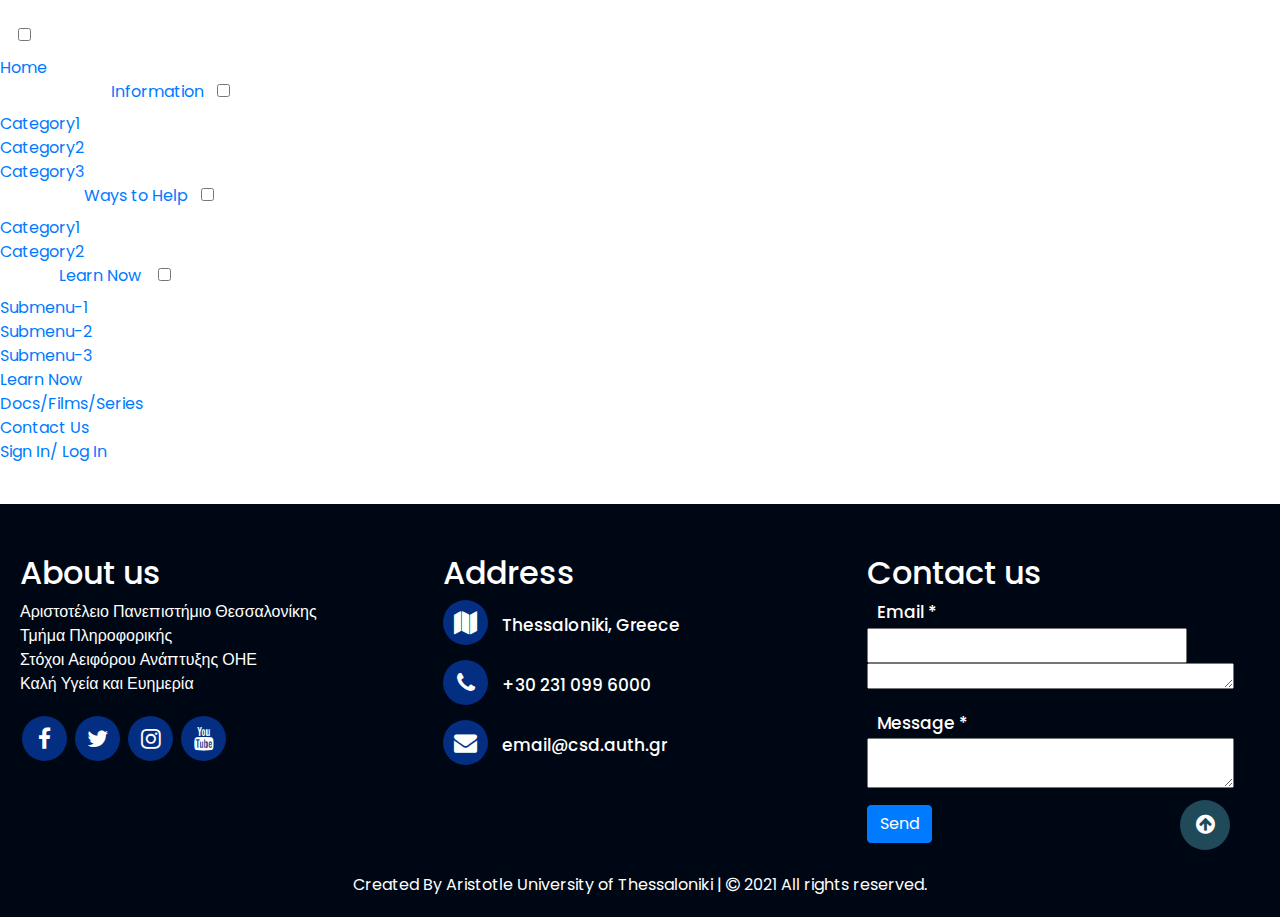
<file: index.html>
<!DOCTYPE html>
<html lang="en" dir="ltr">
	<head>
		<meta charset="utf-8">
		<title>Education For All</title>
		<link rel="stylesheet" href="style.css">
		<meta name="viewport" content="width=device-width, initial-scale=1.0">

		<link rel="preconnect" href="https://fonts.gstatic.com">
		<link href="https://fonts.googleapis.com/css2?family=Poppins:wght@100;200;300;400;600;700&display=swap" rel="stylesheet">
		<link rel="stylesheet" href="https://stackpath.bootstrapcdn.com/font-awesome/4.7.0/css/font-awesome.min.css">

		<link rel="stylesheet" href="https://stackpath.bootstrapcdn.com/bootstrap/4.5.2/css/bootstrap.min.css" >
		<script src="https://code.jquery.com/jquery-3.6.0.min.js"></script>
		<script src="https://stackpath.bootstrapcdn.com/bootstrap/4.5.2/js/bootstrap.min.js"></script>
	</head>
	 <body>
		<section class="header">
			<nav>
				<div class="logo">EducationForAll</div>
				<label for="btn" class="icon">
				<span class="fa fa-bars"></span>
				</label>
				<input type="checkbox" id="btn">
				<ul>
					<li><a href="#">Home</a></li>
					<li>
						<label for="btn-1" class="show">Information +</label>
						<a href="#">Information<span class="fa fa-caret-down"></span></a>
						<input type="checkbox" id="btn-1">
						<ul>
							<li><a href="#">Category1</a></li><!--ΘΑ ΣΤΕΛΝΟΥΝ ΣΕ ΛΙΝΚ-->
							<li><a href="#">Category2</a></li>
							<li><a href="#">Category3</a></li>
						</ul>
					</li>
					<li>
						<label for="btn-2" class="show">Services +</label>
						<a href="#">Ways to Help<span class="fa fa-caret-down"></span></a>
						<input type="checkbox" id="btn-2">
						<ul>
							<li><a href="#">Category1</a></li>
							<li><a href="#">Category2</a></li>
							<li>
							<label for="btn-3" class="show">More +</label>
							<a href="#">Learn Now <i style="transform: rotate( -90deg);" class="fa fa-caret-down"></i></a>
							<input type="checkbox" id="btn-3">
							<ul>
								<li><a href="#">Submenu-1</a></li>
								<li><a href="#">Submenu-2</a></li>
								<li><a href="#">Submenu-3</a></li>
							</ul>
							</li>
						</ul>
					</li>
					<li><a href="learn-now.html">Learn Now</a></li>
					<li><a href="#">Docs/Films/Series</a></li>
					<li><a href="ContactUs.html">Contact Us</a></li>
					<li><a href="#">Sign In/ Log In</a></li>
				</ul>
			</nav>
		</section>
		<!------------------------------------------------------------------------------------------>

		
		









		<!------------------------------------------------------------------------------------------>
		
		<!---------START OF FOOTER---------->
		
		<footer>
		<div class="container-fluid" style='margin-top:40px; padding:20px;'>

		  <div class="row">
			<div class="col-12 col-md-4">
			  <h2>About us</h2>
			  <div class="content">
				<p>Αριστοτέλειο Πανεπιστήμιο Θεσσαλονίκης<br>Τμήμα Πληροφορικής<br>Στόχοι Αειφόρου Ανάπτυξης ΟΗΕ<br>Καλή Υγεία και Ευημερία</p>
				<div class="social">
				  <a href="https://facebook.com"><span class="fa fa-facebook-f"></span></a>
				  <a href="https://twitter.com"><span class="fa fa-twitter"></span></a>
				  <a href="https://instagram.com"><span class="fa fa-instagram"></span></a>
				  <a href="https://youtube.com"><span class="fa fa-youtube"></span></a>
				</div>
			  </div>
			</div>

			<div class="col-12 col-md-4">
			  <h2>Address</h2>
			  <div class="content">
				<div class="place">
				  <a href="https://www.google.gr/maps/place/%CE%91%CF%81%CE%B9%CF%83%CF%84%CE%BF%CF%84%CE%AD%CE%BB%CE%B5%CE%B9%CE%BF+%CE%A0%CE%B1%CE%BD%CE%B5%CF%80%CE%B9%CF%83%CF%84%CE%AE%CE%BC%CE%B9%CE%BF+%CE%98%CE%B5%CF%83%CF%83%CE%B1%CE%BB%CE%BF%CE%BD%CE%AF%CE%BA%CE%B7%CF%82/@40.6308283,22.9570337,17z/data=!3m1!4b1!4m5!3m4!1s0x14a838ff432792c9:0x15eefe1dc3e6c8e9!8m2!3d40.6308283!4d22.9592224?hl=el"><span class="fa fa-map"></span></a>
				  <span class="text">Thessaloniki, Greece</span>
				</div>
				<div class="phone">
				  <a href="https://www.google.com/search?q=auth+phone&sxsrf=ALeKk00buQcm7lPf6nj1TQuEa9ofHu6Obw%3A1617693532199&ei=XAtsYIbPC4j4sAeChY7ICw&oq=auth+phone&gs_lcp=Cgdnd3Mtd2l6EAMyBQgAEMsBMgYIABAWEB4yBggAEBYQHjIGCAAQFhAeOgcIABBHELADOgcIABCwAxBDOgIIAFCiggFY-IcBYO2KAWgCcAJ4AIABpgGIAeQGkgEDMC42mAEAoAEBqgEHZ3dzLXdpesgBCsABAQ&sclient=gws-wiz&ved=0ahUKEwiG7d2CiunvAhUIPOwKHYKCA7kQ4dUDCA0&uact=5"><span class="fa fa-phone"></span></a>
				  <span class="text">+30 231 099 6000</span>
				</div>
				<div class="email">
				  <span class="fa fa-envelope"></span>
				  <span class="text">email@csd.auth.gr</span>
				</div>
			  </div>
			</div>

			<div class="col-12 col-md-4">
			  <h2>Contact us</h2>
			  <div class="content">
				<form action="#">
				  <div class="email">
					<div class="text">Email *</div>
					<input type="email" required>
					<textarea rows="1" cols="25" required></textarea>
				  </div>
				  <div class="msg">
					<div class="text">Message *</div>
					<textarea rows="2" cols="25" required></textarea>
				  </div>
				  <div>
					<button class="btn btn-primary" type="submit">Send</button>
				  </div>
				</form>
			  </div>
			</div>
		  </div>
		  <div class="row">
			<div class="col-sm text-center">
			  <span class="credit">Created By Aristotle University of Thessaloniki</a> | </span>
			  <i class="fa fa-copyright" aria-hidden="true"></i><span> 2021 All rights reserved.</span>
		  </div>
		  </div>
	</div>
</footer>
		<!--------END OF FOOTER---------->
		
		
		<!---------START OF <TOP> BUTTON--------->
		<a href="#"><i class="gotopbtn" href="#"><i class="fa fa-arrow-circle-up"></i></i></a>
		<!----------END OF TOP BUTTON---------->
	</body>
</html>
</file>
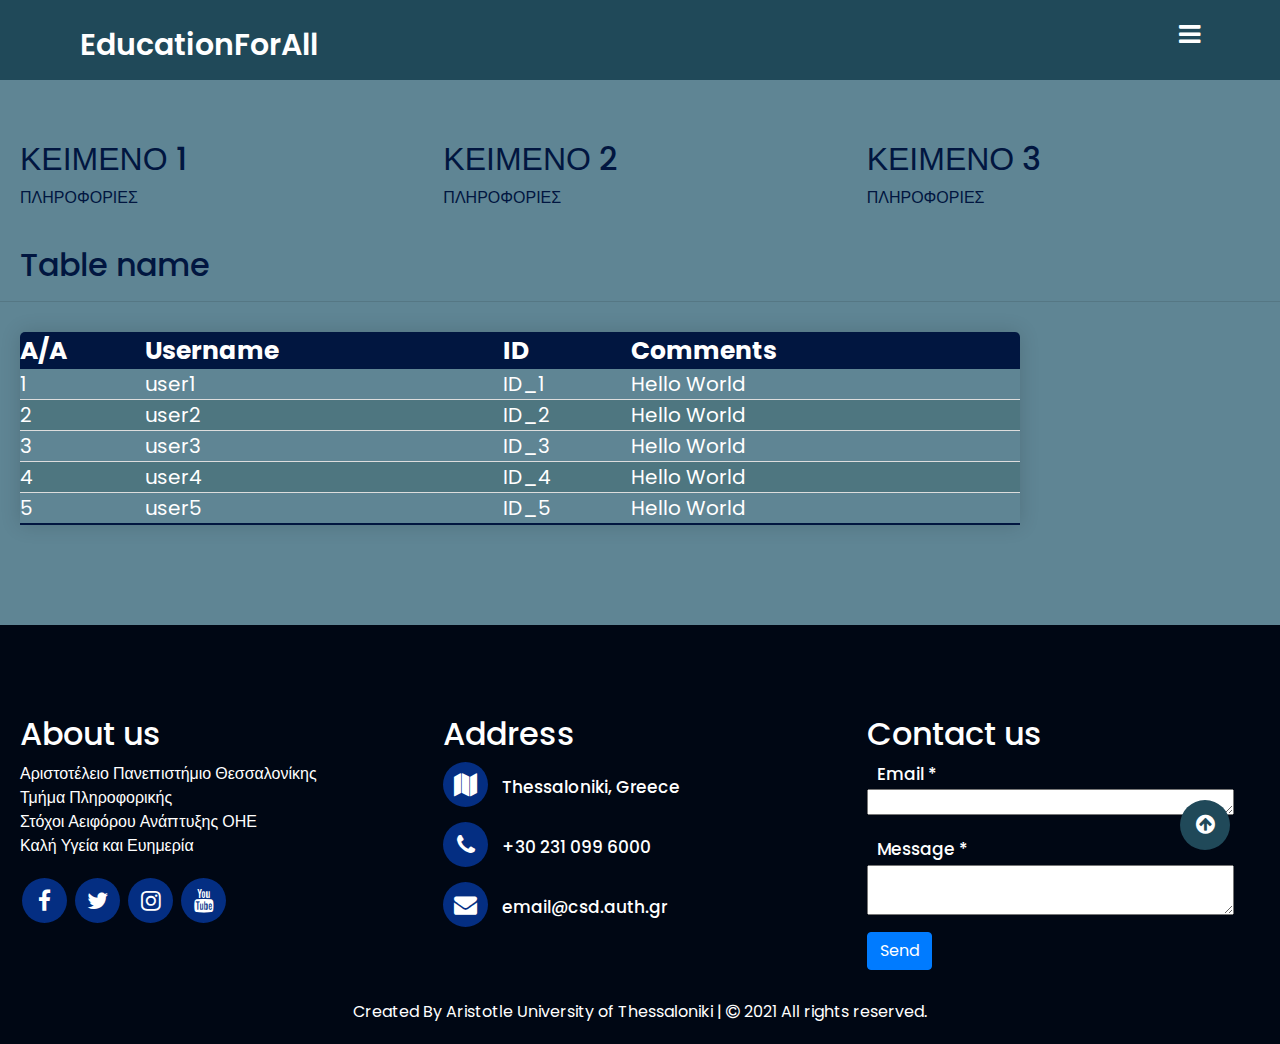
<file: admin-page.html>
<!DOCTYPE html>
<html lang="en">
	<head>
		<meta charset="utf-8">
		<title>Education For All</title>
		<meta name="viewport" content="width=device-width, initial-scale=1.0">
		<link rel="preconnect" href="https://fonts.gstatic.com">
		<link href="https://fonts.googleapis.com/css2?family=Poppins:wght@100;200;300;400;600;700&display=swap"
			rel="stylesheet">
		<link rel="stylesheet" href="https://stackpath.bootstrapcdn.com/font-awesome/4.7.0/css/font-awesome.min.css">
		<link rel="stylesheet" href="https://stackpath.bootstrapcdn.com/bootstrap/4.5.2/css/bootstrap.min.css">
		<link rel="stylesheet" href="style.css"> 
		<link rel="stylesheet" href="index.css">
        <link rel="stylesheet" href="admin.css">
		<script src="https://code.jquery.com/jquery-3.6.0.min.js"></script>
		<script src="https://stackpath.bootstrapcdn.com/bootstrap/4.5.2/js/bootstrap.min.js"></script>
	</head>

<body>
    
    <nav id="navibar">
        <div class="logo">EducationForAll</div>
                  <label for="btn" class="icon">
                  <span class="fa fa-bars"></span>
                  </label>
                  <input type="checkbox" id="btn">
                  <ul>
                      <li><a href="home.php">Home</a></li>
                      <li>
                          <a href="information.php">Information</a>
                          <input type="checkbox" id="btn-1">
                      </li>
                      <li>
                          <a href="WaysToHelp.php">Ways to Help</a>
                          <input type="checkbox" id="btn-2">
                      </li>
                      <li><a href="learn-now.php">Learn Now<span class="fa fa-caret-down"></span></a>
                          <ul>
                              <li><a href="#kids-section">Kids</a></li>
                              <li><a href="#teenagers-section">Teenagers</a></li>
                              <li><a href="#adults-section">Adults</a></li>
                          </ul>
                      </li>
                      <li><a href="#">Docs/Films/Series</a></li>
                      <li><a href="ContactUs.php">Contact Us</a></li>
                      <li><a href="Register.php">Sign Up/ Log In</a></li>
                  </ul>
  </nav>
<!----------START OF ROWS---------->
    <div class="container-fluid" name="plain-header" style="margin-top: 40px; padding: 20px">
        <div class="row">
          <div class="col-12 col-md-4">
            <h2>ΚΕΙΜΕΝΟ 1</h2>
            <div class="content">
                <p>
                    ΠΛΗΡΟΦΟΡΙΕΣ
                </p>
            </div>
          </div>

          <div class="col-12 col-md-4">
            <h2>ΚΕΙΜΕΝΟ 2</h2>
            <div class="content">
                <p>
                    ΠΛΗΡΟΦΟΡΙΕΣ
                </p>
            </div>
          </div>

          <div class="col-12 col-md-4">
            <h2>ΚΕΙΜΕΝΟ 3</h2>
            <div class="content">
                <p>
                    ΠΛΗΡΟΦΟΡΙΕΣ
                </p>
            </div>
          </div>
        </div>
    </div>
<!----------END OF ROWS---------->

<!----------START OF TABLE---------->
    <h2 style="margin-left: 20px;">Table name</h2>
    <hr>
    <table class="content-table" style="margin-left: 20px; margin-bottom: 100px;">
        <thead>
            <tr>
                <th>A/A</th>
                <th>Username</th>
                <th>ID</th>
                <th>Comments</th>
            </tr>
        </thead>
        <tbody>
            <tr>
                <td>1</td>
                <td>user1</td>
                <td>ID_1</td>
                <td>Hello World</td>
            </tr>
            <tr>
                <td>2</td>
                <td>user2</td>
                <td>ID_2</td>
                <td>Hello World</td>
            </tr>
            <tr>
                <td>3</td>
                <td>user3</td>
                <td>ID_3</td>
                <td>Hello World</td>
            </tr>
            <tr>
                <td>4</td>
                <td>user4</td>
                <td>ID_4</td>
                <td>Hello World</td>
            </tr>
            <tr>
                <td>5</td>
                <td>user5</td>
                <td>ID_5</td>
                <td>Hello World</td>
            </tr>
        </tbody>
    </table>
    <script src="tablesort.js"></script>

<!----------END OF TABLE---------->

<!----------START OF FOOTER----------->
<footer>
    <div class="container-fluid" style='margin-top:40px; padding:20px;'>

      <div class="row">
        <div class="col-12 col-md-4">
          <h2>About us</h2>
          <div class="content">
            <p>Αριστοτέλειο Πανεπιστήμιο Θεσσαλονίκης<br>Τμήμα Πληροφορικής<br>Στόχοι Αειφόρου Ανάπτυξης ΟΗΕ<br>Καλή Υγεία και Ευημερία</p>
            <div class="social">
              <a href="https://facebook.com"><span class="fa fa-facebook-f"></span></a>
              <a href="https://twitter.com"><span class="fa fa-twitter"></span></a>
              <a href="https://instagram.com"><span class="fa fa-instagram"></span></a>
              <a href="https://youtube.com"><span class="fa fa-youtube"></span></a>
            </div>
          </div>
        </div>

        <div class="col-12 col-md-4">
          <h2>Address</h2>
          <div class="content">
            <div class="place">
              <a href="https://www.google.gr/maps/place/%CE%91%CF%81%CE%B9%CF%83%CF%84%CE%BF%CF%84%CE%AD%CE%BB%CE%B5%CE%B9%CE%BF+%CE%A0%CE%B1%CE%BD%CE%B5%CF%80%CE%B9%CF%83%CF%84%CE%AE%CE%BC%CE%B9%CE%BF+%CE%98%CE%B5%CF%83%CF%83%CE%B1%CE%BB%CE%BF%CE%BD%CE%AF%CE%BA%CE%B7%CF%82/@40.6308283,22.9570337,17z/data=!3m1!4b1!4m5!3m4!1s0x14a838ff432792c9:0x15eefe1dc3e6c8e9!8m2!3d40.6308283!4d22.9592224?hl=el"><span class="fa fa-map"></span></a>
              <span class="text">Thessaloniki, Greece</span>
            </div>
            <div class="phone">
              <a href="https://www.google.com/search?q=auth+phone&sxsrf=ALeKk00buQcm7lPf6nj1TQuEa9ofHu6Obw%3A1617693532199&ei=XAtsYIbPC4j4sAeChY7ICw&oq=auth+phone&gs_lcp=Cgdnd3Mtd2l6EAMyBQgAEMsBMgYIABAWEB4yBggAEBYQHjIGCAAQFhAeOgcIABBHELADOgcIABCwAxBDOgIIAFCiggFY-IcBYO2KAWgCcAJ4AIABpgGIAeQGkgEDMC42mAEAoAEBqgEHZ3dzLXdpesgBCsABAQ&sclient=gws-wiz&ved=0ahUKEwiG7d2CiunvAhUIPOwKHYKCA7kQ4dUDCA0&uact=5"><span class="fa fa-phone"></span></a>
              <span class="text">+30 231 099 6000</span>
            </div>
            <div class="email">
              <span class="fa fa-envelope"></span>
              <span class="text">email@csd.auth.gr</span>
            </div>
          </div>
        </div>

        <div class="col-12 col-md-4">
          <h2>Contact us</h2>
          <div class="content">
            <form action="#">
              <div class="email">
                <div class="text">Email *</div>
                <input type="email" required>
                <textarea rows="1" cols="25" required></textarea>
              </div>
              <div class="msg">
                <div class="text">Message *</div>
                <textarea rows="2" cols="25" required></textarea>
              </div>
              <div>
                <button class="btn btn-primary" type="submit">Send</button>
              </div>
            </form>
          </div>
        </div>
      </div>
      <div class="row">
        <div class="col-sm text-center">
          <span class="credit">Created By Aristotle University of Thessaloniki | </span>
          <i class="fa fa-copyright" aria-hidden="true"></i><span> 2021 All rights reserved.</span>
      </div>
      </div>
    </div>
    </footer>
    <!----------END OF FOOTER---------->

    <!----------START OF <TOP> BUTTON---------->
		<a href="#"><i class="gotopbtn" href="#"><i class="fa fa-arrow-circle-up"></i></i></a>
	<!----------END OF TOP BUTTON---------->


</body>
</html>
</file>
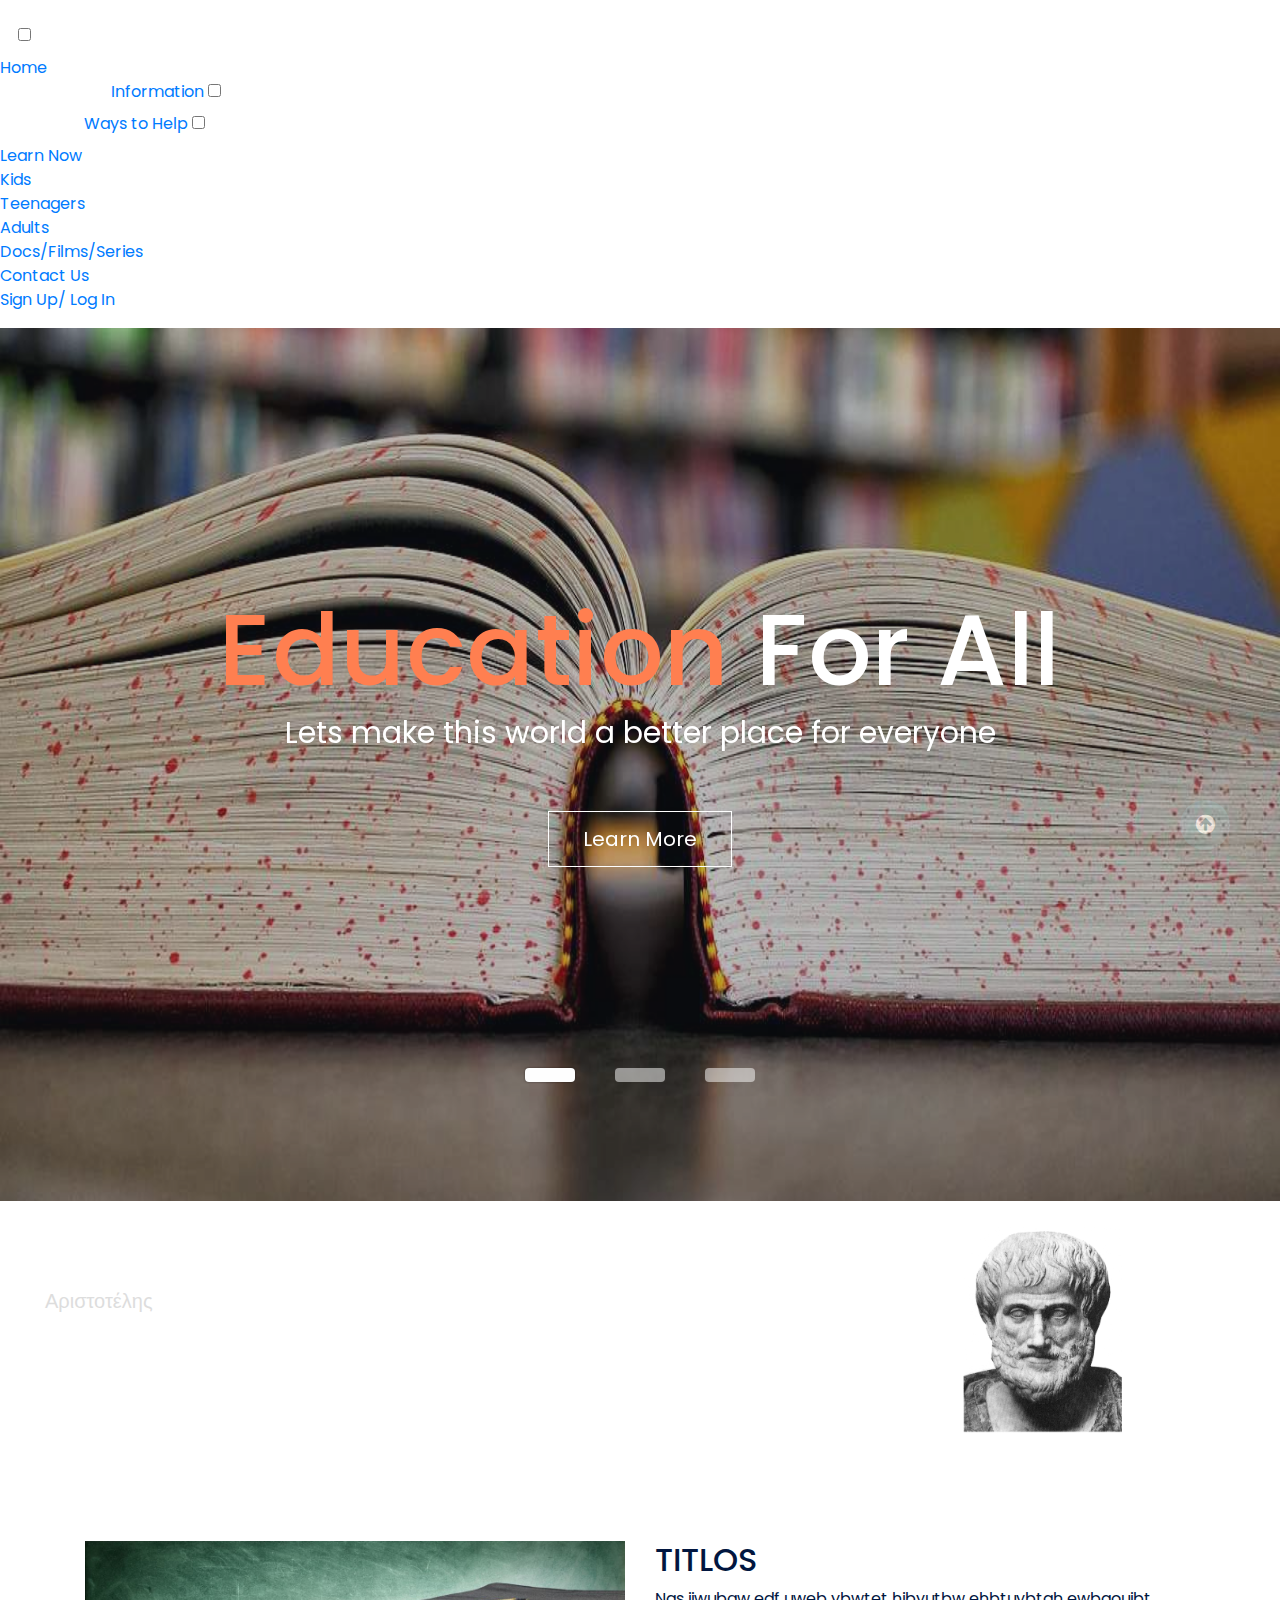
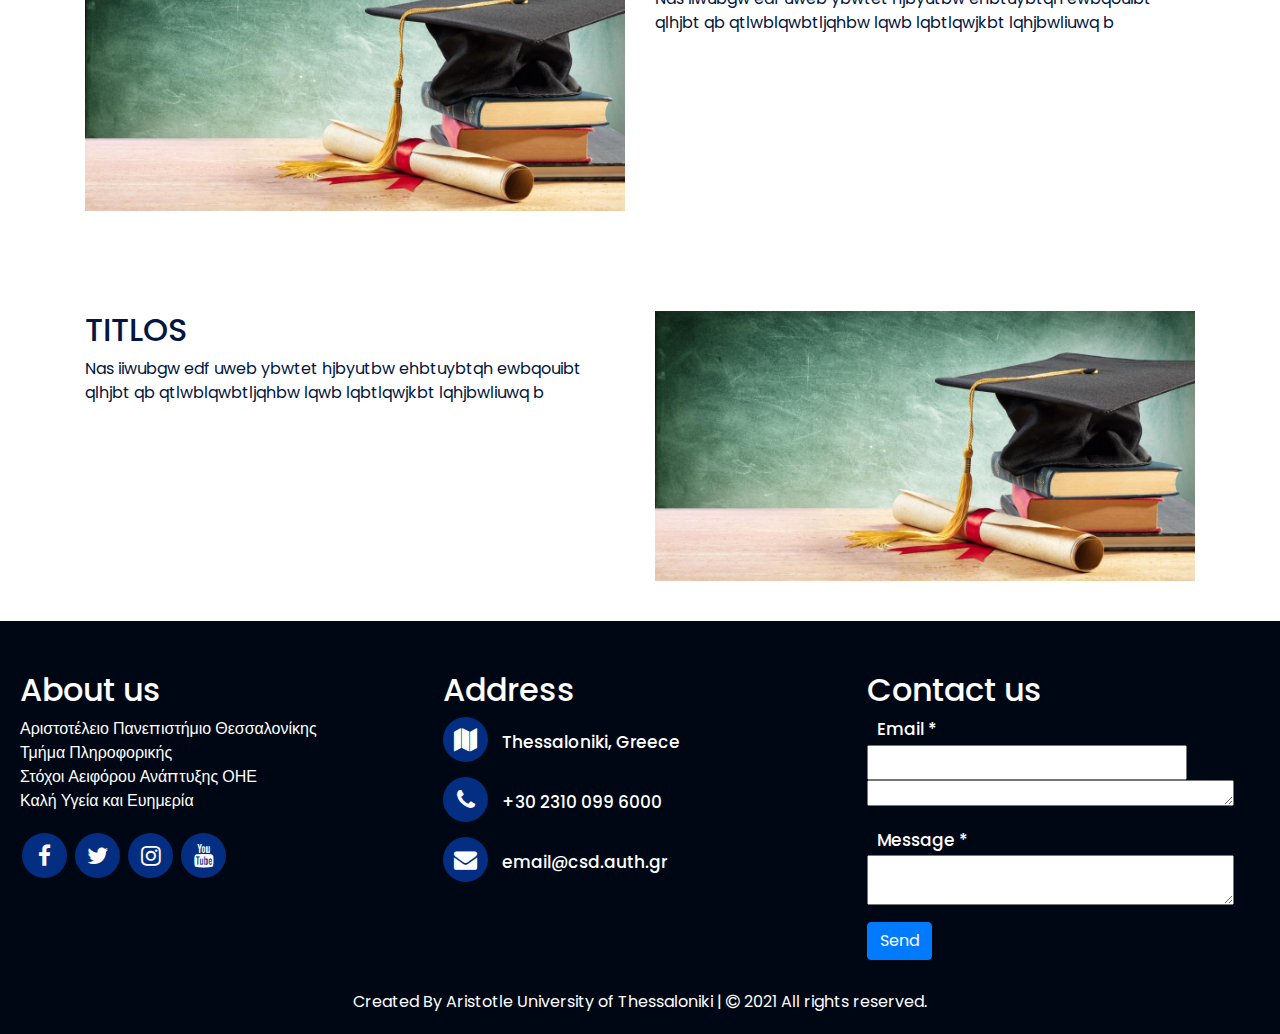
<file: home.html>
<!DOCTYPE html>
<html lang="en" dir="ltr">
	<head>
		<meta charset="utf-8">
		<title>Education For All</title>
		<link rel="stylesheet" href="style.css">
		<meta name="viewport" content="width=device-width, initial-scale=1.0">
		<link rel="preconnect" href="https://fonts.gstatic.com">
		<link href="https://fonts.googleapis.com/css2?family=Poppins:wght@100;200;300;400;600;700&display=swap" rel="stylesheet">
		<link rel="stylesheet" href="https://stackpath.bootstrapcdn.com/font-awesome/4.7.0/css/font-awesome.min.css">
		<link rel="stylesheet" href="https://stackpath.bootstrapcdn.com/bootstrap/4.5.2/css/bootstrap.min.css" >
		<script src="https://code.jquery.com/jquery-3.6.0.min.js"></script>
		<script src="https://stackpath.bootstrapcdn.com/bootstrap/4.5.2/js/bootstrap.min.js"></script>
	</head>
	 <body>
		<section class="header">
			<nav>
				<div class="logo">EducationForAll</div>
				<label for="btn" class="icon">
				<span class="fa fa-bars"></span>
				</label>
				<input type="checkbox" id="btn">
				<ul>
					<li><a href="home.html">Home</a></li>
					<li>
						<label for="btn-1" class="show">Information +</label>
						<a href="information.html">Information</a>
						<input type="checkbox" id="btn-1">
					</li>
					<li>
						<label for="btn-2" class="show">Services +</label>
						<a href="WaysToHelp.html">Ways to Help</a>
						<input type="checkbox" id="btn-2">
					</li>
					<li><a href="learn-now.html">Learn Now<span class="fa fa-caret-down"></span></a>
						<ul>
							<li><a href="learn-now.html#kids-section">Kids</a></li>
							<li><a href="learn-now.html#teenagers-section">Teenagers</a></li>
							<li><a href="learn-now.html#adults-section">Adults</a></li>
						</ul>
					</li>
					<li><a href="#">Docs/Films/Series</a></li>
					<li><a href="ContactUs.html">Contact Us</a></li>
					<li><a href="Register.html">Sign Up/ Log In</a></li>
				</ul>
			</nav>
		</section>
		
		<section class="img-slider" >
			<div class="slide active">
				<img src="images/1.jpg" alt="">
				<div class="info">
					<h2><span class="prim-color">Education</span> For All</h2>
					<p>Lets make this world a better place for everyone</p>
						<a href="" class="hero-btn">Learn More</a>
				</div>
			</div>
			<div class="slide">
				<img src="images/2n.jpg" alt="">
					<div class="info">
						<h2><span class="prim-color">Education</span> For All</h2>
						<p>Lets make this world a better place for everyone</p>
							<a href="" class="hero-btn">Learn More</a>
					</div>
			</div>
				
			<div class="slide">
				<img src="images/3.jpg" alt="">
					<div class="info">
						<h2><span class="prim-color">Education</span> For All</h2>
						<p>Lets make this world a better place for everyone</p>
							<a href="" class="hero-btn">Learn More</a>
					</div>
			</div>
			
			<div class="navigation">
				<div class="btn active"></div>
				<div class="btn"></div>
				<div class="btn"></div>
			</div>
		</section>
		
		<!-----------START OF CONTEINER-------------->
		
		<div class="container-fluid">
			<div class="row aristotle">
				<div class="col-sm-8">
					<p class='quote'>
						<cite>«Της παιδείας οι ρίζες είναι πικρές, μα οι καρποί γλυκοί».</cite><br>
						Αριστοτέλης
					</p> 
				</div>
  				<div class="col-sm-4 text-center">
					<img class='img-fluid' src="images/aristotle.png">
				</div>
				
			</div>
		</div>

		<div class="container" style='margin-top:100px;'><!--ΕΙΚΟΝΑ ΜΕ ΚΕΙΜΕΝΟ-->
			<div class="row">
				<div class="col-md-6 text-center">
					<img class='img-fluid' src="images/2.jpg">
				</div>
  				<div class="col-md-6">
					<h2>TITLOS</h2>
							<p>Nas iiwubgw edf uweb ybwtet hjbyutbw ehbtuybtqh ewbqouibt qlhjbt qb qtlwblqwbtljqhbw lqwb lqbtlqwjkbt lqhjbwliuwq b</p>
				</div>
			</div>

			<div class="row" style='margin-top:100px;'><!--ΚΕΙΜΕΝΟ ΜΕ ΕΙΚΟΝΑ-->
  				<div class="col-md-6">
					<h2>TITLOS</h2>
					<p>Nas iiwubgw edf uweb ybwtet hjbyutbw ehbtuybtqh ewbqouibt qlhjbt qb qtlwblqwbtljqhbw lqwb lqbtlqwjkbt lqhjbwliuwq b</p>
				</div>
				<div class="col-md-6 text-center">
					<img class='img-fluid' src="images/2.jpg">
				</div>
			</div>
		</div>
		
	<!--JAVASCRIPT ΓΙΑ ΕΝΑΛΛΑΓΕΣ SLIDE-->
	<script type="text/javascript">
		var slides = document.querySelectorAll('.slide');
		var btns = document.querySelectorAll('.btn');
		let currentSlide = 1;
		
		// Javascript for image slider autoplay navigation
		var repeat = function(activeClass)
		{
			let active = document.getElementsByClassName('active');
			let i = 1;

			var repeater = () =>
			{
				setTimeout(function()
				{
					[...active].forEach((activeSlide) => {
						activeSlide.classList.remove('active');
					});

					slides[i].classList.add('active');
					btns[i].classList.add('active');
					i++;

					if(slides.length == i)
					{
						i = 0;
					}
					if(i >= slides.length)
					{
						return;
					}
					repeater();
				}, 10000);
			}
			repeater();
		}
		repeat();
		
		$('.icon').click(function(){
			$('span').toggleClass("cancel");
		});

		// Javascript for image slider manual navigation
		var manualNav = function(manual)
		{
			slides.forEach((slide) => 
			{
				slide.classList.remove('active');

				btns.forEach((btn) => 
				{
					btn.classList.remove('active');
				});
			});

			slides[manual].classList.add('active');
			btns[manual].classList.add('active');
		}

		btns.forEach((btn, i) => 
		{
			btn.addEventListener("click", () => 
			{
				manualNav(i);
				currentSlide = i;
			});
		});


	</script>

		<!--------END of CONTEINER--------->
		
		<!---------START OF FOOTER---------->
		
		<footer>
		<div class="container-fluid" style='margin-top:40px; padding:20px;'>

		  <div class="row">
			<div class="col-12 col-md-4">
			  <h2>About us</h2>
			  <div class="content">
				<p>Αριστοτέλειο Πανεπιστήμιο Θεσσαλονίκης<br>Τμήμα Πληροφορικής<br>Στόχοι Αειφόρου Ανάπτυξης ΟΗΕ<br>Καλή Υγεία και Ευημερία</p>
				<div class="social">
				  <a href="https://facebook.com"><span class="fa fa-facebook-f"></span></a>
				  <a href="https://twitter.com"><span class="fa fa-twitter"></span></a>
				  <a href="https://instagram.com"><span class="fa fa-instagram"></span></a>
				  <a href="https://youtube.com"><span class="fa fa-youtube"></span></a>
				</div>
			  </div>
			</div>

			<div class="col-12 col-md-4">
			  <h2>Address</h2>
			  <div class="content">
				<div class="place">
				  <a href="https://www.google.gr/maps/place/%CE%91%CF%81%CE%B9%CF%83%CF%84%CE%BF%CF%84%CE%AD%CE%BB%CE%B5%CE%B9%CE%BF+%CE%A0%CE%B1%CE%BD%CE%B5%CF%80%CE%B9%CF%83%CF%84%CE%AE%CE%BC%CE%B9%CE%BF+%CE%98%CE%B5%CF%83%CF%83%CE%B1%CE%BB%CE%BF%CE%BD%CE%AF%CE%BA%CE%B7%CF%82/@40.6308283,22.9570337,17z/data=!3m1!4b1!4m5!3m4!1s0x14a838ff432792c9:0x15eefe1dc3e6c8e9!8m2!3d40.6308283!4d22.9592224?hl=el"><span class="fa fa-map"></span></a>
				  <span class="text">Thessaloniki, Greece</span>
				</div>
				<div class="phone">
				  <a href="https://www.google.com/search?q=auth+phone&sxsrf=ALeKk00buQcm7lPf6nj1TQuEa9ofHu6Obw%3A1617693532199&ei=XAtsYIbPC4j4sAeChY7ICw&oq=auth+phone&gs_lcp=Cgdnd3Mtd2l6EAMyBQgAEMsBMgYIABAWEB4yBggAEBYQHjIGCAAQFhAeOgcIABBHELADOgcIABCwAxBDOgIIAFCiggFY-IcBYO2KAWgCcAJ4AIABpgGIAeQGkgEDMC42mAEAoAEBqgEHZ3dzLXdpesgBCsABAQ&sclient=gws-wiz&ved=0ahUKEwiG7d2CiunvAhUIPOwKHYKCA7kQ4dUDCA0&uact=5"><span class="fa fa-phone"></span></a>
				  <span class="text">+30 2310 099 6000</span>
				</div>
				<div class="email">
				  <span class="fa fa-envelope"></span>
				  <span class="text">email@csd.auth.gr</span>
				</div>
			  </div>
			</div>

			<div class="col-12 col-md-4">
			  <h2>Contact us</h2>
			  <div class="content">
				<form action="#">
				  <div class="email">
					<div class="text">Email *</div>
					<input type="email" required>
					<textarea rows="1" cols="25" required></textarea>
				  </div>
				  <div class="msg">
					<div class="text">Message *</div>
					<textarea rows="2" cols="25" required></textarea>
				  </div>
				  <div>
					<button class="btn btn-primary" type="submit">Send</button>
				  </div>
				</form>
			  </div>
			</div>
		  </div>
		  <div class="row">
			<div class="col-sm text-center">
			  <span class="credit">Created By Aristotle University of Thessaloniki</a> | </span>
			  <i class="fa fa-copyright" aria-hidden="true"></i><span> 2021 All rights reserved.</span>
		  </div>
		  </div>
	</div>
</footer>
		<!--------END OF FOOTER---------->
		
		
		<!---------START OF <TOP> BUTTON--------->
		<a href="#"><i class="gotopbtn" href="#"><i class="fa fa-arrow-circle-up"></i></i></a>
		<!----------END OF TOP BUTTON---------->
	</body>
</html>
</file>
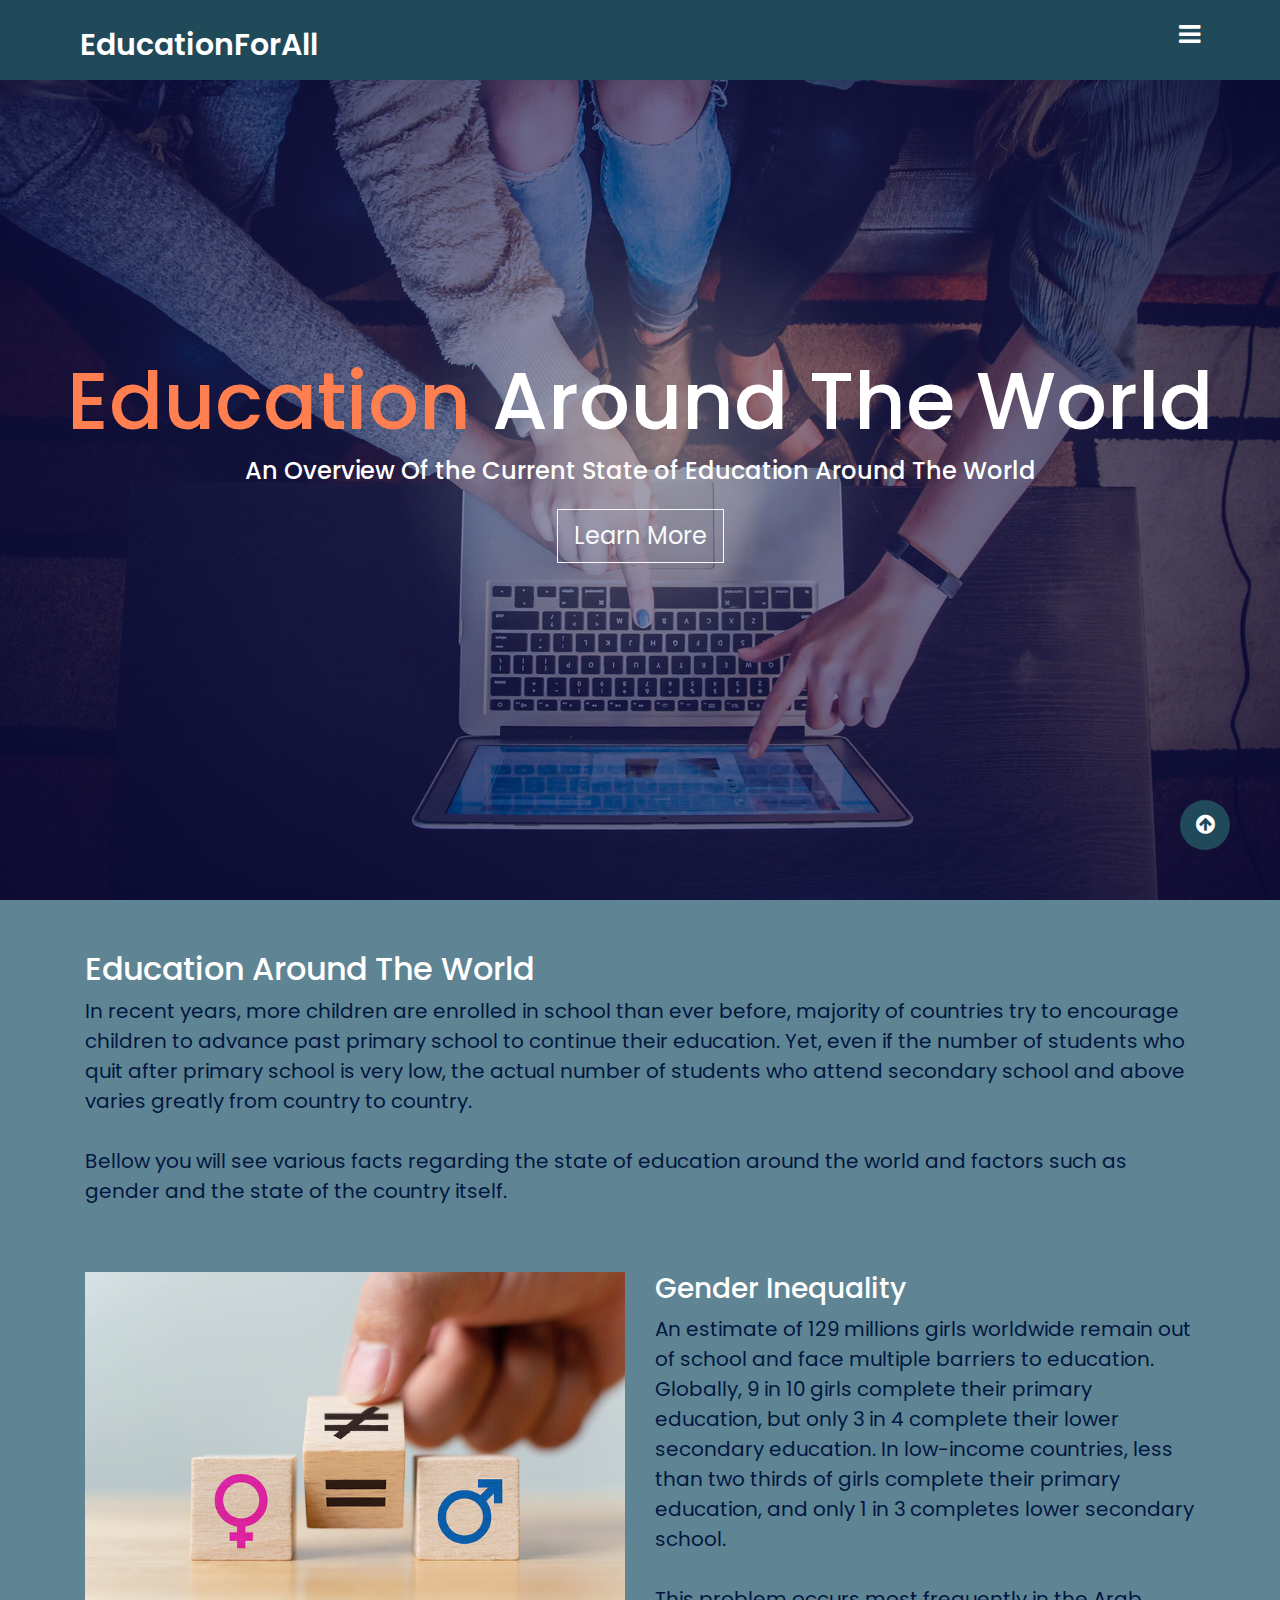
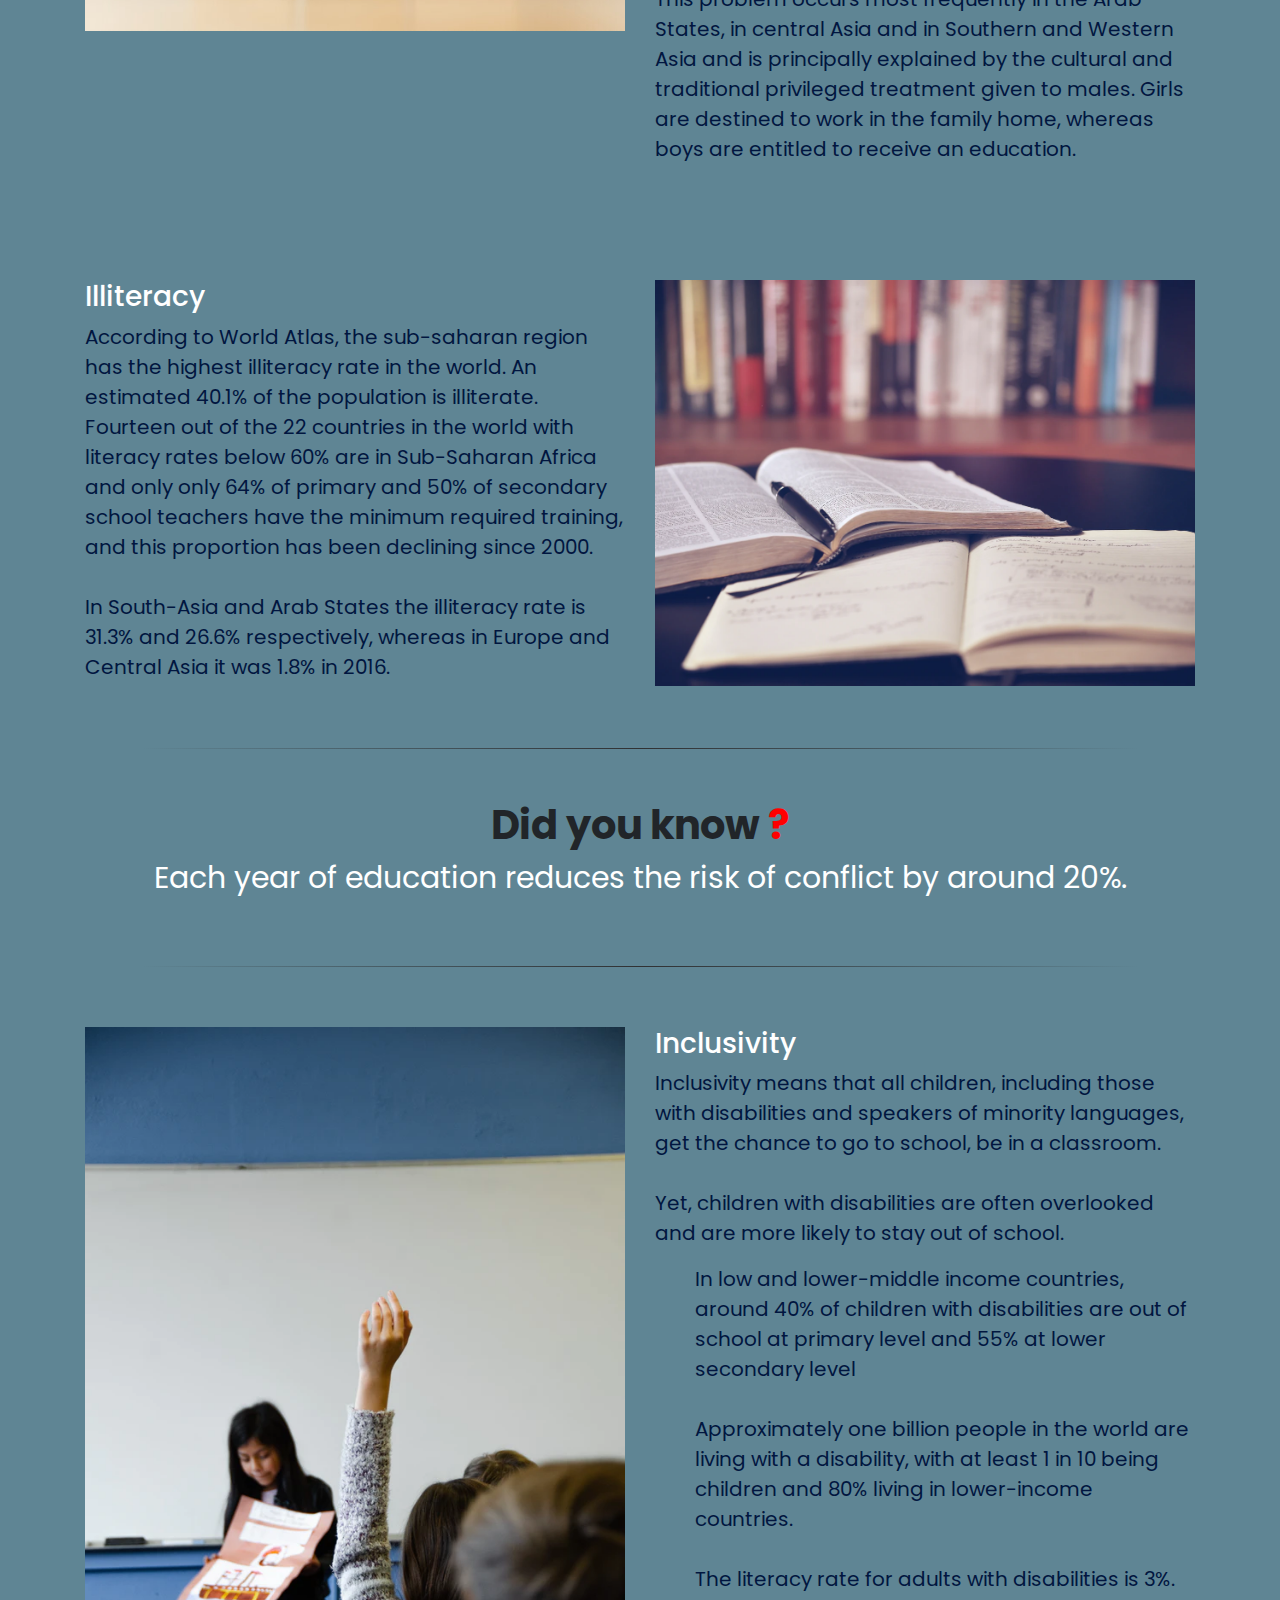
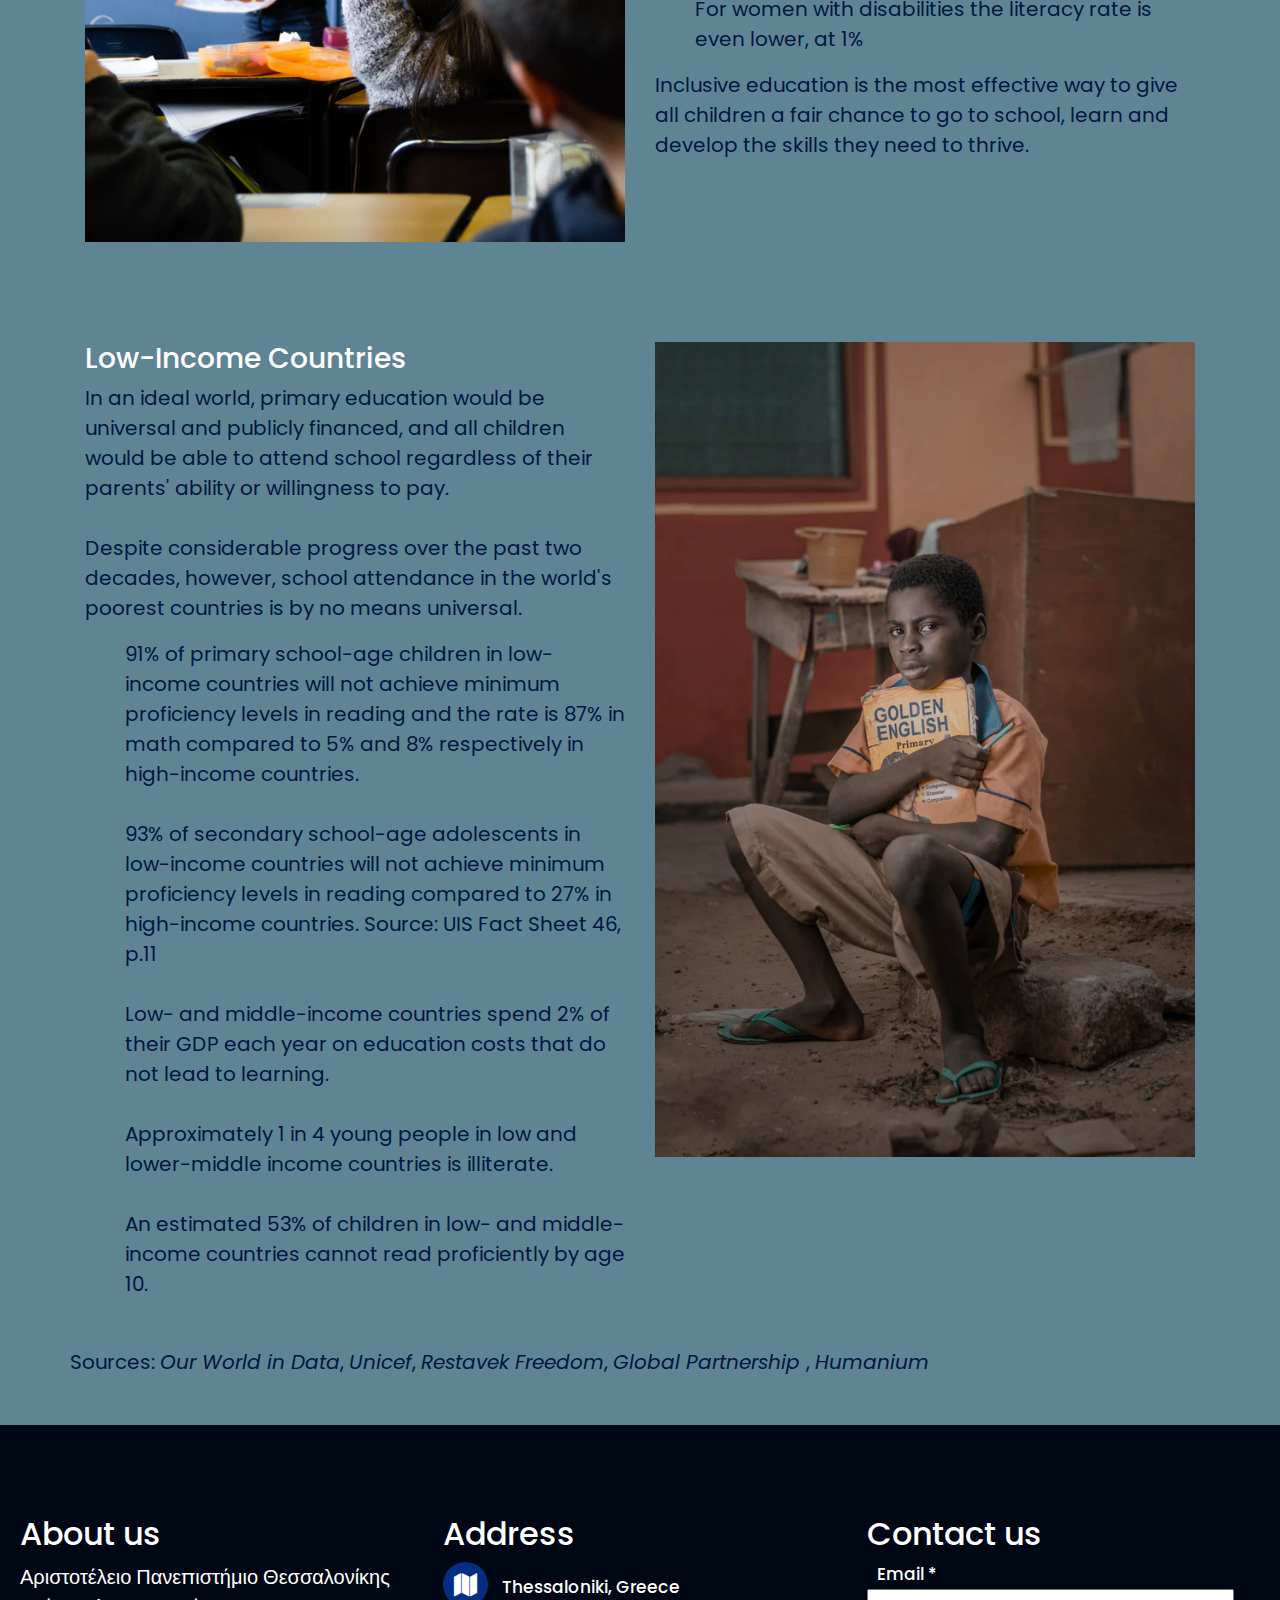
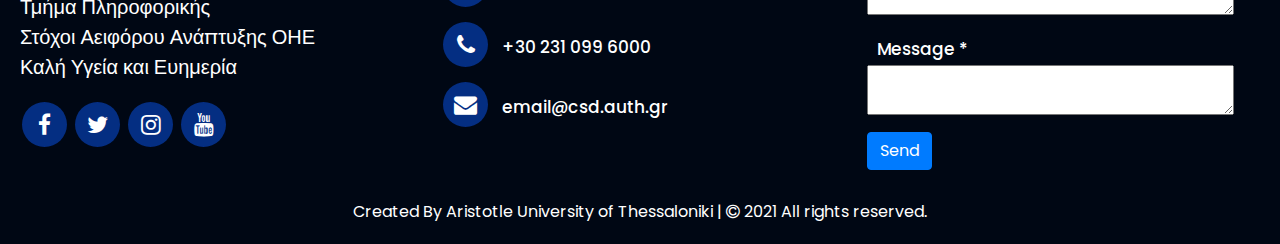
<file: information.html>
<!DOCTYPE html>
<html lang="en" dir="ltr">

  <head>
    <meta charset="utf-8">
    <title>Education For All- Information</title>
    <link rel="stylesheet" href="index.css">
    <meta name="viewport" content="width=device-width, initial-scale=1.0">
    <link rel="preconnect" href="https://fonts.gstatic.com">
    <link href="https://fonts.googleapis.com/css2?family=Poppins:wght@100;200;300;400;600;700&display=swap"
      rel="stylesheet">
    <link rel="stylesheet" href="https://stackpath.bootstrapcdn.com/font-awesome/4.7.0/css/font-awesome.min.css">
    <link rel="stylesheet" href="https://stackpath.bootstrapcdn.com/bootstrap/4.5.2/css/bootstrap.min.css">
    <link rel="stylesheet" href="information.css">
    <script src="https://code.jquery.com/jquery-3.6.0.min.js"></script>
    <script src="https://stackpath.bootstrapcdn.com/bootstrap/4.5.2/js/bootstrap.min.js"></script>
  </head>

  <body>
    <section class="foo">
      <section class="header">
        <nav>
          <div class="logo">EducationForAll</div>
          <label for="btn" class="icon">
            <span class="fa fa-bars"></span>
          </label>
          <input type="checkbox" id="btn">
          <ul>
            <li><a href="home.html">Home</a></li>
            <li><a href="information.html">Information</a> </li>
            <li> <a href="WaysToHelp.html">Ways to Help</a></li>
            <li><a href="learn-now.html">Learn Now<span class="fa fa-caret-down"></span></a>
              <ul>
                <li><a href="learn-now.html#kids-section">Kids</a></li>
                <li><a href="learn-now.html#teenagers-section">Teenagers</a></li>
                <li><a href="learn-now.html#adults-section">Adults</a></li>
              </ul>
            </li>
            <li><a href="#">Docs/Films/Series</a></li>
            <li><a href="ContactUs.html">Contact Us</a></li>
            <li><a href="Register.html">Sign Up/ Log In</a></li>
          </ul>
        </nav>
      </section>
      <!-- START OF INFORMATION PAGE CODE -->
      <div class="d-flex flex-column justify-content-center align-items-center text-center infostart text-wrap">
        <div class="row justify-content-center">
          <h1 class="imgtitle"><span id="titlecrl">Education</span> Around The World</h1>
        </div>
        <div class="row align-items-center justify-content-center">
          <h2 class="wht">An Overview Of the Current State of Education Around The World </h2>
        </div>
        <div class="row align-items-center justify-content-center" style="margin-top: 1em;">
          <a href="#information" class="btn btn-outline-light infobtn btn-lg" role="button"
            data-bs-toggle="button">Learn More</a>
        </div>
      </div>
    </section>
    <div class="container" id="information">
      <!--ΕΙΚΟΝΑ ΜΕ ΚΕΙΜΕΝΟ-->
      <div class="row">
        <div class="col-lg-12" style="margin-top: 50px;">
          <h2>Education Around The World</h2>
          <p> In recent years, more children are enrolled in school than ever before, majority of countries try to
            encourage children to advance past primary school to continue their education. Yet, even if the number of
            students who quit after primary school is very low, the actual number of students who attend secondary
            school and above varies greatly from country to country.<br><br> Bellow you will see various facts regarding
            the state of education around the world and factors such as gender and the state of the country itself. </p>
        </div>
      </div>
      <div class="row justify-content-start" style='margin-top:50px;'>
        <div class="col-lg-6 text-center boxbox">
          <img class='img-fluid' src="images/gender+inequality.jpeg">
        </div>
        <div class="col-lg-6 boxbox">
          <h3>Gender Inequality</h3>
          <p>An estimate of 129 millions girls worldwide remain out of school and face multiple barriers to education.
            Globally, 9 in 10 girls complete their primary education, but only 3 in 4 complete their lower secondary
            education. In low-income countries, less than two thirds of girls complete their primary education, and only
            1 in 3 completes lower secondary school. <br><br>This problem occurs most frequently in the Arab States, in
            central Asia and in Southern and Western Asia and is principally explained by the cultural and traditional
            privileged treatment given to males. Girls are destined to work in the family home, whereas boys are
            entitled to receive an education. </p>
        </div>
      </div>
      <div class="row" style="margin-top:100px;">
        <!--ΚΕΙΜΕΝΟ ΜΕ ΕΙΚΟΝΑ-->
        <div class="col-lg-6 boxbox ">
          <h3>Illiteracy </h3>
          <p>According to World Atlas, the sub-saharan region has the highest illiteracy rate in the world. An estimated
            40.1% of the population is illiterate. Fourteen out of the 22 countries in the world with literacy rates
            below 60% are in Sub-Saharan Africa and only only 64% of primary and 50% of secondary school teachers have
            the minimum required training, and this proportion has been declining since 2000. <br><br>In South-Asia and
            Arab States the illiteracy rate is 31.3% and 26.6% respectively, whereas in Europe and Central Asia it was
            1.8% in 2016. </p>
        </div>
        <div class="col-lg-6 boxbox">
          <img class='img-fluid' src="images/books.webp">
        </div>
      </div>
      <div class="wrapper">
        <div class="divider div-transparent"></div>
      </div>
      <div class="row dyk justify-content-center align-items-center">
        <span>Did you know <span id="qm">?</span></span>
        <p> Each year of education reduces the risk of conflict by around 20%.</p>
      </div>
      <div class="wrapper">
        <div class="divider div-transparent"></div>
      </div>
      <div class="row justify-content-start" style='margin-top:30px;'>
        <div class="col-lg-6 text-center ">
          <img class='img-fluid imgincl' src="images/inclus2.webp">
        </div>
        <div class="col-lg-6 boxbox">
          <h3>Inclusivity</h3>
          <p>Inclusivity means that all children, including those with disabilities and speakers of minority languages,
            get the chance to go to school, be in a classroom. <br><br>Yet, children with disabilities are often
            overlooked and are more likely to stay out of school.</p>
          <p class="incl"> In low and lower-middle income countries, around 40% of children with disabilities are out of
            school at primary level and 55% at lower secondary level <br><br>Approximately one billion people in the
            world are living with a disability, with at least 1 in 10 being children and 80% living in lower-income
            countries. <br><br>The literacy rate for adults with disabilities is 3%. For women with disabilities the
            literacy rate is even lower, at 1% </p>
          <p>Inclusive education is the most effective way to give all children a fair chance to go to school, learn and
            develop the skills they need to thrive.</p>
        </div>
      </div>
      <div class="row rowend" style="margin-top:100px;">
        <!--ΚΕΙΜΕΝΟ ΜΕ ΕΙΚΟΝΑ-->
        <div class="col-lg-6 ">
          <h3>Low-Income Countries </h3>
          <p> In an ideal world, primary education would be universal and publicly financed, and all children would be
            able to attend school regardless of their parents' ability or willingness to pay. <br><br>Despite
            considerable progress over the past two decades, however, school attendance in the world's poorest countries
            is by no means universal.
          <p class="incl"> 91% of primary school-age children in low-income countries will not achieve minimum
            proficiency levels in reading and the rate is 87% in math compared to 5% and 8% respectively in high-income
            countries. <br><br> 93% of secondary school-age adolescents in low-income countries will not achieve minimum
            proficiency levels in reading compared to 27% in high-income countries. Source: UIS Fact Sheet 46, p.11
            <br><br> Low- and middle-income countries spend 2% of their GDP each year on education costs that do not
            lead to learning. <br><br> Approximately 1 in 4 young people in low and lower-middle income countries is
            illiterate. <br><br>An estimated 53% of children in low- and middle-income countries cannot read
            proficiently by age 10. </p>
          </p>
        </div>
        <div class="col-lg-6 boxbox">
          <img class='img-fluid' src="images/lowincome2.webp">
        </div>
      </div>
      <div class="row rowend">
        <p>Sources: <a href="https://ourworldindata.org/global-education">Our World in Data</a>, <a
            href="https://www.unicef.org/education">Unicef</a>, <a
            href="https://restavekfreedom.org/2018/06/14/schools-around-the-world-how-does-education-differ-from-country-to-country/">Restavek
            Freedom</a>, <a href="https://www.globalpartnership.org/results/education-data-highlights">Global Partnership </a>, <a href="https://www.humanium.org/en/right-to-education/"> Humanium</a> </p>
      </div>
    </div>
    <!-- END OF INFORMATION PAGE CODE -->
    <!---------START OF FOOTER---------->
    <footer>
      <div class="container-fluid" style='margin-top:40px; padding:20px;'>
        <div class=" row">
          <div class="col-12 col-md-4">
            <h2>About us</h2>
            <div class="content">
              <p>Αριστοτέλειο Πανεπιστήμιο Θεσσαλονίκης<br>Τμήμα Πληροφορικής<br>Στόχοι Αειφόρου Ανάπτυξης ΟΗΕ<br>Καλή
                Υγεία και Ευημερία</p>
              <div class="social">
                <a href="https://facebook.com"><span class="fa fa-facebook-f"></span></a>
                <a href="https://twitter.com"><span class="fa fa-twitter"></span></a>
                <a href="https://instagram.com"><span class="fa fa-instagram"></span></a>
                <a href="https://youtube.com"><span class="fa fa-youtube"></span></a>
              </div>
            </div>
          </div>
          <div class="col-12 col-md-4">
            <h2>Address</h2>
            <div class="content">
              <div class="place">
                <a
                  href="https://www.google.gr/maps/place/%CE%91%CF%81%CE%B9%CF%83%CF%84%CE%BF%CF%84%CE%AD%CE%BB%CE%B5%CE%B9%CE%BF+%CE%A0%CE%B1%CE%BD%CE%B5%CF%80%CE%B9%CF%83%CF%84%CE%AE%CE%BC%CE%B9%CE%BF+%CE%98%CE%B5%CF%83%CF%83%CE%B1%CE%BB%CE%BF%CE%BD%CE%AF%CE%BA%CE%B7%CF%82/@40.6308283,22.9570337,17z/data=!3m1!4b1!4m5!3m4!1s0x14a838ff432792c9:0x15eefe1dc3e6c8e9!8m2!3d40.6308283!4d22.9592224?hl=el"><span
                    class="fa fa-map"></span></a>
                <span class="text">Thessaloniki, Greece</span>
              </div>
              <div class="phone">
                <a
                  href="https://www.google.com/search?q=auth+phone&sxsrf=ALeKk00buQcm7lPf6nj1TQuEa9ofHu6Obw%3A1617693532199&ei=XAtsYIbPC4j4sAeChY7ICw&oq=auth+phone&gs_lcp=Cgdnd3Mtd2l6EAMyBQgAEMsBMgYIABAWEB4yBggAEBYQHjIGCAAQFhAeOgcIABBHELADOgcIABCwAxBDOgIIAFCiggFY-IcBYO2KAWgCcAJ4AIABpgGIAeQGkgEDMC42mAEAoAEBqgEHZ3dzLXdpesgBCsABAQ&sclient=gws-wiz&ved=0ahUKEwiG7d2CiunvAhUIPOwKHYKCA7kQ4dUDCA0&uact=5"><span
                    class="fa fa-phone"></span></a>
                <span class="text">+30 231 099 6000</span>
              </div>
              <div class="email">
                <span class="fa fa-envelope"></span>
                <span class="text">email@csd.auth.gr</span>
              </div>
            </div>
          </div>
          <div class="col-12 col-md-4">
            <h2>Contact us</h2>
            <div class="content">
              <form action="#">
                <div class="email">
                  <div class="text">Email *</div>
                  <input type="email" required>
                  <textarea rows="1" cols="25" required></textarea>
                </div>
                <div class="msg">
                  <div class="text">Message *</div>
                  <textarea rows="2" cols="25" required></textarea>
                </div>
                <div>
                  <button class="btn btn-primary" type="submit">Send</button>
                </div>
              </form>
            </div>
          </div>
        </div>
        <div class="row">
          <div class="col-sm text-center">
            <span class="credit">Created By Aristotle University of Thessaloniki</a> | </span>
            <i class="fa fa-copyright" aria-hidden="true"></i><span> 2021 All rights reserved.</span>
          </div>
        </div>
      </div>
    </footer>
    <!--------END OF FOOTER---------->
    <!---------START OF <TOP> BUTTON--------->
    <a href="#"><i class="gotopbtn" href="#"><i class="fa fa-arrow-circle-up"></i></i></a>
    <!----------END OF TOP BUTTON---------->
  </body>

</html>
</file>
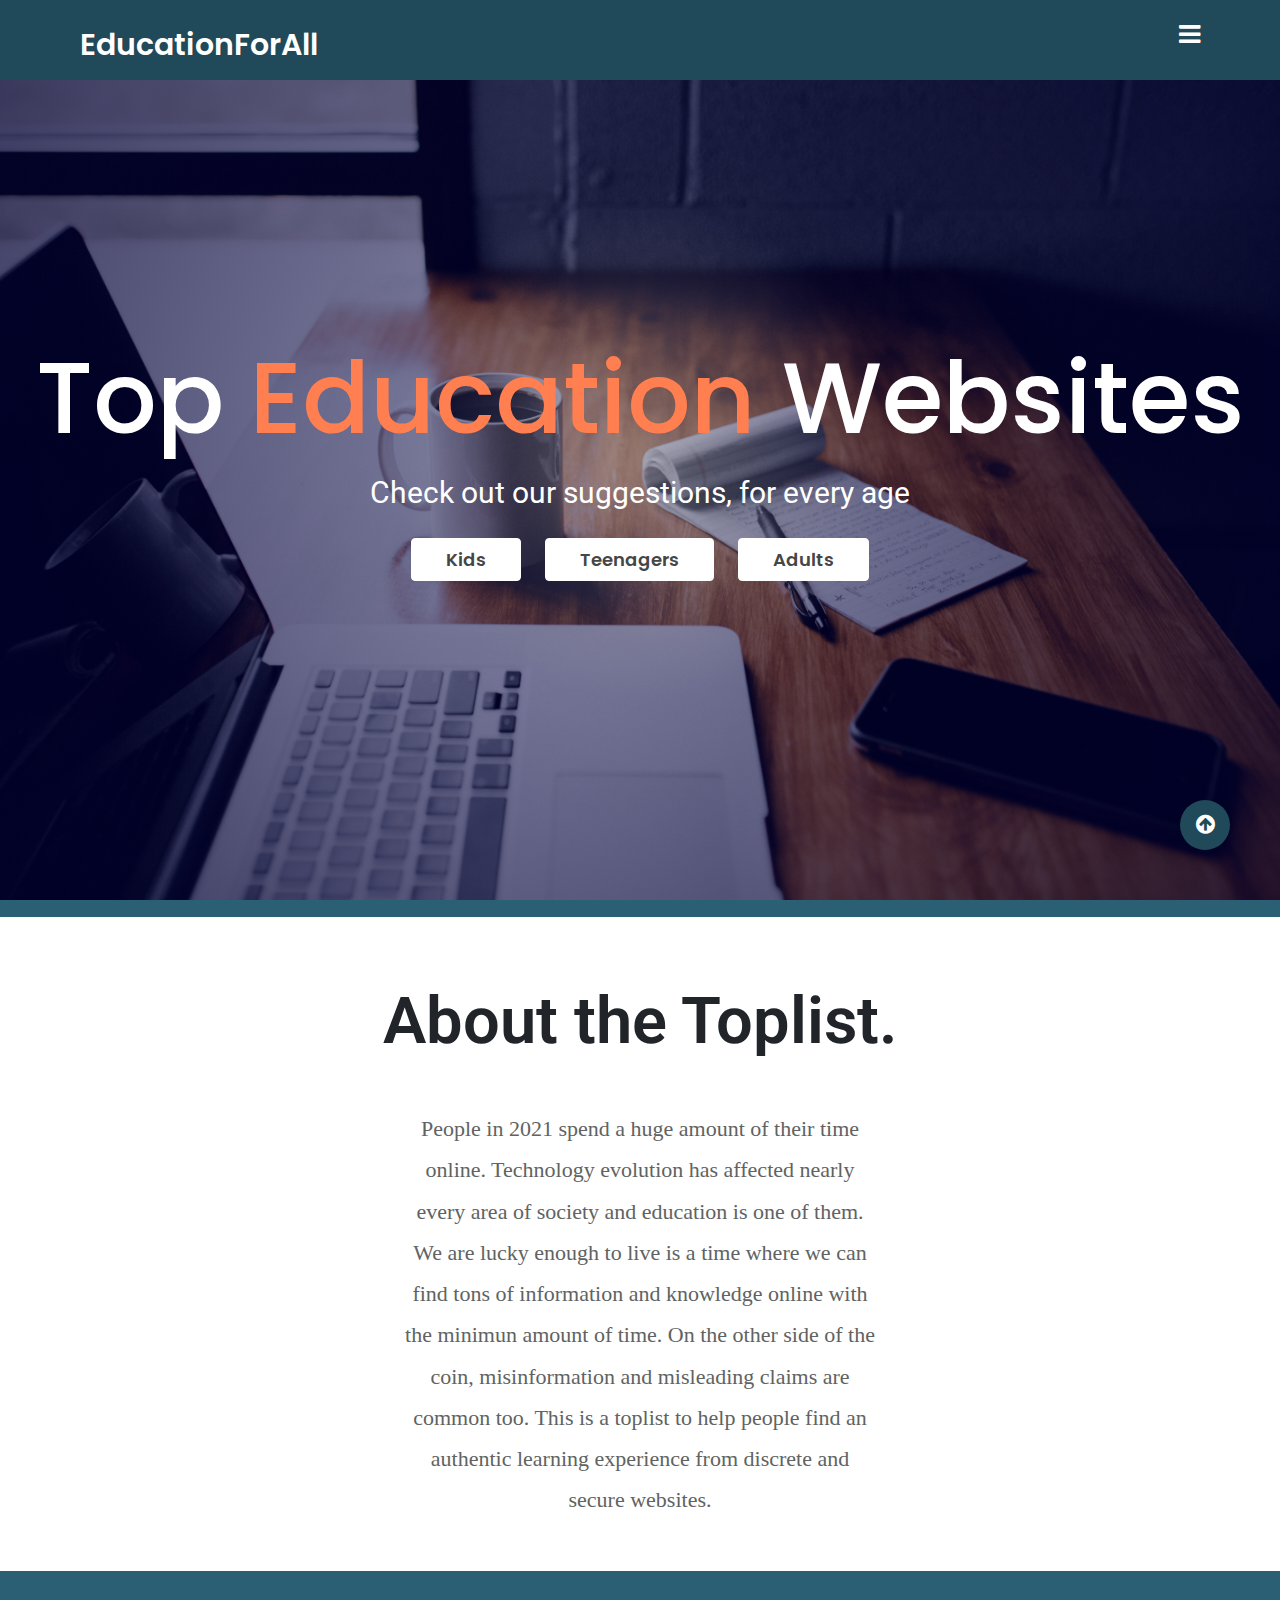
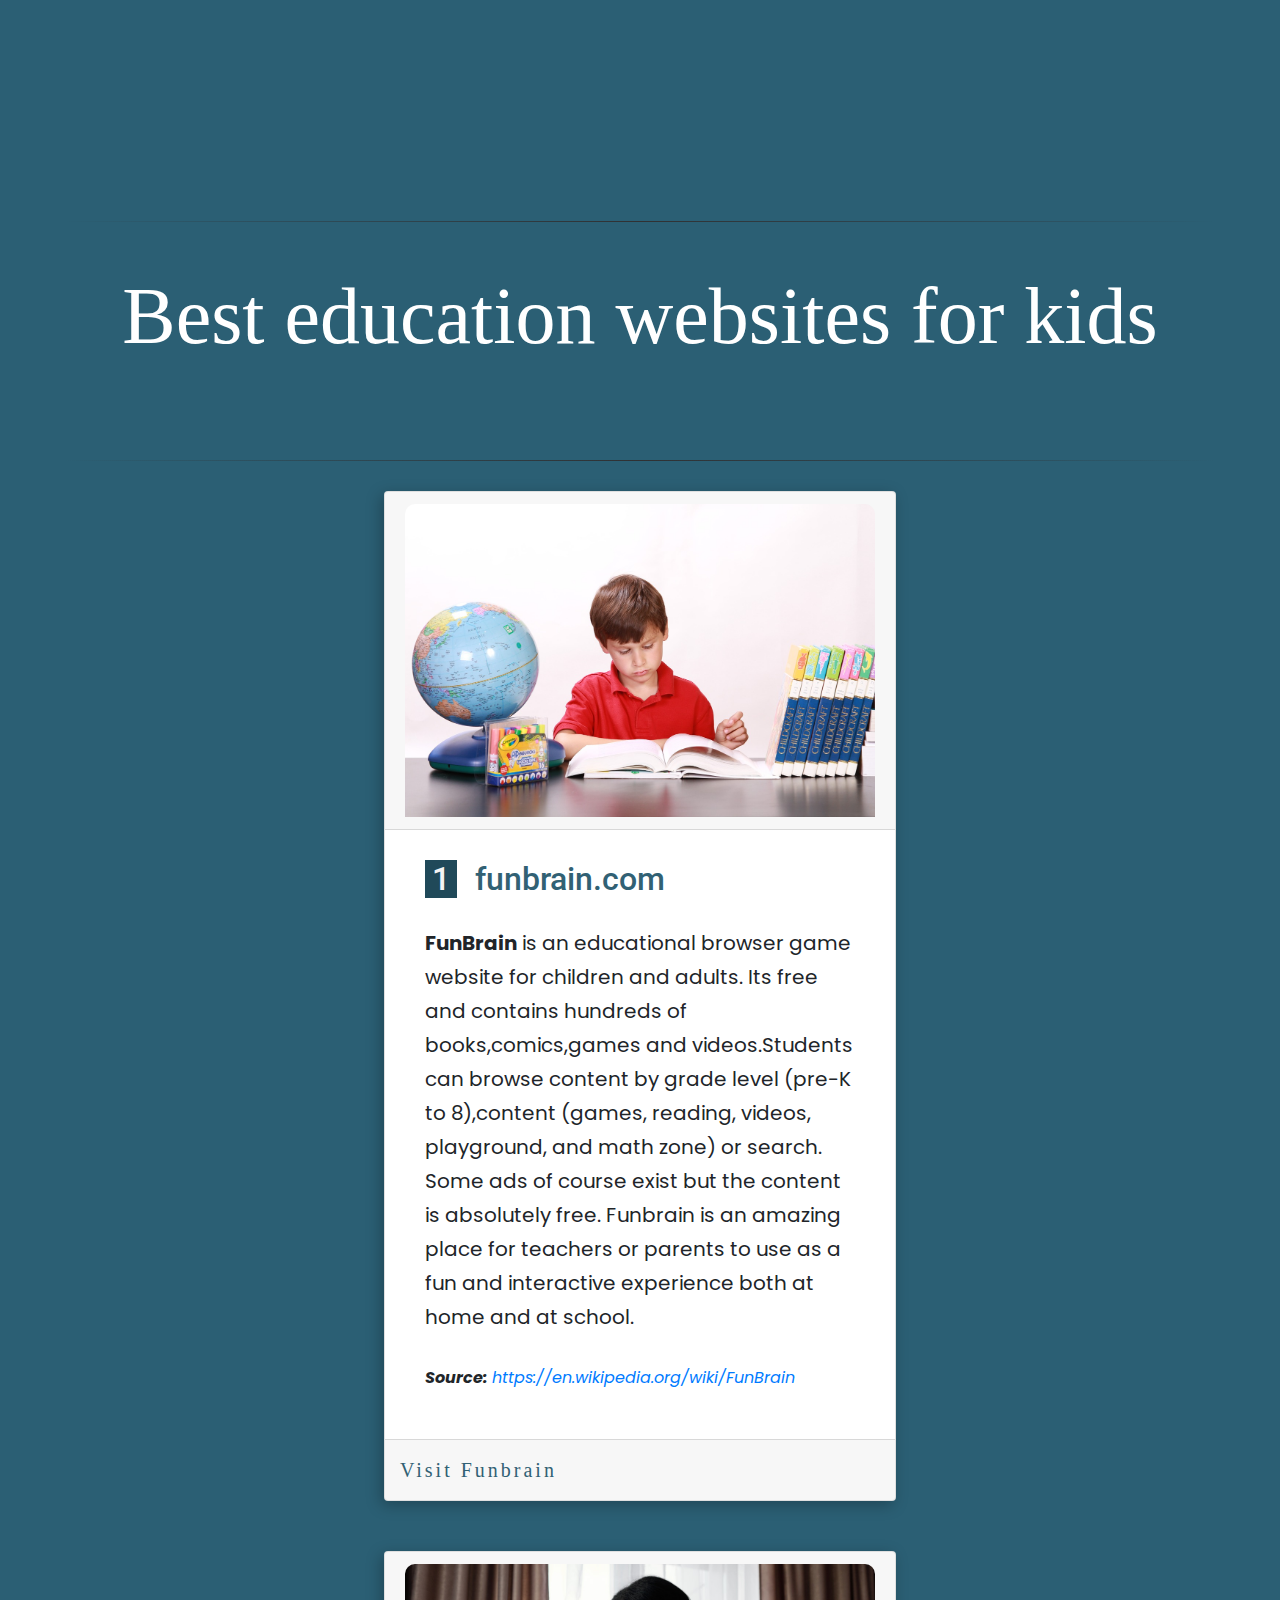
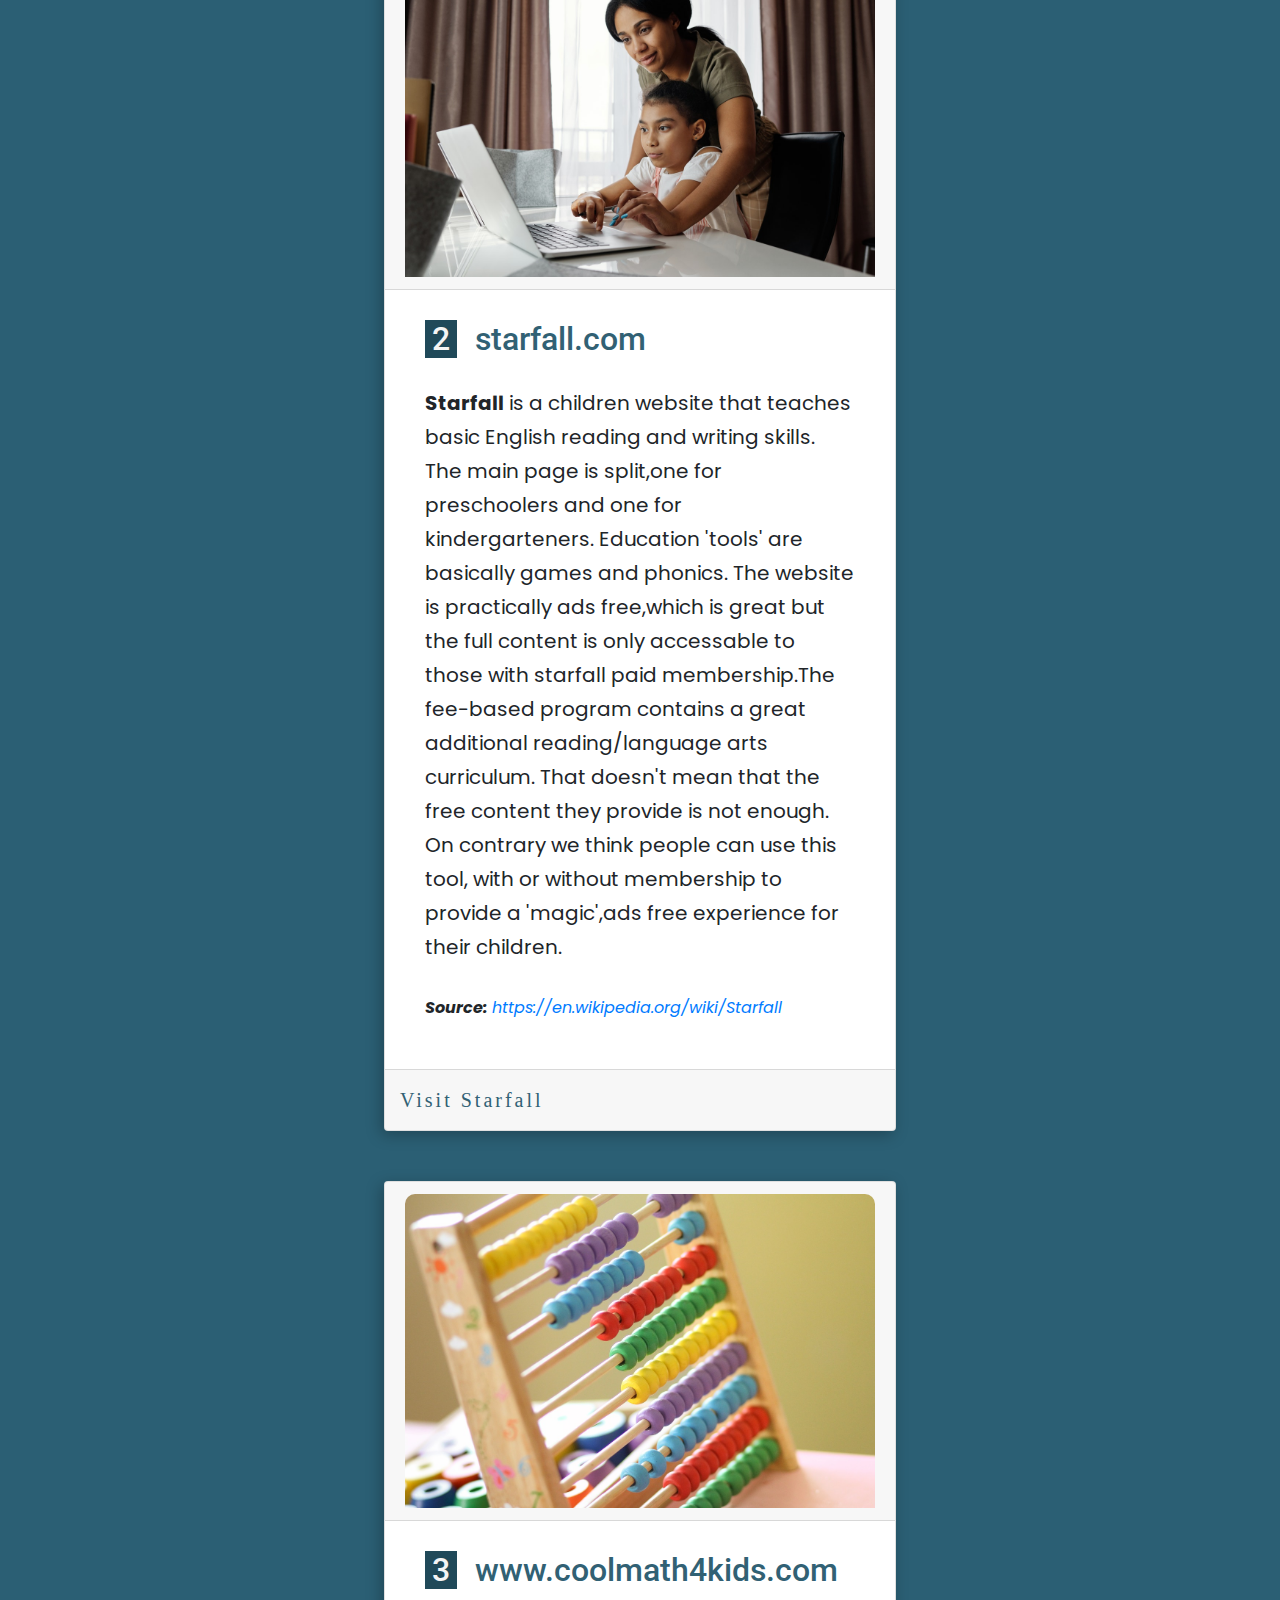
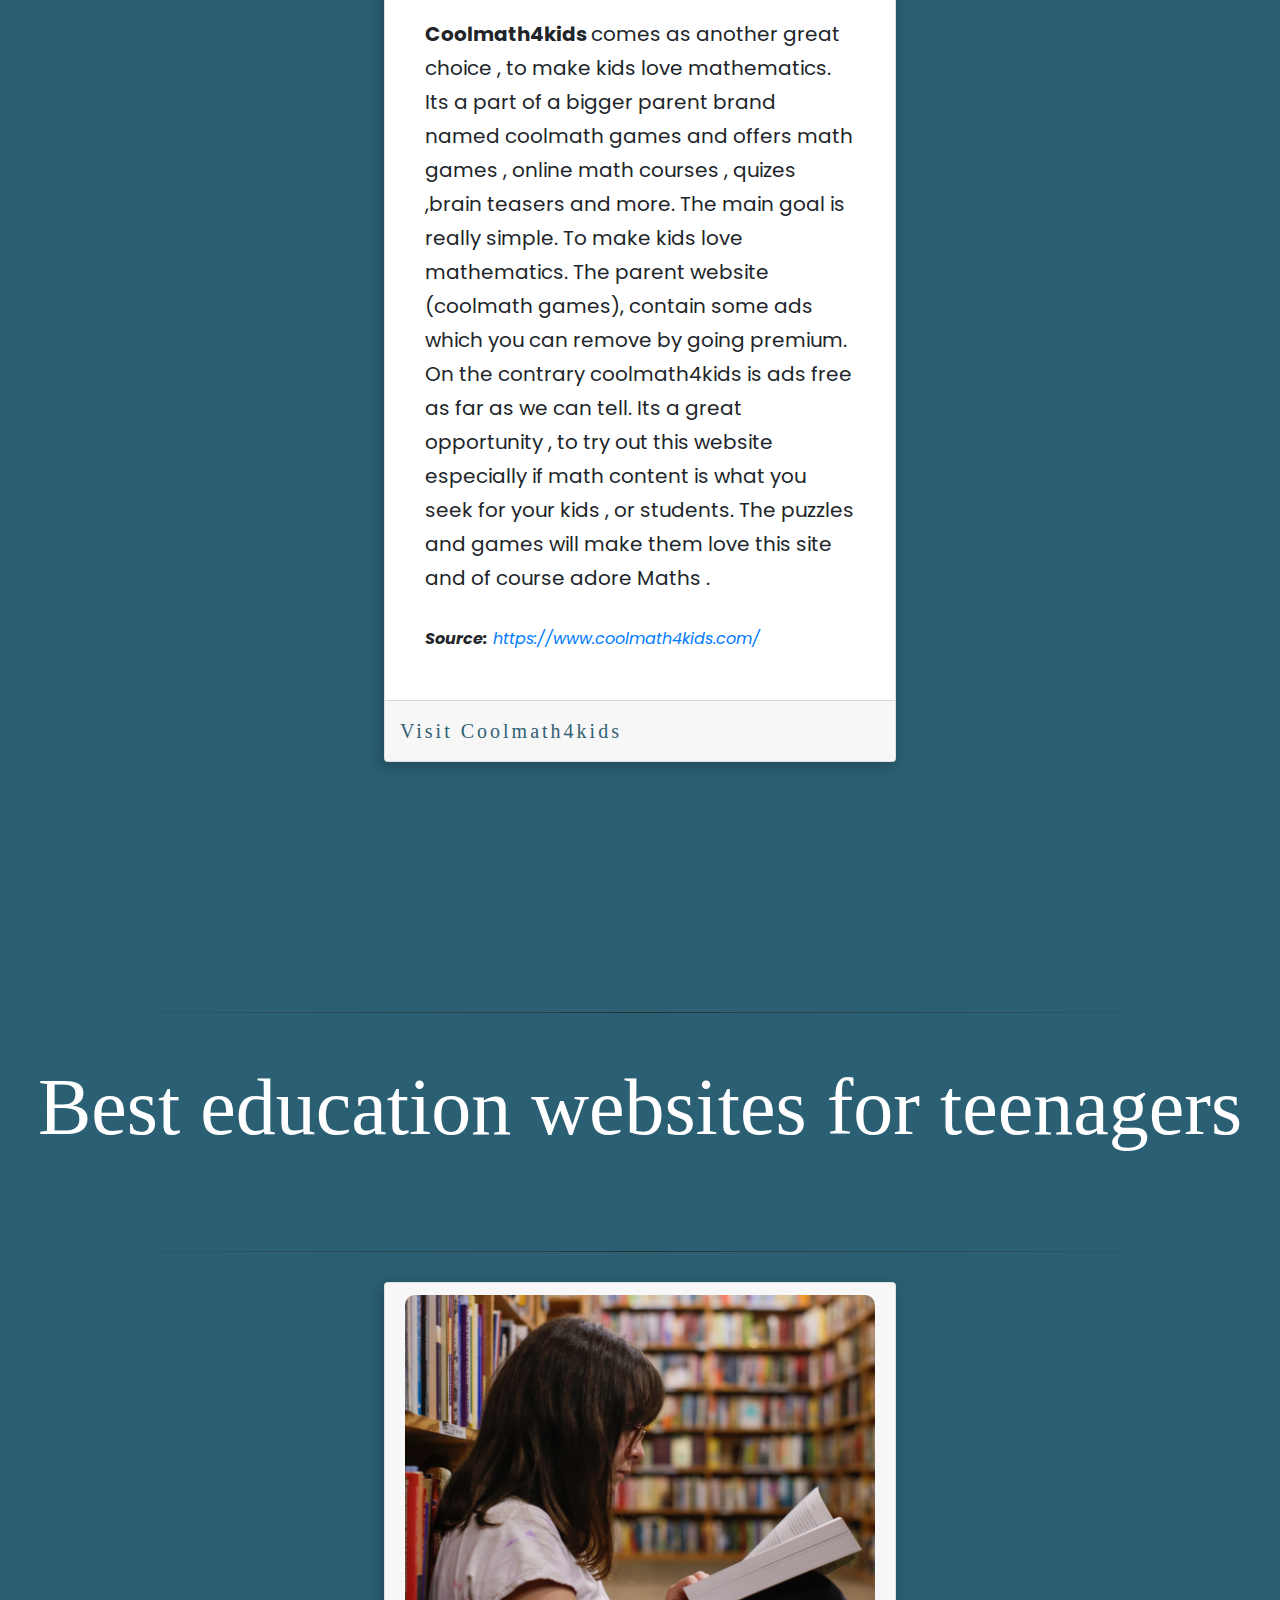
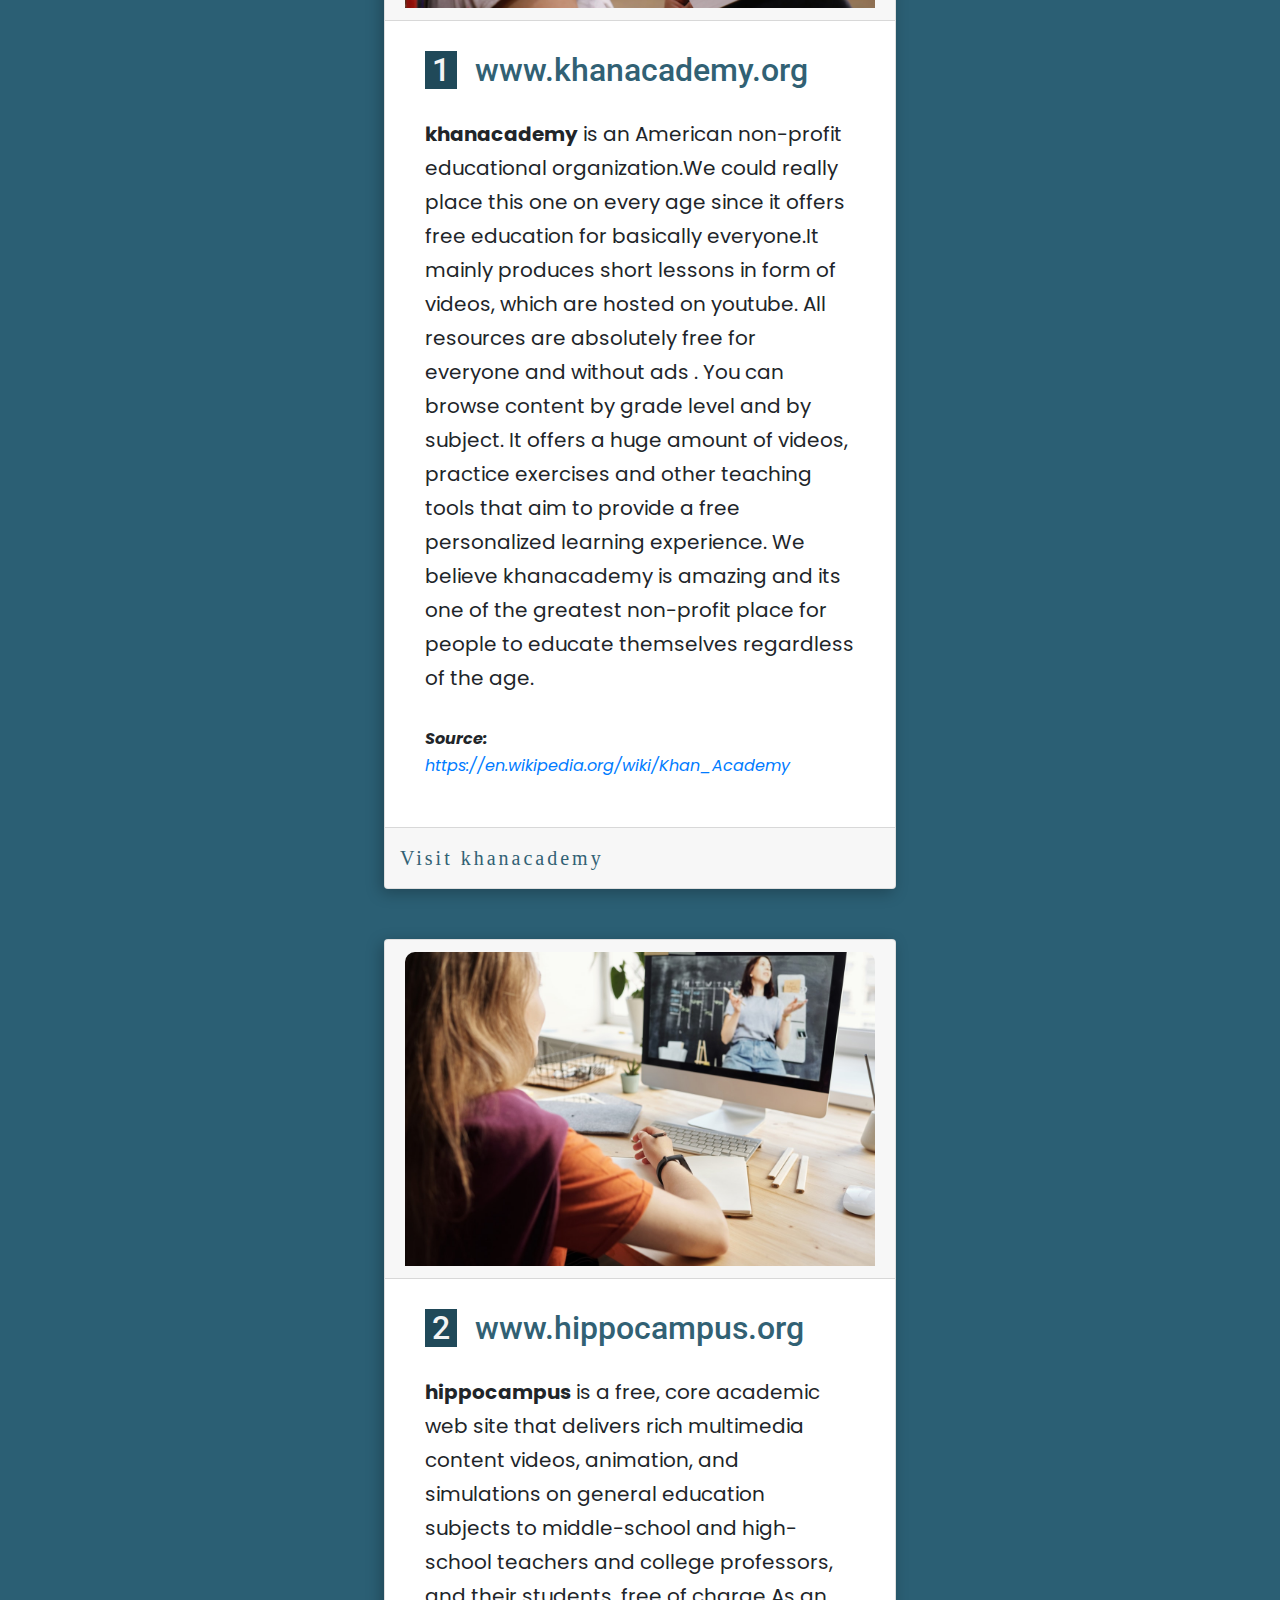
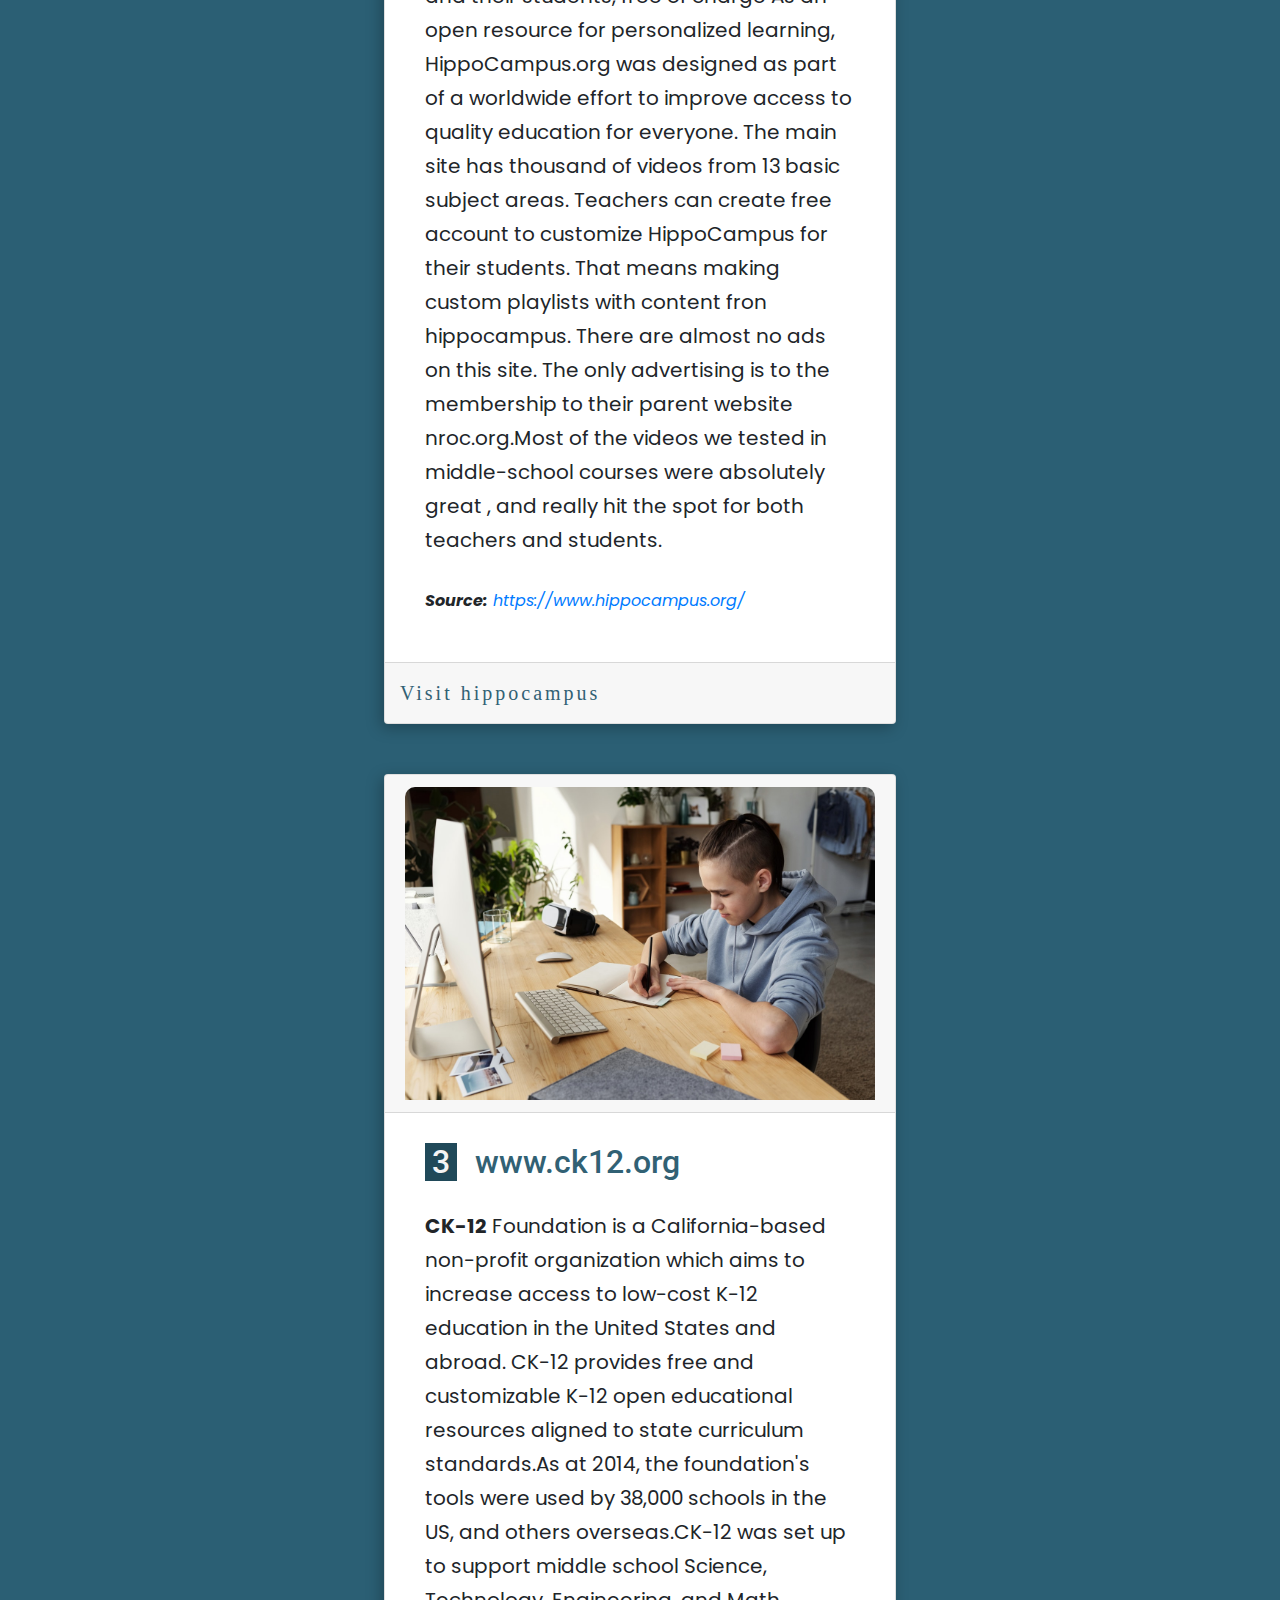
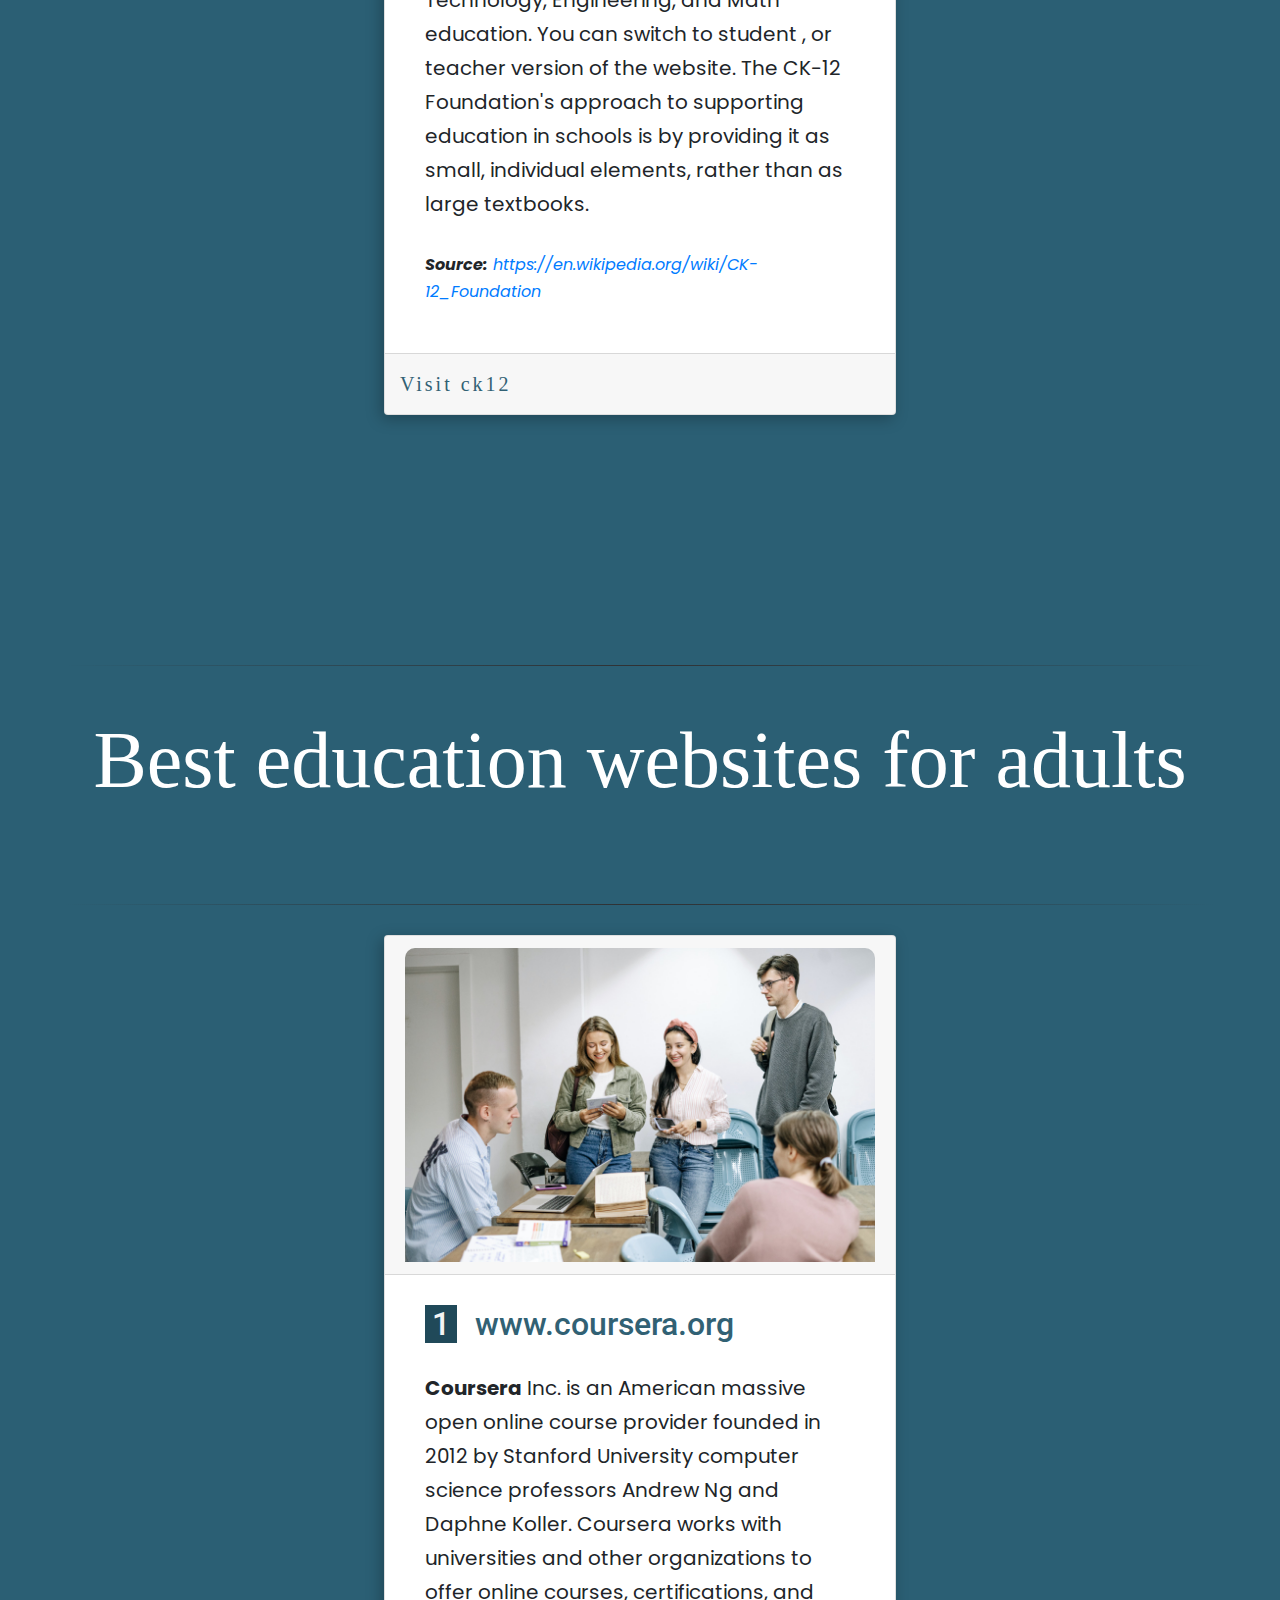
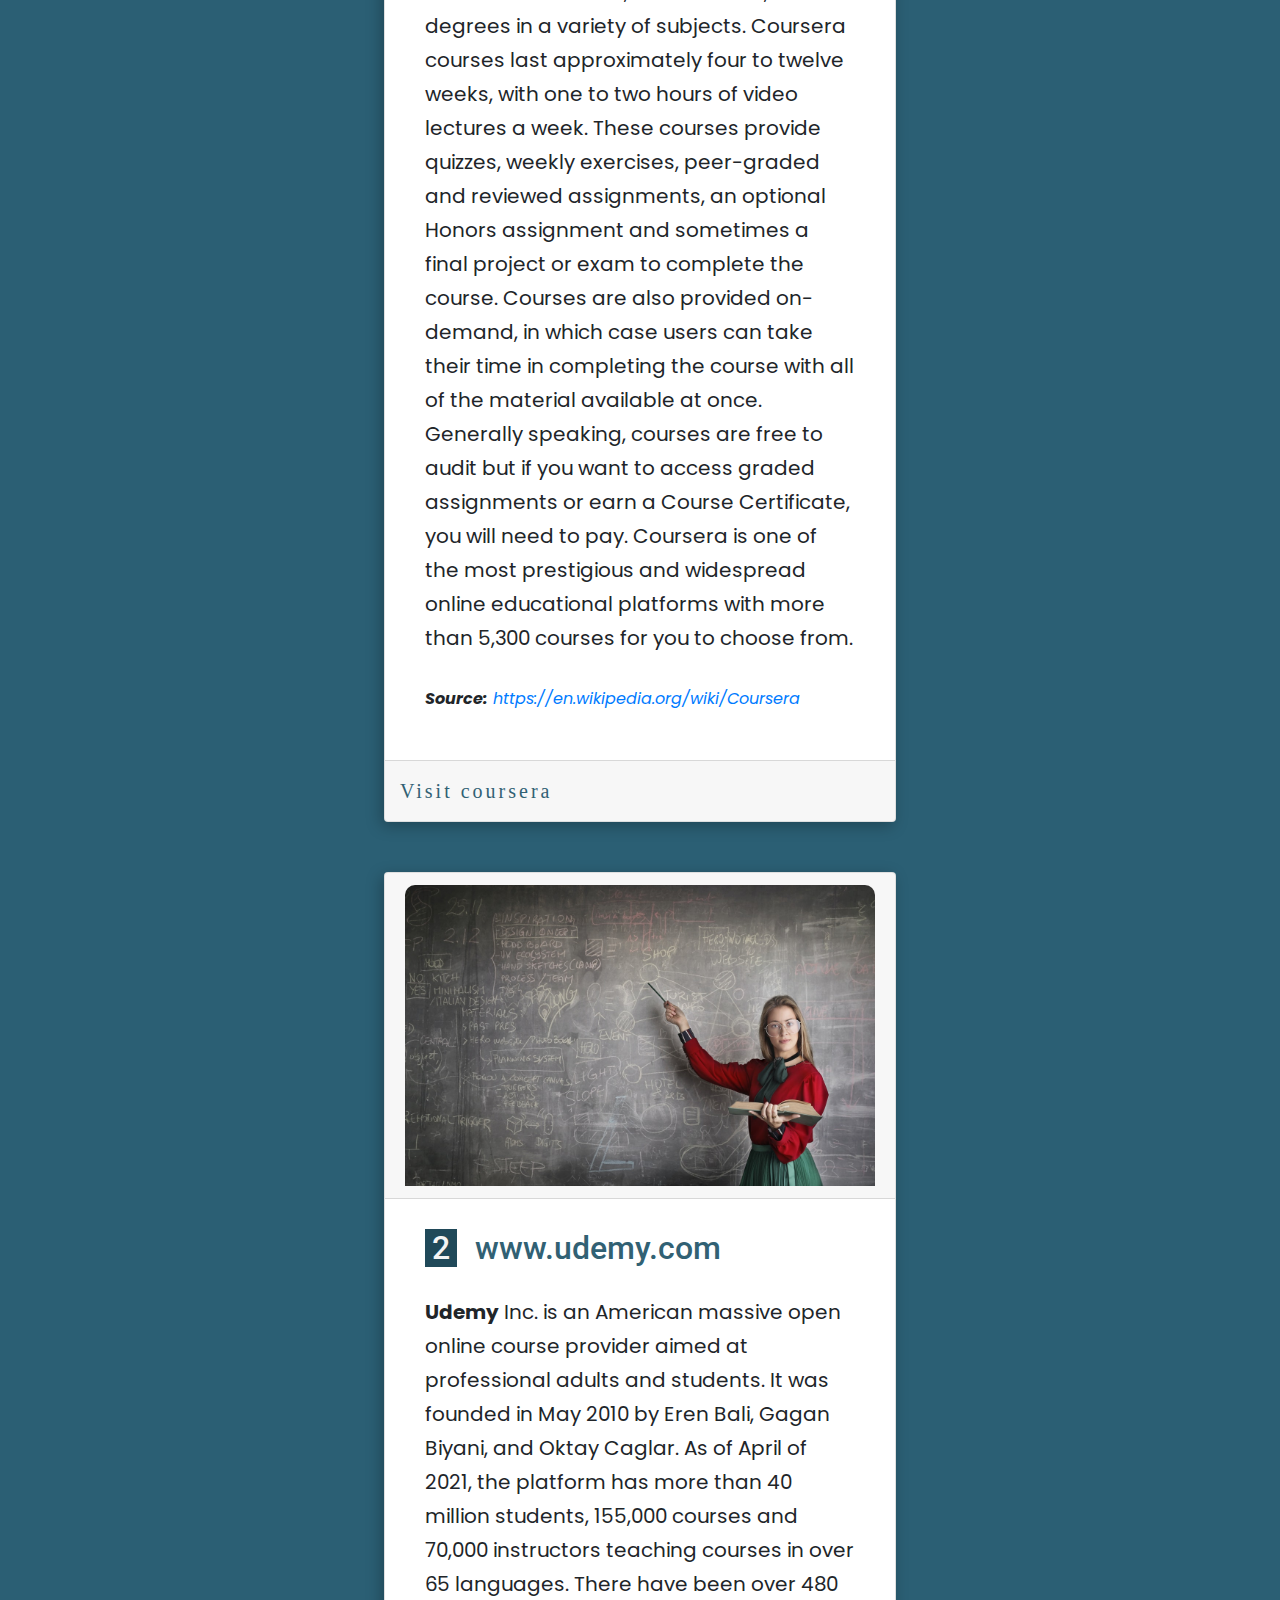
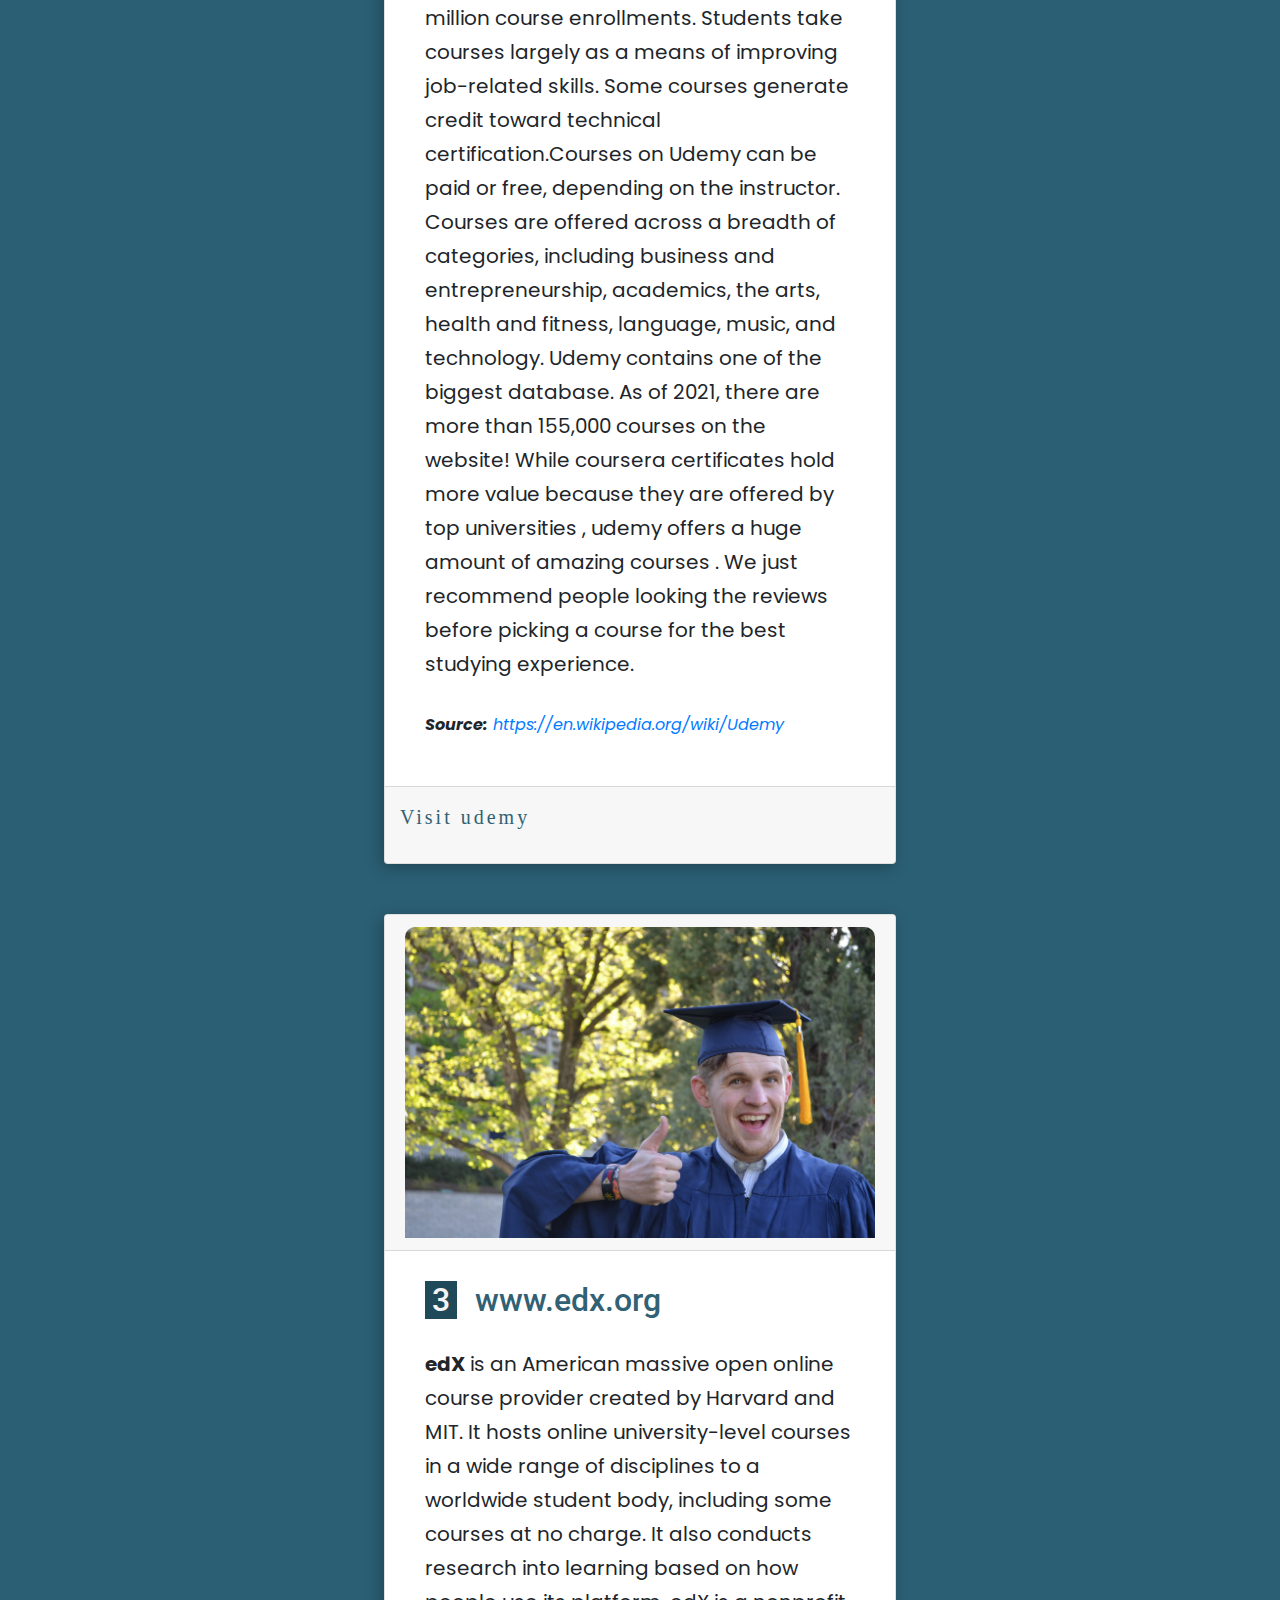
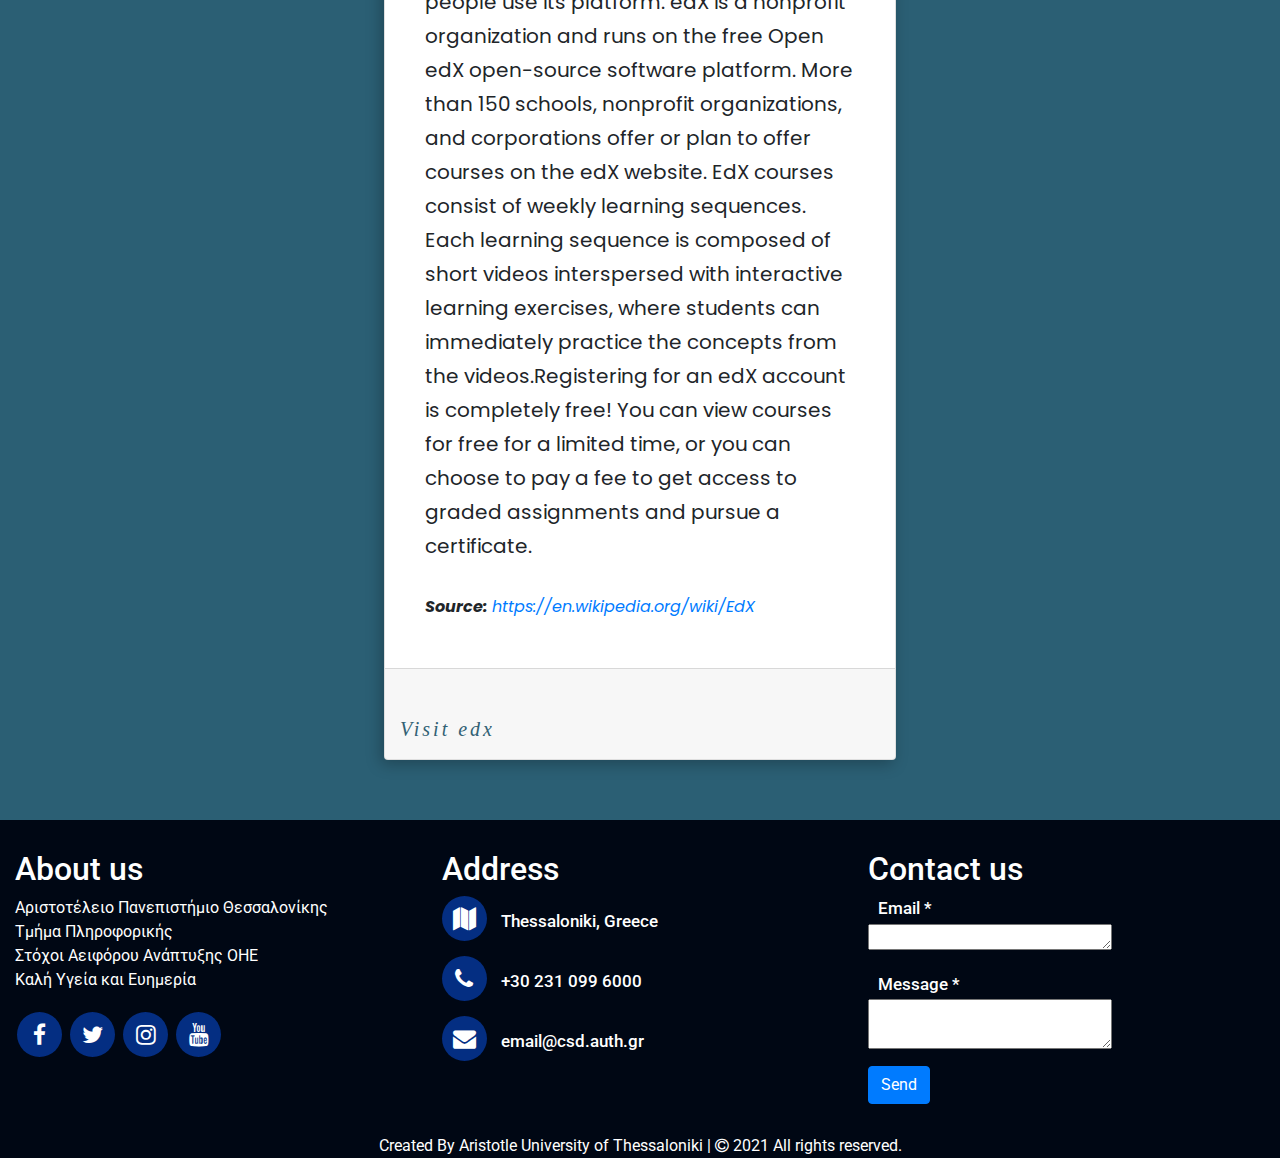
<file: learn-now.html>
<!DOCTYPE html>
<html lang="en">
<head>
  <meta charset="UTF-8">
  <meta http-equiv="X-UA-Compatible" content="IE=edge">
  <meta name="viewport" content="width=device-width, initial-scale=1.0">
  <link rel="stylesheet" href="./learn-now.css">
  <link rel="stylesheet" href="./index.css">
  <link rel="stylesheet" href="https://cdnjs.cloudflare.com/ajax/libs/font-awesome/5.15.3/css/all.min.css" integrity="sha512-iBBXm8fW90+nuLcSKlbmrPcLa0OT92xO1BIsZ+ywDWZCvqsWgccV3gFoRBv0z+8dLJgyAHIhR35VZc2oM/gI1w==" crossorigin="anonymous" />
  <link rel="preconnect" href="https://fonts.gstatic.com">
  <link href="https://fonts.googleapis.com/css2?family=Dela+Gothic+One&family=Kiwi+Maru&family=Sofia&display=swap" rel="stylesheet">
  <link href="https://fonts.googleapis.com/css2?family=Kiwi+Maru&family=Sofia&display=swap" rel="stylesheet">
  <link href="https://fonts.googleapis.com/css2?family=Roboto:wght@300&display=swap" rel="stylesheet"> 
  <link rel="stylesheet" href="https://cdnjs.cloudflare.com/ajax/libs/font-awesome/4.7.0/css/font-awesome.min.css">
  <link rel="preconnect" href="https://fonts.gstatic.com">
		<link href="https://fonts.googleapis.com/css2?family=Poppins:wght@100;200;300;400;600;700&display=swap" rel="stylesheet">
		<link rel="stylesheet" href="https://stackpath.bootstrapcdn.com/font-awesome/4.7.0/css/font-awesome.min.css">
		<link rel="stylesheet" href="https://stackpath.bootstrapcdn.com/bootstrap/4.5.2/css/bootstrap.min.css" >
		<script src="https://code.jquery.com/jquery-3.6.0.min.js"></script>
		<script src="https://stackpath.bootstrapcdn.com/bootstrap/4.5.2/js/bootstrap.min.js"></script>
  <title>Learn-now</title>
</head>
<body>
  <div></div>
  <header id="top">
    
    <!--NAVIGATION BAR-->
    <nav id="navibar">
      <div class="logo">EducationForAll</div>
				<label for="btn" class="icon">
				<span class="fa fa-bars"></span>
				</label>
				<input type="checkbox" id="btn">
				<ul>
					<li><a href="home.html">Home</a></li>
					<li>
						<a href="information.html">Information</a>
						<input type="checkbox" id="btn-1">
					</li>
					<li>
						<a href="WaysToHelp.html">Ways to Help</a>
						<input type="checkbox" id="btn-2">
					</li>
					<li><a href="learn-now.html">Learn Now<span class="fa fa-caret-down"></span></a>
						<ul>
							<li><a href="#kids-section">Kids</a></li>
							<li><a href="#teenagers-section">Teenagers</a></li>
							<li><a href="#adults-section">Adults</a></li>
						</ul>
					</li>
					<li><a href="#">Docs/Films/Series</a></li>
					<li><a href="ContactUs.html">Contact Us</a></li>
					<li><a href="Register.html">Sign Up/ Log In</a></li>
				</ul>
    </nav> 
    <!--HEADER IMAGE CONTENT-->
    <div class="header-img">
      <div class="img-content">
        <h1>Top <span class="primary-color"> Education </span> Websites</h1>
        <p>Check out our suggestions, for every age</p>
        <div class="buttons-container">
          <a href="#kids-section"class="btn">Kids</a>
          <a href="#teenagers-section"class="btn">Teenagers</a>
          <a href="#adults-section"class="btn">Adults</a>
        </div>
      </div>
    </div>   
  </header>
  <main>
    <!-- FIRST SECTION -ABOUT THE TOPLIST -->
      <section class="toplist-wrapper">
        <div class="text-container">
          <div class="main-text">
            <h2>About the Toplist.</h2>
            <p>People in 2021 spend a huge amount of their time online. Technology evolution has affected nearly every  area of society and
              education is one of them. We are lucky enough to live is a time where we can find tons of information and knowledge online
              with the minimun amount of time. On the other side of the coin, misinformation and misleading claims are common too.
               This is a toplist to help people find an authentic learning experience from discrete 
             and secure websites.   </p>
          </div>
        </div>

      </section>    
    <!-- CARDS SECTION -->
    <!-- KIDS SECTION -->
     <section class="cards-area">
      <section class="cards-area" id="kids-section">     
        <!-- AGE HEADER -->
        <div class="wrapper">
          <div class="divider div-transparent"></div>
        </div>
        <h3 class="ages-header" >Best education websites for kids </h3>
        <div class="wrapper">
          <div class="divider div-transparent"></div>
        </div>
        <!-- KIDS CARDS-->
        <div class="cards-area-container">          
            
            <!--CARD 1-->
              <div class="card">
                <div class="card-header">
                  <img src="./images/kids1.jpg" alt="book_pic">
                </div>
                <div class="card-body">
                  <h2> <span class='top-numbers'> 1 </span>      
                  <a class="card-link" href="https://www.funbrain.com" target="_blank">funbrain.com</a></h2>     
                  <p><b>FunBrain</b> is an educational browser game website for children and adults. Its free and contains hundreds of books,comics,games
                    and videos.Students can browse content by grade level (pre-K to 8),content (games, reading, videos, playground, and math zone)
                    or search. Some ads of course exist but  the content is absolutely free. Funbrain is an amazing place for teachers
                    or parents to use as a fun and interactive experience both at home and at school. <br>
                    <span class="source-font"><b>Source: </b> <a href="https://en.wikipedia.org/wiki/FunBrain"target="_blank">https://en.wikipedia.org/wiki/FunBrain</a></span>
                  </p>
  
                </div>
                <div class="card-footer">
                  <a href="https://www.funbrain.com"target="_blank">Visit Funbrain</a>
                </div>
              </div> 
           
            <!--CARD 2-->
              <div class="card">
                <div class="card-header">
                  <img src="./images/kids2.jpg" alt="book_pic">
                </div>
                <div class="card-body"> 
                  <h2><span class='top-numbers'> 2 </span>  
                  <a class="card-link" href="https://www.starfall.com/" target="_blank">starfall.com</a> </h2>          
                  <p><b>Starfall</b> is a children website that teaches basic English reading and writing skills.
                  The main page is split,one for preschoolers and one for kindergarteners. Education
                 'tools' are basically games and phonics. The website is practically ads free,which is great but the full content
                  is only accessable to those with starfall paid membership.The fee-based program contains a great additional reading/language arts curriculum. 
                  That doesn't mean that the free content they provide is not enough. On contrary we think people can use this tool, with or without membership to provide a 'magic',ads free experience 
                  for their children.<br>
                  <span class="source-font"><b>Source: </b>  <a href="https://en.wikipedia.org/wiki/Starfall_(website)"target="_blank">https://en.wikipedia.org/wiki/Starfall</a></span>

                </p>
                </div>
                <div class="card-footer">
                  <a href="https://www.starfall.com/" target="_blank">Visit Starfall</a>
                </div>
              </div>
              
            <!--CARD 3-->
              <div class="card">
                <div class="card-header">
                  <img src="./images/kids3.jpg" alt="book_pic"></a>
                </div>
                <div class="card-body">
                  <h2> <span class='top-numbers'> 3 </span>  
                  <a class="card-link" href="https://www.coolmath4kids.com/" target="_blank">www.coolmath4kids.com</a></h2>
                  <p><b>Coolmath4kids </b> comes as another great choice , to make kids love mathematics. Its a part of a bigger parent brand
                  named coolmath games and offers math games , online math courses , quizes ,brain teasers and more. The main goal is really simple. To 
                  make kids love mathematics. The parent website (coolmath games), contain some ads which you can remove by going premium. On the contrary
                  coolmath4kids is ads free as far as we can tell. Its a great opportunity , to try out this website especially if math content is what you
                  seek for your kids , or students. The puzzles and games will make them love this site and of course adore Maths . <br>
                  <span class="source-font"><b>Source:</b> <a href="https://www.coolmath4kids.com/"target="_blank">https://www.coolmath4kids.com/</a></span>

                 </p> 
                </div>
                <div class="card-footer">
                  <a href="https://www.coolmath4kids.com/" target="_blank">Visit Coolmath4kids</a>
                </div>
              </div>
          </div>
      </section>
      <!--TEENAGERS SECTION-->                                      
      <section class="cards-area" id="teenagers-section">
          <!-- AGE HEADER -->
          <div class="wrapper">
            <div class="divider div-transparent"></div>
          </div>
          <h3 class="ages-header" >Best education websites for teenagers</h3>
          <div class="wrapper">
            <div class="divider div-transparent"></div>
          </div>
          <!--TEENAGERS CARDS-->
          <div class="cards-area-container">        
            <!--CARD 1-->
              <div class="card">
                <div class="card-header">
                  <img src="./images/teenager1.jpg" alt="book_pic"></a>
                </div>
                <div class="card-body">
                  <h2> <span class='top-numbers'> 1 </span>  
                  <a class="card-link" href="https://www.khanacademy.org/" target="_blank">www.khanacademy.org</a></h2>
                  <p><b>khanacademy</b> is an American non-profit educational organization.We could really place this one on every age since
                  it offers free education for basically everyone.It mainly produces short lessons in form of videos, which are hosted on youtube.
                  All resources are absolutely free for everyone and without ads . You can browse content by grade level and by subject.
                  It offers a huge amount of videos, practice exercises and other teaching tools that aim to provide a free personalized learning experience.
                  We believe khanacademy is amazing and its one of the greatest non-profit place for people to educate themselves regardless of the age. <br>
                  <span class="source-font"><b>Source:</b> <a href="https://en.wikipedia.org/wiki/Khan_Academy"target="_blank">https://en.wikipedia.org/wiki/Khan_Academy</a></span>

                 </p>
                </div>
                <div class="card-footer">
                  <a href="https://www.khanacademy.org/" target="_blank">Visit khanacademy</a>
                </div>
              </div>
            <!--CARD 2-->
              <div class="card">
                <div class="card-header">
                  <img src="./images/teenager2.jpg" alt="book_pic"></a>
                </div>
                <div class="card-body">
                  <h2> <span class='top-numbers'> 2 </span>  
                  <a class="card-link" href="https://www.hippocampus.org/" target="_blank">www.hippocampus.org</a></h2>
                  <p> <b>hippocampus</b> is a free, core academic web site that delivers rich multimedia content videos, 
                  animation, and simulations on general education subjects to middle-school and high-school teachers and college professors, and their students, free of charge
                  As an open resource for personalized learning, HippoCampus.org was designed as part of a worldwide effort to improve access to quality education for everyone.
                  The main site has thousand of videos from 13 basic subject areas. Teachers can create free account to customize HippoCampus for their students.
                  That means making custom playlists with content fron hippocampus. There are almost no ads on this site. The only advertising is to the membership to their parent
                  website nroc.org.Most of the videos we tested in middle-school courses were absolutely great , and really hit the spot for both teachers and students. <br>
                  <span class="source-font"><b>Source:</b><a href="https://www.hippocampus.org/"target="_blank"> https://www.hippocampus.org/</a></span>        

                 </p>
                </div>
                <div class="card-footer">
                  <a href="https://www.hippocampus.org/" target="_blank">Visit hippocampus</a>
                </div>
              </div>        
            <!--CARD 3-->
              <div class="card">
                <div class="card-header">
                  <img src="./images/teenager3.jpg" alt="book_pic"></a>
                </div>
                <div class="card-body">
                  <h2> <span class='top-numbers'> 3 </span>  
                  <a class="card-link" href="https://www.ck12.org/student/" target="_blank">www.ck12.org</a></h2>
                  <p><b>CK-12</b> Foundation is a California-based non-profit organization which aims to increase access to low-cost K-12 education in the United 
                    States and abroad. CK-12 provides free and customizable K-12 open educational resources aligned to state curriculum standards.As at 2014, 
                    the foundation's tools were used by 38,000 schools in the US, and others overseas.CK-12 was set up to support middle school Science, Technology, 
                    Engineering, and Math education. You can switch to student , or teacher version of the website. The CK-12 Foundation's approach to supporting education
                    in schools is by providing it as small, individual elements, rather than as large textbooks. <br>
                    <span class="source-font"><b>Source:</b><a href="https://en.wikipedia.org/wiki/CK-12_Foundation"target="_blank"> https://en.wikipedia.org/wiki/CK-12_Foundation</a>  </span> 
                  </p>
                </div>
                <div class="card-footer">
                  <a href="https://www.ck12.org/student/" target="_blank">Visit ck12</a>
              </div>
          </div>
      </section>
      <!--ADULTS SECTION-->
      <section class="cards-area" id="adults-section">
        <!-- AGE HEADER -->
        <div class="wrapper">
          <div class="divider div-transparent"></div>
        </div>
        <h3 class="ages-header" >Best education websites for adults</h3>
        <div class="wrapper">
          <div class="divider div-transparent"></div>
        </div>
        <!-- ADULT CARDS-->
        <div class="cards-area-container">
          <!--CARD 1-->
            <div class="card">
              <div class="card-header">
                <img src="./images/adult1.jpg"></a>
              </div>
              <div class="card-body">
                <h2> <span class='top-numbers'> 1 </span>  
                <a class="card-link" href="https://www.coursera.org/" target="_blank">www.coursera.org</a></h2>
                <p><b>Coursera</b> Inc. is an American massive open online course provider founded in 2012 by Stanford University computer science professors Andrew Ng and Daphne Koller.
                Coursera works with universities and other organizations to offer online courses, certifications, and degrees in a variety of subjects. 
                Coursera courses last approximately four to twelve weeks, with one to two hours of video lectures a week. These courses provide quizzes, weekly exercises, peer-graded and reviewed assignments, an optional Honors assignment and sometimes a final project or exam to complete the course.
                Courses are also provided on-demand, in which case users can take their time in completing the course with all of the material available at once. Generally speaking, courses are free to audit but if you want to access graded assignments or earn a Course Certificate, you will need to pay.
                Coursera is one of the most prestigious and widespread online educational platforms  with more than 5,300 courses for you to choose from. <br>
               <span class="source-font"><b>Source:</b><a href="https://en.wikipedia.org/wiki/Coursera"target="_blank"> https://en.wikipedia.org/wiki/Coursera</a><span></span>
                   </p>
              </div>
              <div class="card-footer">
                <a href="https://www.coursera.org/" target="_blank">Visit coursera</a>
              </div>
            </div>
          <!--CARD 2-->
            <div class="card">
              <div class="card-header">
                <img src="./images/adult2.jpg" alt="book_pic"></a>
              </div>
              <div class="card-body">
                <h2> <span class='top-numbers'> 2 </span>  
                <a class="card-link" href="https://www.udemy.com/" target="_blank">www.udemy.com</a></h2>
                <p>
                <b>Udemy</b> Inc. is an American massive open online course provider aimed at professional adults and students. It was founded in May 2010 by Eren Bali, Gagan Biyani, and Oktay Caglar.
                As of April of 2021, the platform has more than 40 million students, 155,000 courses and 70,000 instructors teaching courses in over 65 languages. There have been over 480 million course enrollments. 
                Students take courses largely as a means of improving job-related skills. Some courses generate credit toward technical certification.Courses on Udemy can be paid or free, depending on the instructor.
                Courses are offered across a breadth of categories, including business and entrepreneurship, academics, the arts, health and fitness, language, music, and technology.
                Udemy contains one of the biggest database. As of 2021, there are more than 155,000 courses on the website! While coursera certificates hold more value because they are offered by top universities , 
                udemy offers a huge amount of amazing courses . We just recommend people looking the reviews before picking a course for the best studying experience. <br>
                <span class="source-font"><b>Source:</b><a href="https://en.wikipedia.org/wiki/Udemy"target="_blank"> https://en.wikipedia.org/wiki/Udemy</a></span>   
                </p>
              </div>
              <div class="card-footer">
                <a href="https://www.udemy.com/" target="_blank">Visit udemy</a>
                <p>
                </p>
              </div>
            </div>
          <!--CARD 3-->
            <div class="card">
              <div class="card-header">
                <img src="./images/adult3.jpg" alt="book_pic"></a>
              </div>
              <div class="card-body">
                <h2> <span class='top-numbers'> 3 </span>  
                <a class="card-link" href="https://www.edx.org/" target="_blank">www.edx.org</a></h2>
                <p><b>edX</b> is an American massive open online course  provider created by Harvard and MIT. It hosts online university-level courses in a wide range of disciplines to a worldwide student body, including 
                  some courses at no charge. It also conducts research into learning based on how people use its platform. edX is a nonprofit organization and runs on the free Open edX open-source software platform.
                  More than 150 schools, nonprofit organizations, and corporations offer or plan to offer courses on the edX website. EdX courses consist of weekly learning sequences. Each learning sequence is 
                  composed of short videos interspersed with interactive learning exercises, where students can immediately practice the concepts from the videos.Registering for an edX account is completely free! You can view courses for free for a limited time, or you can choose 
                  to pay a fee to get access to graded assignments and pursue a certificate. <br>
                  <span class="source-font"> <b>Source: </b><a href="https://en.wikipedia.org/wiki/EdX"target="_blank">https://en.wikipedia.org/wiki/EdX</a> </span>  
                </p>
              </div>
              <div class="card-footer">
                <span class="source-font"><a href="https://www.edx.org/" target="_blank">Visit edx</a></span>
            </div>
        </div>
    </section>
     </section>     
  </main>   
  <footer>
		<div class="container-fluid" >
		  <div class="row">
			<div class="col-12 col-md-4">
			  <h2>About us</h2>
			  <div class="content">
				<p>Αριστοτέλειο Πανεπιστήμιο Θεσσαλονίκης<br>Τμήμα Πληροφορικής<br>Στόχοι Αειφόρου Ανάπτυξης ΟΗΕ<br>Καλή Υγεία και Ευημερία</p>
				<div class="social">
				  <a href="https://facebook.com"><span class="fa fa-facebook-f"></span></a>
				  <a href="https://twitter.com"><span class="fa fa-twitter"></span></a>
				  <a href="https://instagram.com"><span class="fa fa-instagram"></span></a>
				  <a href="https://youtube.com"><span class="fa fa-youtube"></span></a>
				</div>
			  </div>
			</div>
			<div class="col-12 col-md-4">
			  <h2>Address</h2>
			  <div class="content">
				<div class="place">
				  <a href="https://www.google.gr/maps/place/%CE%91%CF%81%CE%B9%CF%83%CF%84%CE%BF%CF%84%CE%AD%CE%BB%CE%B5%CE%B9%CE%BF+%CE%A0%CE%B1%CE%BD%CE%B5%CF%80%CE%B9%CF%83%CF%84%CE%AE%CE%BC%CE%B9%CE%BF+%CE%98%CE%B5%CF%83%CF%83%CE%B1%CE%BB%CE%BF%CE%BD%CE%AF%CE%BA%CE%B7%CF%82/@40.6308283,22.9570337,17z/data=!3m1!4b1!4m5!3m4!1s0x14a838ff432792c9:0x15eefe1dc3e6c8e9!8m2!3d40.6308283!4d22.9592224?hl=el"><span class="fa fa-map"></span></a>
				  <span class="text">Thessaloniki, Greece</span>
				</div>
				<div class="phone">
				  <a href="https://www.google.com/search?q=auth+phone&sxsrf=ALeKk00buQcm7lPf6nj1TQuEa9ofHu6Obw%3A1617693532199&ei=XAtsYIbPC4j4sAeChY7ICw&oq=auth+phone&gs_lcp=Cgdnd3Mtd2l6EAMyBQgAEMsBMgYIABAWEB4yBggAEBYQHjIGCAAQFhAeOgcIABBHELADOgcIABCwAxBDOgIIAFCiggFY-IcBYO2KAWgCcAJ4AIABpgGIAeQGkgEDMC42mAEAoAEBqgEHZ3dzLXdpesgBCsABAQ&sclient=gws-wiz&ved=0ahUKEwiG7d2CiunvAhUIPOwKHYKCA7kQ4dUDCA0&uact=5"><span class="fa fa-phone"></span></a>
				  <span class="text">+30 231 099 6000</span>
				</div>
				<div class="email">
				  <span class="fa fa-envelope"></span>
				  <span class="text">email@csd.auth.gr</span>
				</div>
			  </div>
			</div>
			<div class="col-12 col-md-4">
			  <h2>Contact us</h2>
			  <div class="content">
				<form action="#">
				  <div class="email">
					<div class="text">Email *</div>
					<input type="email" required>
					<textarea rows="1" cols="25" required></textarea>
				  </div>
				  <div class="msg">
					<div class="text">Message *</div>
					<textarea rows="2" cols="25" required></textarea>
				  </div>
				  <div>
					<button class="btn btn-primary" type="submit">Send</button>
				  </div>
				</form>
			  </div>
			</div>
		  </div>
		  <div class="row">
			<div class="col-sm text-center">
			  <span class="credit">Created By Aristotle University of Thessaloniki</a> | </span>
			  <i class="fa fa-copyright" aria-hidden="true"></i><span> 2021 All rights reserved.</span>
		  </div>
		  </div>
	</div>
</footer>
		<!--END OF FOOTER-->		
		<!--START OF <TOP> BUTTON-->
		<a href="#"><i class="gotopbtn" href="#"><i class="fa fa-arrow-circle-up"></i></i></a>
		<!--END OF TOP BUTTON-->   
</body>
</html>
</file>
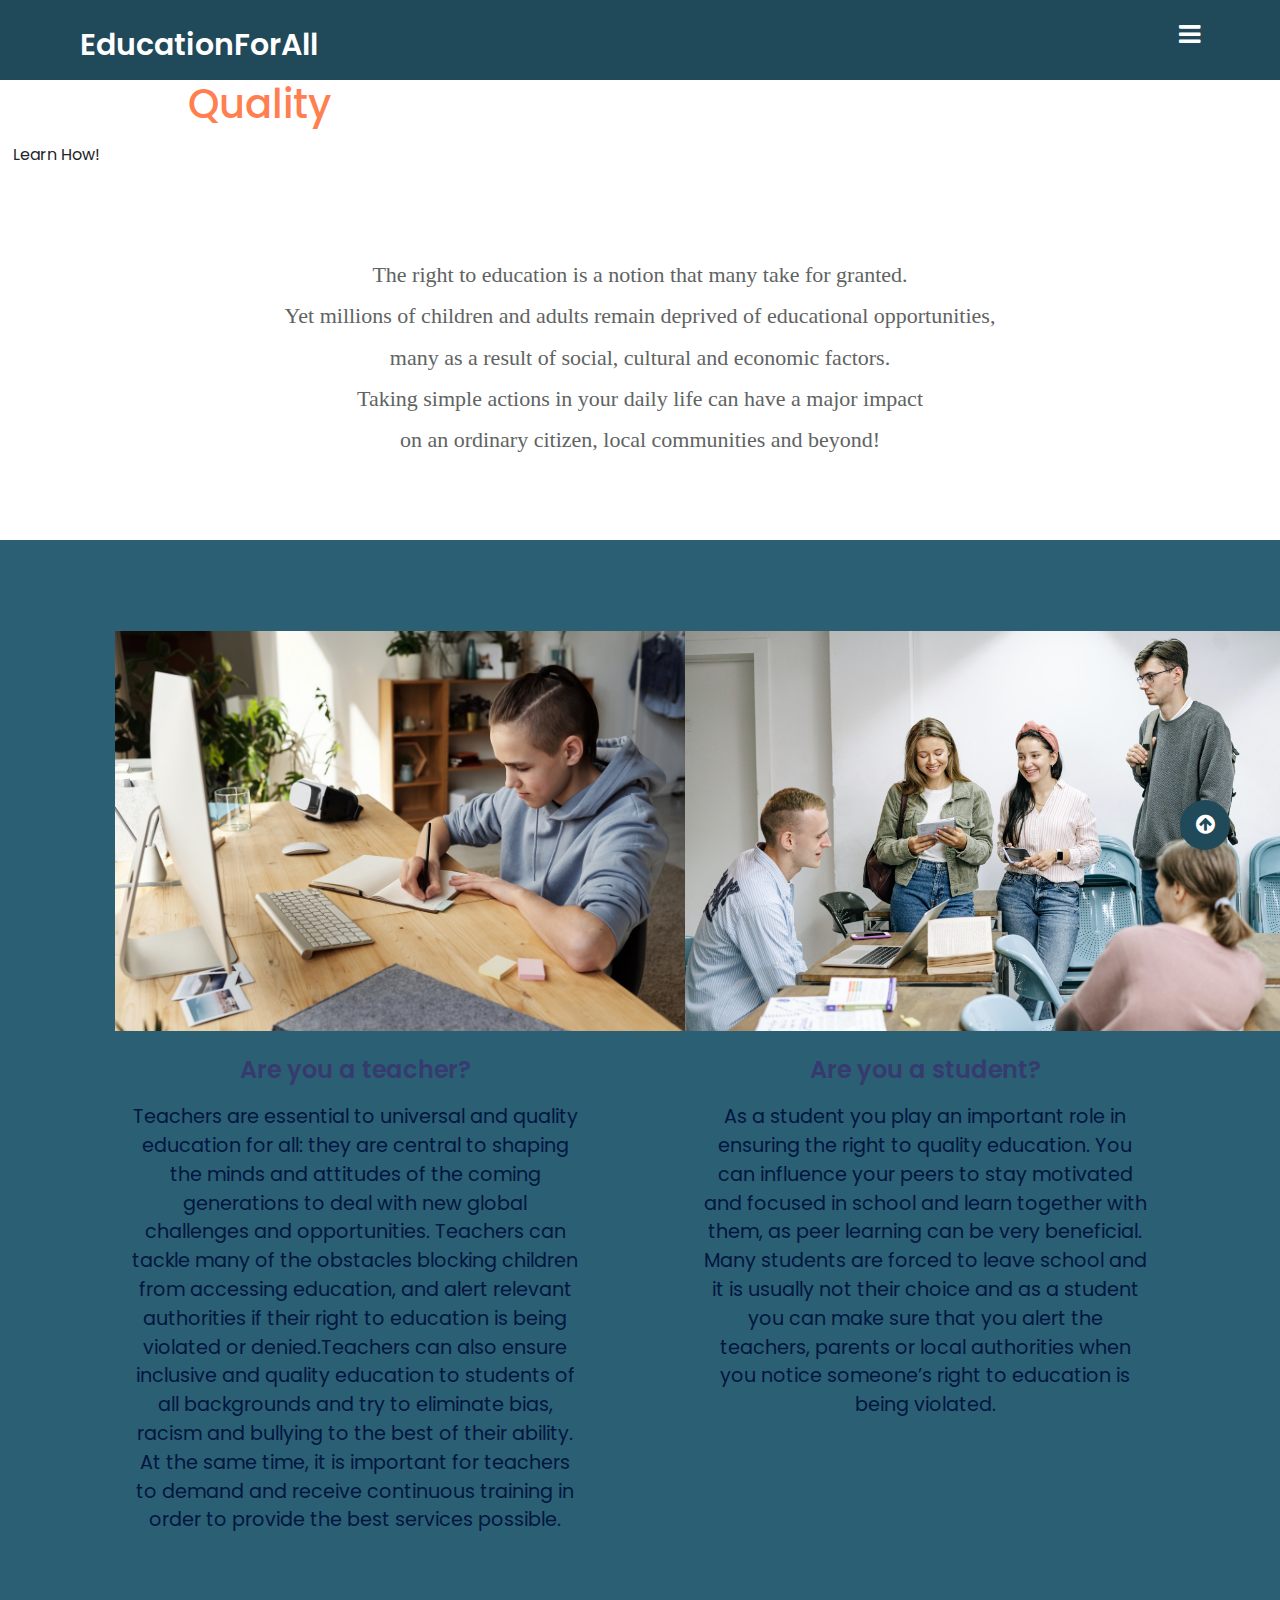
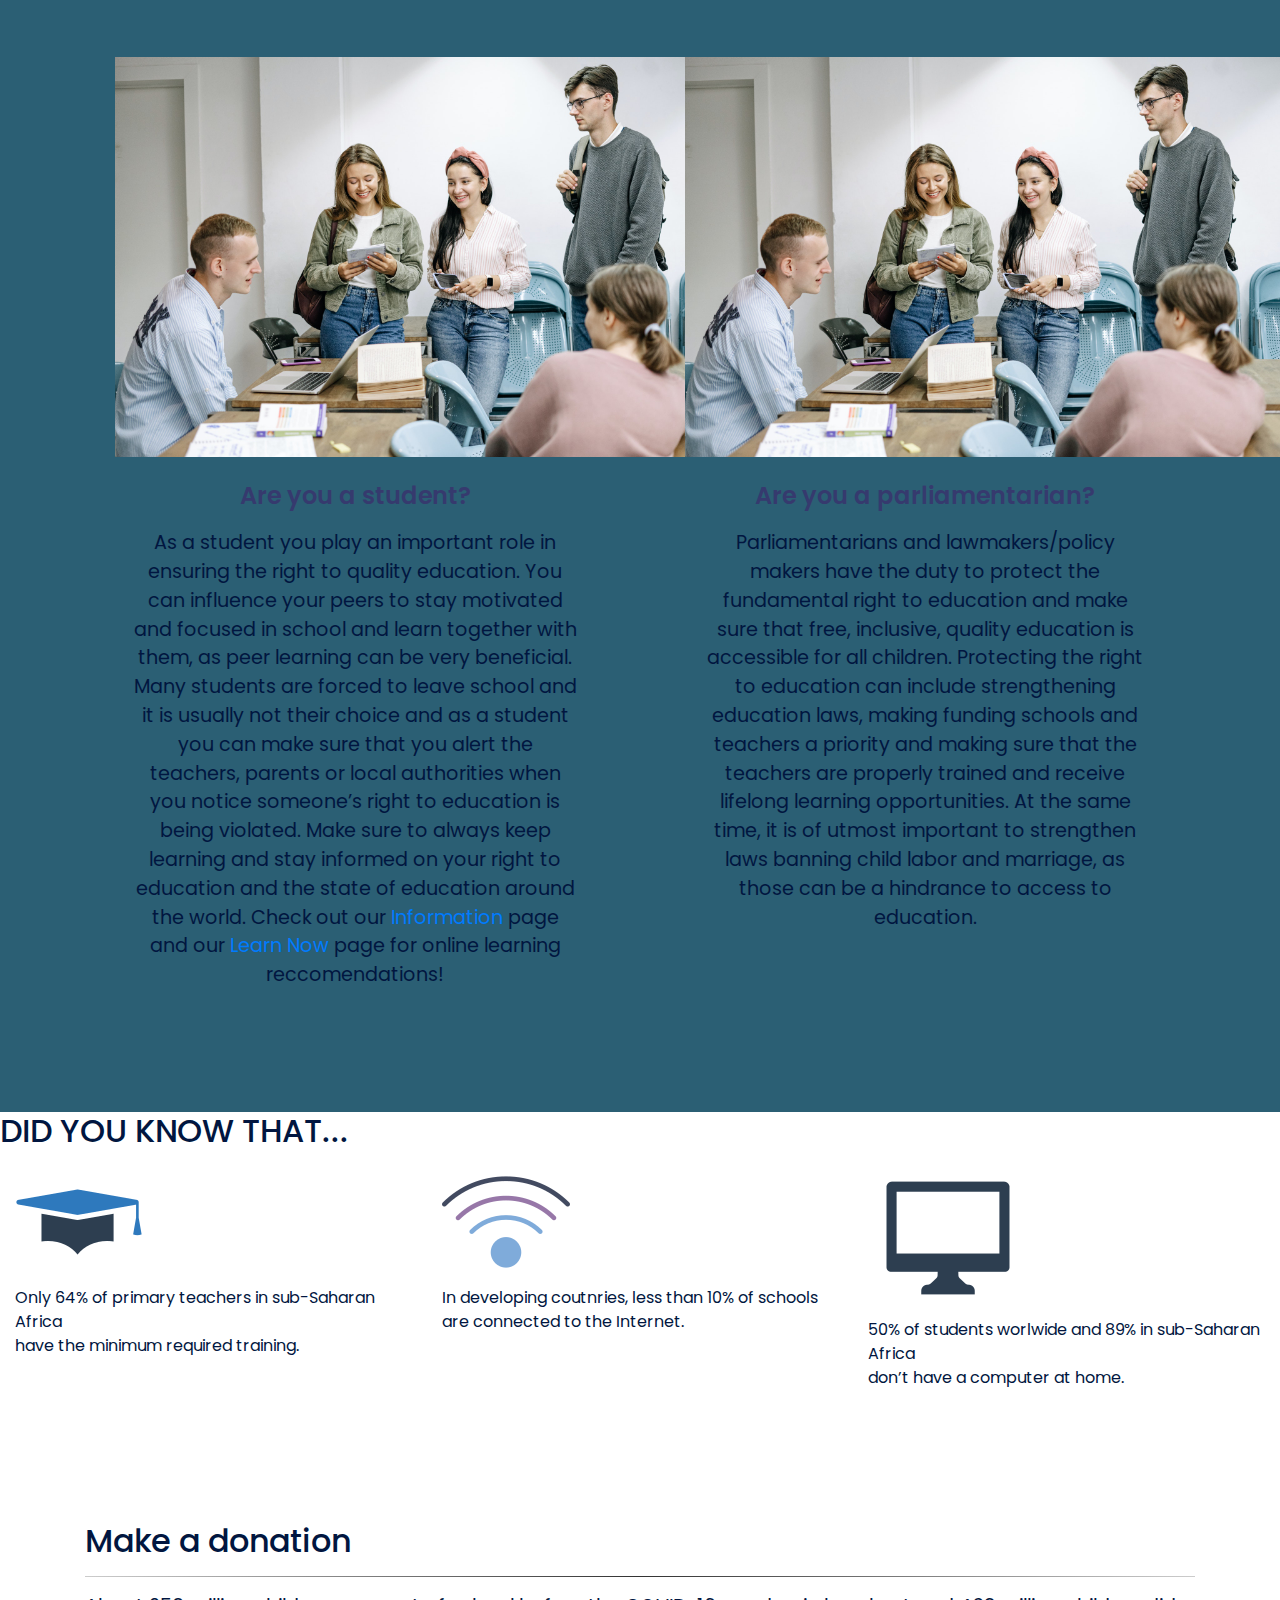
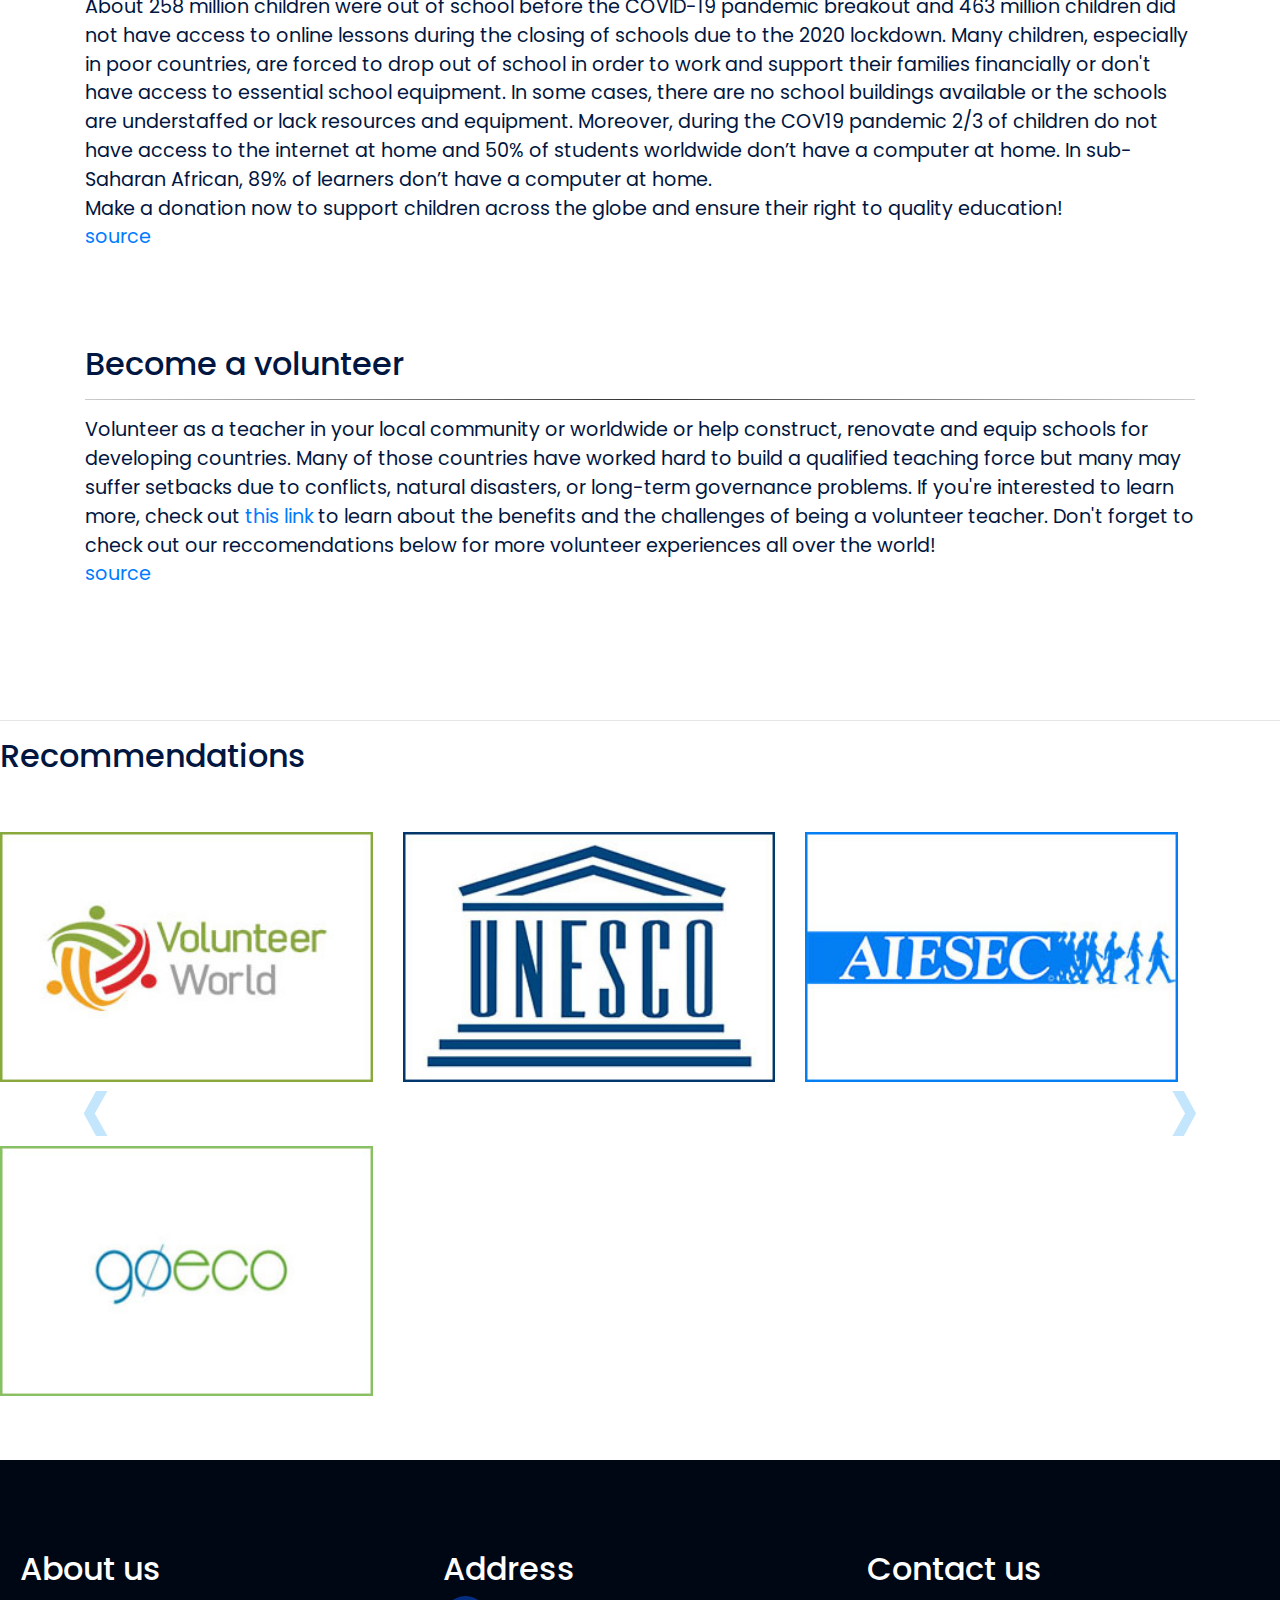
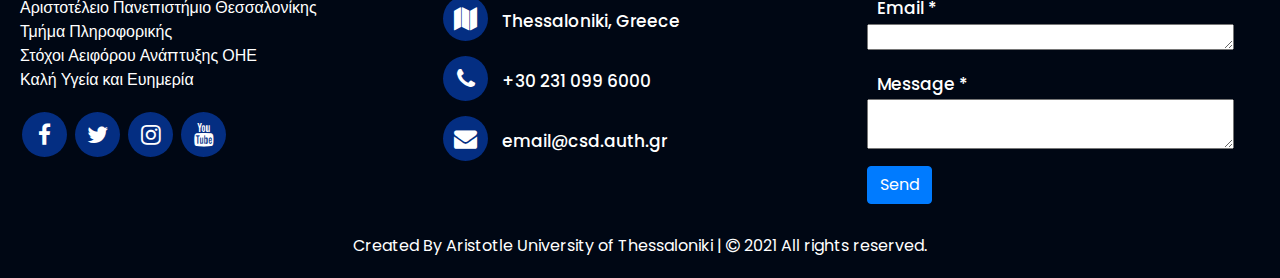
<file: WaysToHelp.html>
<!DOCTYPE html>
<html lang="en" dir="ltr">
  <head>
    <meta charset="utf-8" />
    <title>Education For All</title>
    <link rel="stylesheet" href="WaysToHelp.css" />
    <link rel="stylesheet" href="index.css" />
    <meta name="viewport" content="width=device-width, initial-scale=1.0" />
    <link rel="preconnect" href="https://fonts.gstatic.com" />
    <link
      href="https://fonts.googleapis.com/css2?family=Poppins:wght@100;200;300;400;600;700&display=swap"
      rel="stylesheet"
    />
    <link
      rel="stylesheet"
      href="https://stackpath.bootstrapcdn.com/font-awesome/4.7.0/css/font-awesome.min.css"
    />
    <script src="https://ajax.googleapis.com/ajax/libs/jquery/3.5.1/jquery.min.js"></script>
    <script src="https://maxcdn.bootstrapcdn.com/bootstrap/3.4.0/js/bootstrap.min.js"></script>
    <script src="https://maxcdn.bootstrapcdn.com/bootstrap/4.5.2/js/bootstrap.min.js"></script>
    <script src="https://cdnjs.cloudflare.com/ajax/libs/popper.js/1.16.0/umd/popper.min.js"></script>
    <link
      rel="stylesheet"
      href="https://stackpath.bootstrapcdn.com/bootstrap/4.5.2/css/bootstrap.min.css"
    />
    <script src="https://code.jquery.com/jquery-3.6.0.min.js"></script>
    <script src="https://stackpath.bootstrapcdn.com/bootstrap/4.5.2/js/bootstrap.min.js"></script>
  </head>
  <body>
    <!--INTRO-->
    <section class="header">
      <nav id="navibar">
        <div class="logo">EducationForAll</div>
        <label for="btn" class="icon">
          <span class="fa fa-bars"></span>
        </label>
        <input type="checkbox" id="btn" />
        <ul>
          <li><a href="home.html">Home</a></li>
          <li>
            <label for="btn-1" class="show">Information +</label>
            <a href="information.html">Information</a>
            <input type="checkbox" id="btn-1" />
          </li>
          <li>
            <label for="btn-2" class="show">Services +</label>
            <a href="WaysToHelp.html">Ways to Help</a>
            <input type="checkbox" id="btn-2" />
          </li>
          <li>
            <a href="learn-now.html"
              >Learn Now<span class="fa fa-caret-down"></span
            ></a>
            <ul>
              <li><a href="learn-now.html#kids-section">Kids</a></li>
              <li><a href="learn-now.html#teenagers-section">Teenagers</a></li>
              <li><a href="learn-now.html#adults-section">Adults</a></li>
            </ul>
          </li>
          <li><a href="#">Docs/Films/Series</a></li>
          <li><a href="ContactUs.html">Contact Us</a></li>
          <li><a href="Register.html">Sign Up/ Log In</a></li>
        </ul>
      </nav>
      <div class="header-img">
        <div class="img-content">
          <h1>
            Advance <span class="primary-color"> Quality </span> Education
          </h1>
          <div class="buttons-container">
            <a href="#teenagers-section" class="btn">Learn How!</a>
          </div>
        </div>
      </div>
    </section>

    <div class="intro">
      <p style="font-size: 22px">
        The right to education is a notion that many take for granted. <br />
        Yet millions of children and adults remain deprived of educational
        opportunities,
        <br />
        many as a result of social, cultural and economic factors.<br />
        Taking simple actions in your daily life can have a major impact
        <br />on an ordinary citizen, local communities and beyond!
      </p>
    </div>
    <!--INTRO-->
    <section class="ways-to-help">
      <div class="container-xl" id="main-content">
        <div class="row" id="row1">
          <div class="col-lg-6">
            <div class="boxbox" id="left1">
              <div class="main-photo">
                <a target="_blank" href="img_5terre.jpg">
                  <img
                    src="images/teenager3.jpg"
                    alt="Cinque Terre"
                    width="600"
                    height="400"
                  />
                </a>

                <div class="desc">
                  <h4>Are you a teacher?</h4>
                  <p>
                    Teachers are essential to universal and quality education
                    for all: they are central to shaping the minds and attitudes
                    of the coming generations to deal with new global challenges
                    and opportunities. Teachers can tackle many of the obstacles
                    blocking children from accessing education, and alert
                    relevant authorities if their right to education is being
                    violated or denied.Teachers can also ensure inclusive and
                    quality education to students of all backgrounds and try to
                    eliminate bias, racism and bullying to the best of their
                    ability. At the same time, it is important for teachers to
                    demand and receive continuous training in order to provide
                    the best services possible.
                  </p>
                </div>
              </div>
            </div>
          </div>
          <div class="col-lg-6">
            <div class="boxbox" id="right1">
              <div class="main-photo">
                <a target="_blank" href="img_5terre.jpg">
                  <img
                    src="images/adult1.jpg"
                    alt="Cinque Terre"
                    width="600"
                    height="400"
                  />
                </a>
                <div class="desc">
                  <h4>Are you a student?</h4>
                  <p>
                    As a student you play an important role in ensuring the
                    right to quality education. You can influence your peers to
                    stay motivated and focused in school and learn together with
                    them, as peer learning can be very beneficial. Many students
                    are forced to leave school and it is usually not their
                    choice and as a student you can make sure that you alert the
                    teachers, parents or local authorities when you notice
                    someone’s right to education is being violated.
                  </p>
                </div>
              </div>
            </div>
          </div>
        </div>
        <div class="row" id="row2">
          <div class="col-lg-6">
            <div class="boxbox" id="left2">
              <div class="main-photo">
                <a target="_blank" href="img_5terre.jpg">
                  <img
                    src="images/adult1.jpg"
                    alt="Cinque Terre"
                    width="600"
                    height="400"
                  />
                </a>
                <div class="desc">
                  <h4>Are you a student?</h4>
                  <p>
                    As a student you play an important role in ensuring the
                    right to quality education. You can influence your peers to
                    stay motivated and focused in school and learn together with
                    them, as peer learning can be very beneficial. Many students
                    are forced to leave school and it is usually not their
                    choice and as a student you can make sure that you alert the
                    teachers, parents or local authorities when you notice
                    someone’s right to education is being violated. Make sure to
                    always keep learning and stay informed on your right to
                    education and the state of education around the world. Check
                    out our <a href="information.html">Information</a> page and
                    our <a href="learn-now.html"> Learn Now </a> page for online
                    learning reccomendations!
                  </p>
                </div>
              </div>
            </div>
          </div>
          <div class="col-lg-6">
            <div class="boxbox" id="right2">
              <div class="main-photo">
                <a target="_blank" href="img_5terre.jpg">
                  <img
                    src="images/adult1.jpg"
                    alt="Cinque Terre"
                    width="600"
                    height="400"
                  />
                </a>
                <div class="desc">
                  <h4>Are you a parliamentarian?</h4>
                  <p>
                    Parliamentarians and lawmakers/policy makers have the duty
                    to protect the fundamental right to education and make sure
                    that free, inclusive, quality education is accessible for
                    all children. Protecting the right to education can include
                    strengthening education laws, making funding schools and
                    teachers a priority and making sure that the teachers are
                    properly trained and receive lifelong learning
                    opportunities. At the same time, it is of utmost important
                    to strengthen laws banning child labor and marriage, as
                    those can be a hindrance to access to education.
                  </p>
                </div>
              </div>
            </div>
          </div>
        </div>
      </div>
    </section>
    <!--TAKE ACTION-->
    <section class="take-action-now">
      <h2>DID YOU KNOW THAT...</h2>
      <div class="container-fluid" id="facts">
        <div class="row">
          <div class="col-lg-4">
            <img src="images/icons/grad hat.png" alt="" />
            <p>
              Only 64% of primary teachers in sub-Saharan Africa <br />
              have the minimum required training.
            </p>
          </div>
          <div class="col-lg-4">
            <img src="images/icons/wifi.png" alt="" />
            <p>
              In developing coutnries, less than 10% of schools <br />
              are connected to the Internet.
            </p>
          </div>
          <div class="col-lg-4">
            <img src="images/icons/pc.png" alt="" />
            <p>
              50% of students worlwide and 89% in sub-Saharan Africa <br />
              don’t have a computer at home.
            </p>
          </div>
        </div>
      </div>
    </section>
    <div class="container" id="donate-volunteer">
      <div class="row">
        <div class="col-md">
          <h2>Make a donation</h2>
          <hr />
          <p>
            About 258 million children were out of school before the COVID-19
            pandemic breakout and 463 million children did not have access to
            online lessons during the closing of schools due to the 2020
            lockdown. Many children, especially in poor countries, are forced to
            drop out of school in order to work and support their families
            financially or don't have access to essential school equipment. In
            some cases, there are no school buildings available or the schools
            are understaffed or lack resources and equipment. Moreover, during
            the COV19 pandemic 2/3 of children do not have access to the
            internet at home and 50% of students worldwide don’t have a computer
            at home. In sub-Saharan African, 89% of learners don’t have a
            computer at home.<br />
            Make a donation now to support children across the globe and ensure
            their right to quality education!<br />
            <a
              href="https://www.globalpartnership.org/results/education-data-highlights"
              targe="_blank"
              >source</a
            >
          </p>
        </div>
      </div>

      <div class="row" style="margin-top: 4em">
        <div class="col-md">
          <h2>Become a volunteer</h2>
          <hr />
          <p>
            Volunteer as a teacher in your local community or worldwide or help
            construct, renovate and equip schools for developing countries. Many
            of those countries have worked hard to build a qualified teaching
            force but many may suffer setbacks due to conflicts, natural
            disasters, or long-term governance problems. If you're interested to
            learn more, check out
            <a
              href="https://www.teflcourse.net/blog/benefits-and-challenges-of-being-a-volunteer-teacher-ittt-tefl-blog/"
              target="_blank"
            >
              this link
            </a>
            to learn about the benefits and the challenges of being a volunteer
            teacher. Don't forget to check out our reccomendations below for
            more volunteer experiences all over the world!
            <br />
            <a
              href="https://www.brookings.edu/blog/education-plus-development/2020/04/13/coronavirus-and-challenging-times-for-education-in-developing-countries/"
              targe="_blank"
              >source</a
            >
          </p>
        </div>
      </div>
    </div>

    <!--RECCOMENDATIONS-->
    <hr />
    <h2>Recommendations</h2>
    <br /><br />
    <div
      id="reccomendations-carousel"
      class="carousel slide"
      data-interval="false"
    >
      <div class="carousel-inner">
        <div class="carousel-item active">
          <section class="reccomendations">
            <div class="container-fluid">
              <div class="row">
                <div class="row">
                  <div class="col-xs-4">
                    <div class="container">
                      <img
                        src="images/NGOS/volunteer-world.jpg"
                        alt="Avatar"
                        class="image"
                        style="width: 100%"
                      />
                      <div class="middle">
                        <div class="button-text">
                          <a
                            href="https://www.volunteerworld.com/en/volunteer-abroad/youth-teaching"
                            target="_blank"
                            class="btn"
                            >Volunteer!</a
                          >
                        </div>
                      </div>
                    </div>
                  </div>
                  <div class="col-xs-4">
                    <div class="container">
                      <img
                        src="images/NGOS/unesco-logo.jpg"
                        alt="Avatar"
                        class="image"
                        style="width: 100%"
                      />
                      <div class="middle">
                        <div class="button-text">
                          <a
                            href="https://www.unv.org/ "
                            target="_blank"
                            class="btn"
                            >Volunteer!</a
                          >
                        </div>
                      </div>
                    </div>
                  </div>
                  <div class="col-xs-4">
                    <div class="container">
                      <img
                        src="images/NGOS/aiesec.jpg"
                        alt="Avatar"
                        class="image"
                        style="width: 100%"
                      />
                      <div class="middle">
                        <div class="button-text">
                          <a
                            href="https://aiesec.org/search?sdg_goals=11104&earliest_start_date=2021-05-18 "
                            target="_blank"
                            class="btn"
                            >Volunteer!</a
                          >
                        </div>
                      </div>
                    </div>
                  </div>
                  <div class="col-xs-4">
                    <div class="container">
                      <img
                        src="images/NGOS/goeco.jpg"
                        alt="Avatar"
                        class="image"
                        style="width: 100%"
                      />
                      <div class="middle">
                        <div class="button-text">
                          <a
                            href="https://www.goeco.org/tags/volunteer-for-education "
                            target="_blank"
                            class="btn"
                            >Volunteer!</a
                          >
                        </div>
                      </div>
                    </div>
                  </div>
                </div>
              </div>
            </div>
          </section>
        </div>
        <div class="carousel-item">
          <section class="reccomendations">
            <div class="container-fluid">
              <div class="row">
                <div class="row">
                  <div class="col-xs-4">
                    <div class="container">
                      <img
                        src="images/NGOS/save the children.jpg"
                        alt="Avatar"
                        class="image"
                        style="width: 100%"
                      />
                      <div class="middle">
                        <div class="button-text">
                          <a
                            href="https://www.savethechildren.net/what-we-do/learning#"
                            target="_blank"
                            class="btn"
                            >Donate!</a
                          >
                        </div>
                      </div>
                    </div>
                  </div>
                  <div class="col-xs-4">
                    <div class="container">
                      <img
                        src="images/NGOS/street child.jpg"
                        alt="Avatar"
                        class="image"
                        style="width: 100%"
                      />
                      <div class="middle">
                        <div class="button-text">
                          <a
                            href="https://donate.street-child.org/gb-en/a-future-for-every-child"
                            target="_blank"
                            class="btn"
                            >Donate!</a
                          >
                        </div>
                      </div>
                    </div>
                  </div>
                  <div class="col-xs-4">
                    <div class="container">
                      <img
                        src="images/NGOS/unicef_logo.png"
                        alt="Avatar"
                        class="image"
                        style="width: 100%"
                      />
                      <div class="middle">
                        <div class="button-text">
                          <a
                            href="https://www.unicef.org/take-action"
                            target="_blank"
                            class="btn"
                            >Donate!</a
                          >
                        </div>
                      </div>
                    </div>
                  </div>
                  <div class="col-xs-4">
                    <div class="container">
                      <img
                        src="images/NGOS/children international.jpg"
                        alt="Avatar"
                        class="image"
                        style="width: 100%"
                      />
                      <div class="middle">
                        <div class="button-text">
                          <a
                            href="https://www.children.org/"
                            target="_blank"
                            class="btn"
                            >Donate!</a
                          >
                        </div>
                      </div>
                    </div>
                  </div>
                </div>
              </div>
            </div>
          </section>
        </div>
        <a
          class="carousel-control-prev"
          id="prev"
          href="#reccomendations-carousel"
          data-slide="prev"
        >
          &#8249;</a
        >
        <a
          class="carousel-control-next"
          id="next"
          href="#reccomendations-carousel"
          data-slide="next"
        >
          &#8250;</a
        >
      </div>
    </div>

    <!-- MY PART END-->
    <!--END of CONTEINER-->

    <!--START OF FOOTER-->
    <footer>
      <div class="container-fluid" style="margin-top: 40px; padding: 20px">
        <div class="row">
          <div class="col-12 col-md-4">
            <h2>About us</h2>
            <div class="content">
              <p>
                Αριστοτέλειο Πανεπιστήμιο Θεσσαλονίκης<br />Τμήμα
                Πληροφορικής<br />Στόχοι Αειφόρου Ανάπτυξης ΟΗΕ<br />Καλή Υγεία
                και Ευημερία
              </p>
              <div class="social">
                <a href="https://facebook.com"
                  ><span class="fa fa-facebook-f"></span
                ></a>
                <a href="https://twitter.com"
                  ><span class="fa fa-twitter"></span
                ></a>
                <a href="https://instagram.com"
                  ><span class="fa fa-instagram"></span
                ></a>
                <a href="https://youtube.com"
                  ><span class="fa fa-youtube"></span
                ></a>
              </div>
            </div>
          </div>

          <div class="col-12 col-md-4">
            <h2>Address</h2>
            <div class="content">
              <div class="place">
                <a
                  href="https://www.google.gr/maps/place/%CE%91%CF%81%CE%B9%CF%83%CF%84%CE%BF%CF%84%CE%AD%CE%BB%CE%B5%CE%B9%CE%BF+%CE%A0%CE%B1%CE%BD%CE%B5%CF%80%CE%B9%CF%83%CF%84%CE%AE%CE%BC%CE%B9%CE%BF+%CE%98%CE%B5%CF%83%CF%83%CE%B1%CE%BB%CE%BF%CE%BD%CE%AF%CE%BA%CE%B7%CF%82/@40.6308283,22.9570337,17z/data=!3m1!4b1!4m5!3m4!1s0x14a838ff432792c9:0x15eefe1dc3e6c8e9!8m2!3d40.6308283!4d22.9592224?hl=el"
                  ><span class="fa fa-map"></span
                ></a>
                <span class="text">Thessaloniki, Greece</span>
              </div>
              <div class="phone">
                <a
                  href="https://www.google.com/search?q=auth+phone&sxsrf=ALeKk00buQcm7lPf6nj1TQuEa9ofHu6Obw%3A1617693532199&ei=XAtsYIbPC4j4sAeChY7ICw&oq=auth+phone&gs_lcp=Cgdnd3Mtd2l6EAMyBQgAEMsBMgYIABAWEB4yBggAEBYQHjIGCAAQFhAeOgcIABBHELADOgcIABCwAxBDOgIIAFCiggFY-IcBYO2KAWgCcAJ4AIABpgGIAeQGkgEDMC42mAEAoAEBqgEHZ3dzLXdpesgBCsABAQ&sclient=gws-wiz&ved=0ahUKEwiG7d2CiunvAhUIPOwKHYKCA7kQ4dUDCA0&uact=5"
                  ><span class="fa fa-phone"></span
                ></a>
                <span class="text">+30 231 099 6000</span>
              </div>
              <div class="email">
                <span class="fa fa-envelope"></span>
                <span class="text">email@csd.auth.gr</span>
              </div>
            </div>
          </div>

          <div class="col-12 col-md-4">
            <h2>Contact us</h2>
            <div class="content">
              <form action="#">
                <div class="email">
                  <div class="text">Email *</div>
                  <input type="email" required />
                  <textarea rows="1" cols="25" required></textarea>
                </div>
                <div class="msg">
                  <div class="text">Message *</div>
                  <textarea rows="2" cols="25" required></textarea>
                </div>
                <div>
                  <button class="btn btn-primary" type="submit">Send</button>
                </div>
              </form>
            </div>
          </div>
        </div>
        <div class="row">
          <div class="col-sm text-center">
            <span class="credit"
              >Created By Aristotle University of Thessaloniki |
            </span>
            <i class="fa fa-copyright" aria-hidden="true"></i
            ><span> 2021 All rights reserved.</span>
          </div>
        </div>
      </div>
    </footer>
    <!--END OF FOOTER-->

    <!--START OF <TOP> BUTTON-->
    <a href="#"
      ><i class="gotopbtn" href="#"><i class="fa fa-arrow-circle-up"></i></i
    ></a>
    <!--END OF TOP BUTTON-->
  </body>
</html>
</file>
<file: style.css>
@import url("https://fonts.googleapis.com/css?family=Poppins:400,500,600,700&display=swap");
html {
  scroll-behavior: smooth;
}
* {
  margin: 0;
  padding: 0;
  color: #fff;
  box-sizing: border-box;
  font-family: "Poppins", sans-serif;
}
body {
  background: #5f8594;
  align-items: center;
}

h2 {
  color: #011640;
}

p {
  color: #011640;
}

/*---------START of SLIDER--------*/

.prim-color {
  color: coral;
}

.img-slider {
  display: block;
  position: relative;
  width: 100%;
  height: 97vh;
  margin: 0px;
  background: #1d212b;
  overflow: hidden;
}

.img-slider .slide {
  z-index: 1;
  position: absolute;
  width: 100%;
  height: 97vh;
  object-fit: cover;
  background-attachment: fixed;
  background-position: center;
  background-repeat: no-repeat;
  background-size: cover;
  clip-path: circle(0% at 0 50%);
}

.img-slider .slide.active {
  clip-path: circle(150% at 0 50%);
  transition: 2s;
  transition-property: clip-path;
}

.img-slider .slide img {
  z-index: 1;
  height: 100vh;
  width: 100%;
  /*border-radius: 5px;*/
  filter: opacity(0.7);
}

.img-slider .slide .info {
  position: absolute;
  top: 30%;
  text-align: center;
  width: 100%;
}

.img-slider .slide .info h2 {
  letter-spacing: 0.5px;
  color: #fff;
  font-size: 100px;
  font-weight: 500;
  text-align: center;

  margin-bottom: 0;
}

/*----------START of BUTTON LEARN MORE--------*/
.hero-btn {
  display: inline-block;
  text-decoration: none;
  color: #fff;
  border: 1px solid #fff;
  margin-top: 40px;
  padding: 12px 34px;
  font-size: 20px;
  background: transparent;
  position: relative;
  cursor: pointer;
}

.hero-btn:hover {
  background-color: rgba(255, 255, 255, 0.2);
  text-decoration: none;
  color: #fff;
  transition: 1s;
}
/*----------END of BUTTON LEARN MORE--------*/

.img-slider .slide .info p {
  color: #fff;
  /* background: rgba(0, 0, 0, 0.1); */
  font-size: 30px;
  width: 100%;
  border-radius: 4px;
  text-align: center;
}

.img-slider .navigation {
  z-index: 2;
  position: absolute;
  display: flex;
  margin-top: 80vh;
  left: 50%;
  transform: translateX(-50%);
}

.img-slider .navigation .btn {
  background: rgba(255, 255, 255, 0.5);
  width: 50px;
  height: 5px;
  margin: 20px;
  cursor: pointer;
}

.img-slider .navigation .btn.active {
  background: #fefefe;
  box-shadow: 0 0 2px rgba(0, 0, 0, 0.5);
}

@media (max-width: 1200px) {
  .img-slider {
    width: 100%;
  }

  .img-slider .slide .info {
    position: absolute;
    top: 30%;
    text-align: center;
    transform: unset !important;
    left: unset;
    top: 30;
  }

  .img-slider .slide .info h2 {
    font-size: 90px;
    text-align: center;
  }

  .img-slider .slide .info p {
    width: 100%;
    font-size: 15px;
  }

  .img-slider .navigation {
    bottom: 25px;
  }

  .img-slider .navigation .btn {
    width: 10px;
    height: 10px;
    margin: 8px;
  }
}

@media (max-width: 820px) {
  .img-slider {
    width: 100%;
  }

  .img-slider .slide .info {
    padding: 50px 50px;
  }

  .img-slider .slide .info h2 {
    font-size: 60px;
    padding-top: 10px;
  }

  .img-slider .slide .info p {
    width: 100%;
    font-size: 15px;
  }

  .img-slider .navigation {
    bottom: 25px;
  }

  .img-slider .navigation .btn {
    width: 10px;
    height: 10px;
    margin: 8px;
  }
}

@media (max-width: 620px) {
  .img-slider {
    width: 100%;
  }

  .img-slider .slide .info {
    padding: 10px 20px;
  }

  .img-slider .slide .info h2 {
    font-size: 30px;
    padding-top: 20px;
  }

  .img-slider .slide .info p {
    font-size: 13px;
  }

  .img-slider .navigation {
    bottom: 15px;
  }

  .img-slider .navigation .btn {
    width: 8px;
    height: 8px;
    margin: 6px;
  }
}

@media (max-width: 420px) {
  .img-slider {
    width: 100%;
  }
  .img-slider .slide img {
    height: 250px;
  }

  .img-slider .slide .info {
    padding: 5px 10px;
  }
  .img-slider .slide .info .hero-btn {
    margin: 30px;
    font-size: 10px;
    padding: 10px 20px;
  }

  .img-slider .slide .info h2 {
    padding-top: 10px;
    font-size: 35px;
  }

  .img-slider .slide .info p {
    width: 100%;
    font-size: 13px;
    text-align: center;
    padding: 5px;
  }

  .img-slider .navigation {
    bottom: 10px;
  }
}

@media (max-width: 320px) {
  .img-slider {
    width: auto;
  }

  .img-slider .slide .info {
    padding: 5px 10px;
  }

  .img-slider .slide .info h2 {
    font-size: 30px;
    padding-top: 10px;
  }

  .img-slider .slide .info p {
    width: 90%;
    margin: auto;
    font-size: 11px;
  }

  .img-slider .navigation {
    bottom: 10px;
  }
}

/*---------END of SLIDER--------*/

/*---------START OF QOUTE--------


---------END OF QOUTE--------*/

.content1 {
  position: relative;
  margin: 130px auto;
  text-align: center;
  padding: 0 20px;
}
.content1 .text {
  font-size: 2.5rem;
  font-weight: 600;
  color: #202020;
}
.content1 .p {
  font-size: 2.1875rem;
  font-weight: 600;
  color: #202020;
}
footer {
  position: relative;
  width: 100%;
  background: #000714;
}
footer h2,
footer div,
footer p {
  color: #fff;
}

.main-content {
  display: flex;
}
.main-content .box {
  flex-basis: 50%;
  padding: 10px 30px;
}
.box h2 {
  font-size: 1.125rem;
  font-weight: 600;
  text-transform: uppercase;
  color: #fff;
}
.box .content {
  margin: 20px 0 0 0;
  position: relative;
}
.box .content:before {
  position: absolute;
  content: "";
  top: -10px;
  height: 2px;
  width: 100%;
  background: #fff;
}
.box .content:after {
  position: absolute;
  content: "";
  height: 2px;
  width: 15%;
  background: #f12020;
  top: -10px;
}
.left .content p {
  text-align: justify;
  color: #fff;
}
.social {
  margin: 20px 0 0 0;
}
.social a {
  padding: 0 2px;
}
.social a span {
  height: 40px;
  width: 40px;
  background: #042e82;
  line-height: 40px;
  text-align: center;
  font-size: 18px;
  border-radius: 5px;
  transition: 0.3s;
}
.social a span:hover {
  background: cyan; /*#f12020*/
}
.content .fa {
  font-size: 1.4375rem;
  background: #042e82;
  height: 45px;
  width: 45px;
  line-height: 45px;
  text-align: center;
  border-radius: 50%;
  transition: 0.3s;
  cursor: pointer;
}
.content .fa:hover {
  background: #f12020;
}
.content .text {
  font-size: 1.0625rem;
  font-weight: 500;
  padding-left: 10px;
}
.content .phone {
  margin: 15px 0;
}
footer form .text {
  font-size: 1.0625rem;
  margin-bottom: 2px;
  color: #fff;
}
footer form .msg {
  margin-top: 15px;
}
footer form input form textarea {
  /*email και  κείμενο*/
  width: 100%;
  font-size: 1.0625rem;
  background: #fff;
  padding-left: 10px;
  border: 1px solid #222222;
  color: #011640;
}
footer form input:focus,
footer form textarea:focus {
  outline-color: #3498db;
}
footer form input {
  height: 35px;
}
footer form .btn {
  margin-top: 10px;
}
footer form .btn button {
  height: 40px;
  width: 100%;
  border: none;
  outline: none;
  background: #042e82;
  font-size: 1.0625rem;
  font-weight: 500;
  cursor: pointer;
  transition: 0.3s;
}
footer form .btn button:hover {
  background: #f12020;
}
footer center {
  padding: 5px;
  font-size: 0.9375rem;
  background: #151515;
}
.bottom center span {
  color: #656565;
}
.bottom center a {
  color: #f12020;
  text-decoration: none;
}
.bottom center a:hover {
  text-decoration: underline;
}

.gotopbtn {
  position: fixed;
  width: 50px;
  height: 50px;
  background: #204959;
  bottom: 50px;
  right: 50px;
  text-decoration: none;
  text-align: center;
  line-height: 50px;
  color: #fff;
  font-size: 22px;
  border-radius: 100%;
}

.gotopbtn:hover {
  background: #7ba6a1;
}

.aristotle img {
  max-height: 15em;
}

.quote {
  margin-top: 40px;
  margin-left: 30px;
  font-size: 20px;
  color: #ddd;
}

.quote cite {
  font-size: 30px;
  color: #fff;
}

footer .row > div {
  margin-top: 30px;
}

/* Information Page Styling */

.info-container {
  position: relative;
  text-align: center;
}

.info-img {
  display: block;
}

.centeredinfotext {
  position: absolute;
  top: 50%;
  left: 50%;
  transform: translate(-50%, -50%);
  color: #011649;
  font-size: 2.8vw;
  font-weight: bold;
  text-shadow: 0px 0px 10px white, 0px 0px 10px white, 0px 0px 9px white;
}

.post-container {
  display: flex;
  overflow: auto;
}

.post-thumb {
  float: left;
}

.post-thumb img {
  width: 30vw;
}

.post-content {
  margin-left: 2vh;
}

.post-title {
  font-weight: bold;
  font-size: 2vw;
  color: black;
}

.startofpage {
  margin-top: 3em;
  font-size: 1.3rem;
  margin-bottom: 3em;
}
.blockquote p {
  color: white;
  font-size: 2em;
}
.blq {
  font-size: 1.5em;
  color: rgba(255, 255, 255, 0.5);
}

.startofpage h3 {
  font-size: 2rem;
}

.aristotle {
  width: 100%;
  object-fit: cover;

  background-image: radial-gradient(
      circle,
      rgba(123, 122, 145, 0.6166841736694677) 0%,
      rgba(0, 0, 66, 0.5270483193277311) 32%,
      rgba(1, 0, 51, 0.7679446778711485) 100%
    ),
    url("/images/landscape.webp");

  /* Set a specific height */

  /* Create the parallax scrolling effect */
  background-attachment: fixed;
  background-position: center;
  background-repeat: no-repeat;
  background-size: cover;
}

@media screen and (max-width: 1202px) {
  .img-slider .slide img {
    height: 100% !important;
  }

  .img-slider .slide .info {
    position: absolute;
    top: 30%;
    text-align: center;
    transform: unset !important;
    left: unset;
  }
}
</file>
<file: index.css>
/* -------------------------------------------------------- */
/*-------------- NAV BAR STYLING ----------------------------*/

.fa-caret-down {
  margin-left: 5px;
}

nav {
  font-family: "Poppins", sans-serif;
  background: #204959;
}
nav:after {
  content: "";
  clear: both;
  display: table;
}
nav .logo {
  float: left;
  color: white;
  font-size: 30px;
  font-weight: 600;
  line-height: 70px;
  padding-left: 60px;
  margin-top: 10px;
}
nav ul {
  float: right;
  margin-right: 40px;
  list-style: none;
  position: relative;
  z-index: 100;
  margin-top: 10px;
}
nav ul li {
  float: left;
  display: inline-block;
  background: #204959;
  margin: 0 5px;
}
nav ul li a {
  color: white;
  line-height: 70px;
  text-decoration: none;
  font-size: 15px;
  padding: 8px 15px;
  text-decoration: none;
}
nav ul li a:hover {
  color: cyan;
  border-radius: 20px;
  text-decoration: none;
}
nav ul ul li a:hover {
  box-shadow: none;
  text-decoration: underline;
}
nav ul ul {
  position: absolute;
  top: 90px;
  border-top: 1px solid cyan;
  opacity: 0;
  visibility: hidden;
  transition: top 0.5s;
}
nav ul ul ul {
  border-top: none;
}
nav ul li:hover > ul {
  top: 50px;
  opacity: 1;
  visibility: visible;
}
nav ul ul li {
  position: relative;
  margin: 0px;
  width: 150px;
  float: none;
  display: list-item;
  border-bottom: 1px solid rgba(0, 0, 0, 0.3);
}
nav ul ul li a {
  line-height: 50px;
}
nav ul ul ul li {
  position: relative;
  top: -60px;
  left: 150px;
}
.show,
.icon,
input {
  display: none;
}
.fa-plus {
  font-size: 15px;
  margin-left: 40px;
}
/* -------------------- */
/* NAV MEDIA */
@media all and (max-width: 1280px) {
  nav ul {
    margin-right: 0px;
    float: left;
  }
  nav .logo {
    padding-left: 80px;
    width: 100%;
  }
  .show + a,
  ul {
    display: none;
  }
  nav ul li,
  nav ul ul li {
    display: block;
    width: 100%;
  }
  nav ul li a:hover {
    box-shadow: none;
  }
  .show {
    display: block;
    color: white;
    font-size: 18px;
    padding: 0 20px;
    line-height: 70px;
    cursor: pointer;
  }
  .show:hover {
    color: cyan;
  }
  .icon {
    display: block;
    color: white;
    position: absolute;
    top: 0px;
    right: 80px;
    line-height: 70px;
    cursor: pointer;
    font-size: 25px;
  }
  nav ul ul {
    top: 70px;
    border-top: 0px;
    float: none;
    position: static;
    display: none;
    opacity: 1;
    visibility: visible;
  }
  nav ul ul a {
    padding-left: 40px;
  }
  nav ul ul ul a {
    padding-left: 80px;
  }
  nav ul ul ul li {
    position: static;
  }
  [id^="btn"]:checked + ul {
    display: block;
  }
  nav ul ul li {
    border-bottom: 0px;
  }
  span.cancel:before {
    content: "\f00d";
  }
}

@media all and (max-width: 480px) {
  nav ul {
    margin-right: 0px;
    float: left;
  }
  nav .logo {
    padding-left: 8px;
    width: 100%;
  }
  .show + a,
  ul {
    display: none;
  }
  nav ul li,
  nav ul ul li {
    display: block;
    width: 100%;
  }
  nav ul li a:hover {
    box-shadow: none;
  }
  .show {
    display: block;
    color: white;
    font-size: 18px;
    padding: 0 20px;
    line-height: 70px;
    cursor: pointer;
  }
  .show:hover {
    color: cyan;
  }
  .icon {
    display: block;
    color: white;
    position: absolute;
    top: 0px;
    right: 40px;
    line-height: 70px;
    cursor: pointer;
    font-size: 25px;
  }
  nav ul ul {
    top: 70px;
    border-top: 0px;
    float: none;
    position: static;
    display: none;
    opacity: 1;
    visibility: visible;
  }
  nav ul ul a {
    padding-left: 40px;
  }
  nav ul ul ul a {
    padding-left: 80px;
  }
  nav ul ul ul li {
    position: static;
  }
  [id^="btn"]:checked + ul {
    display: block;
  }
  nav ul ul li {
    border-bottom: 0px;
  }
  span.cancel:before {
    content: "\f00d";
  }
}
@media all and (max-width: 367px) {
  nav ul {
    margin-right: 0px;
    float: left;
  }
  nav .logo {
    padding-left: 30px;
    width: 100%;
  }
  .show + a,
  ul {
    display: none;
  }
  nav ul li,
  nav ul ul li {
    display: block;
    width: 100%;
  }
  nav ul li a:hover {
    box-shadow: none;
  }
  .show {
    display: block;
    color: white;
    font-size: 18px;
    padding: 0 20px;
    line-height: 70px;
    cursor: pointer;
  }
  .show:hover {
    color: cyan;
  }
  .icon {
    display: block;
    color: white;
    position: absolute;
    top: 0px;
    right: 10px;
    line-height: 70px;
    cursor: pointer;
    font-size: 25px;
  }
  nav ul ul {
    top: 70px;
    border-top: 0px;
    float: none;
    position: static;
    display: none;
    opacity: 1;
    visibility: visible;
  }
  nav ul ul a {
    padding-left: 40px;
  }
  nav ul ul ul a {
    padding-left: 80px;
  }
  nav ul ul ul li {
    position: static;
  }
  [id^="btn"]:checked + ul {
    display: block;
  }
  nav ul ul li {
    border-bottom: 0px;
  }
  span.cancel:before {
    content: "\f00d";
  }
}

/* -------------------------------------------------------- */
/*------------------- FOOTER STYLING -----------------------*/

footer {
  position: absolute;
  width: 100%;
  background: #000714;
}
footer h2,
footer div,
footer p {
  color: #fff;
}

.main-content {
  display: flex;
}
.main-content .box {
  flex-basis: 50%;
  padding: 10px 30px;
}
.box h2 {
  font-size: 1.125rem;
  font-weight: 600;
  text-transform: uppercase;
  color: #fff;
}
.box .content {
  margin: 20px 0 0 0;
  position: relative;
}
.box .content:before {
  position: absolute;
  content: "";
  top: -10px;
  height: 2px;
  width: 100%;
  background: #fff;
}
.box .content:after {
  position: absolute;
  content: "";
  height: 2px;
  width: 15%;
  background: #f12020;
  top: -10px;
}
.left .content p {
  text-align: justify;
  color: #fff;
}
.social {
  margin: 20px 0 0 0;
}
.social a {
  padding: 0 2px;
}
.social a span {
  height: 40px;
  width: 40px;
  background: #042e82;
  line-height: 40px;
  text-align: center;
  font-size: 18px;
  border-radius: 5px;
  transition: 0.3s;
}
.social a span:hover {
  background: cyan; /*#f12020*/
}
.content .fa {
  font-size: 1.4375rem;
  background: #042e82;
  color: white;
  height: 45px;
  width: 45px;
  line-height: 45px;
  text-align: center;
  border-radius: 50%;
  transition: 0.3s;
  cursor: pointer;
}
.content .fa:hover {
  background: #f12020;
}
.content .text {
  font-size: 1.0625rem;
  font-weight: 500;
  padding-left: 10px;
}
.content .phone {
  margin: 15px 0;
}
footer form .text {
  font-size: 1.0625rem;
  margin-bottom: 2px;
  color: #fff;
}
footer form .msg {
  margin-top: 15px;
}
footer form input form textarea {
  /*email και  κείμενο*/
  width: 100%;
  font-size: 1.0625rem;
  background: #fff;
  padding-left: 10px;
  border: 1px solid #222222;
  color: #011640;
}
footer form input:focus,
footer form textarea:focus {
  outline-color: #3498db;
}
footer form input {
  height: 35px;
}
footer form .btn {
  margin-top: 10px;
}
footer form .btn button {
  height: 40px;
  width: 100%;
  border: none;
  outline: none;
  background: #042e82;
  font-size: 1.0625rem;
  font-weight: 500;
  cursor: pointer;
  transition: 0.3s;
}
footer form .btn button:hover {
  background: #f12020;
}
footer center {
  padding: 5px;
  font-size: 0.9375rem;
  background: #151515;
}
.bottom center span {
  color: #656565;
}
.bottom center a {
  color: #f12020;
  text-decoration: none;
}
.bottom center a:hover {
  text-decoration: underline;
}

.gotopbtn {
  position: fixed;
  width: 50px;
  height: 50px;
  background: #204959;
  bottom: 50px;
  right: 50px;
  text-decoration: none;
  text-align: center;
  line-height: 50px;
  color: #fff;
  font-size: 22px;
  border-radius: 100%;
}

.work-with-us {
  display: block;
  width: fit-content;
  padding-bottom: 10px;
  padding-top: 10px;
  margin-bottom: 10px;
  margin-top: 10px;
  font-size: 1.1rem;
  font-weight: 500;
}
.work-with-us:hover {
  color: red;
  text-decoration: none;
}

.gotopbtn:hover {
  background: #7ba6a1;
}

.aristotle {
  position: relative;
  background-color: #011640;
  color: #fff;
  min-height: 200px;
}
.aristotle img {
  max-height: 180px;
}

.quote {
  font-size: 20px;
  color: #ddd;
}

.quote cite {
  font-size: 50px;
  color: #fff;
}

footer .row > div {
  margin-top: 30px;
}

/* Information Page Styling */

.info-container {
  position: relative;
  text-align: center;
}

.info-img {
  display: block;
}

.centeredinfotext {
  position: absolute;
  top: 50%;
  left: 50%;
  transform: translate(-50%, -50%);
  color: #011649;
  font-size: 2.8vw;
  font-weight: bold;
  text-shadow: 0px 0px 10px white, 0px 0px 10px white, 0px 0px 9px white;
}

.post-container {
  display: flex;
  overflow: auto;
}

.post-thumb {
  float: left;
}

.post-thumb img {
  width: 30vw;
}

.post-content {
  margin-left: 2vh;
}

.post-title {
  font-weight: bold;
  font-size: 2vw;
  color: black;
}
</file>
<file: admin.css>
/* -------------------------------------------------------- */
/*-------------- NAV BAR STYLING ----------------------------*/
.fa-caret-down {
    margin-left: 5px;
  }
  
  nav {
    font-family: "Poppins", sans-serif;
    background: #204959;
  }
  nav:after {
    content: "";
    clear: both;
    display: table;
  }
  nav .logo {
    float: left;
    color: white;
    font-size: 30px;
    font-weight: 600;
    line-height: 70px;
    padding-left: 60px;
    margin-top: 10px;
  }
  nav ul {
    float: right;
    margin-right: 40px;
    list-style: none;
    position: relative;
    z-index: 100;
    margin-top: 10px;
  }
  nav ul li {
    float: left;
    display: inline-block;
    background: #204959;
    margin: 0 5px;
  }
  nav ul li a {
    color: white;
    line-height: 70px;
    text-decoration: none;
    font-size: 15px;
    padding: 8px 15px;
    text-decoration: none;
  }
  nav ul li a:hover {
    color: cyan;
    border-radius: 20px;
    text-decoration: none;
  }
  nav ul ul li a:hover {
    box-shadow: none;
    text-decoration: underline;
  }
  nav ul ul {
    position: absolute;
    top: 90px;
    border-top: 1px solid cyan;
    opacity: 0;
    visibility: hidden;
    transition: top 0.5s;
  }
  nav ul ul ul {
    border-top: none;
  }
  nav ul li:hover > ul {
    top: 50px;
    opacity: 1;
    visibility: visible;
  }
  nav ul ul li {
    position: relative;
    margin: 0px;
    width: 150px;
    float: none;
    display: list-item;
    border-bottom: 1px solid rgba(0, 0, 0, 0.3);
  }
  nav ul ul li a {
    line-height: 50px;
  }
  nav ul ul ul li {
    position: relative;
    top: -60px;
    left: 150px;
  }
  .show,
  .icon,
  input {
    display: none;
  }
  .fa-plus {
    font-size: 15px;
    margin-left: 40px;
  }
  /* -------------------- */
  /* NAV MEDIA */
  @media all and (max-width: 1280px) {
    nav ul {
      margin-right: 0px;
      float: left;
    }
    nav .logo {
      padding-left: 80px;
      width: 100%;
    }
    .show + a,
    ul {
      display: none;
    }
    nav ul li,
    nav ul ul li {
      display: block;
      width: 100%;
    }
    nav ul li a:hover {
      box-shadow: none;
    }
    .show {
      display: block;
      color: white;
      font-size: 18px;
      padding: 0 20px;
      line-height: 70px;
      cursor: pointer;
    }
    .show:hover {
      color: cyan;
    }
    .icon {
      display: block;
      color: white;
      position: absolute;
      top: 0px;
      right: 80px;
      line-height: 70px;
      cursor: pointer;
      font-size: 25px;
    }
    nav ul ul {
      top: 70px;
      border-top: 0px;
      float: none;
      position: static;
      display: none;
      opacity: 1;
      visibility: visible;
    }
    nav ul ul a {
      padding-left: 40px;
    }
    nav ul ul ul a {
      padding-left: 80px;
    }
    nav ul ul ul li {
      position: static;
    }
    [id^="btn"]:checked + ul {
      display: block;
    }
    nav ul ul li {
      border-bottom: 0px;
    }
    span.cancel:before {
      content: "\f00d";
    }
  }
  
  @media all and (max-width: 480px) {
    nav ul {
      margin-right: 0px;
      float: left;
    }
    nav .logo {
      padding-left: 8px;
      width: 100%;
    }
    .show + a,
    ul {
      display: none;
    }
    nav ul li,
    nav ul ul li {
      display: block;
      width: 100%;
    }
    nav ul li a:hover {
      box-shadow: none;
    }
    .show {
      display: block;
      color: white;
      font-size: 18px;
      padding: 0 20px;
      line-height: 70px;
      cursor: pointer;
    }
    .show:hover {
      color: cyan;
    }
    .icon {
      display: block;
      color: white;
      position: absolute;
      top: 0px;
      right: 40px;
      line-height: 70px;
      cursor: pointer;
      font-size: 25px;
    }
    nav ul ul {
      top: 70px;
      border-top: 0px;
      float: none;
      position: static;
      display: none;
      opacity: 1;
      visibility: visible;
    }
    nav ul ul a {
      padding-left: 40px;
    }
    nav ul ul ul a {
      padding-left: 80px;
    }
    nav ul ul ul li {
      position: static;
    }
    [id^="btn"]:checked + ul {
      display: block;
    }
    nav ul ul li {
      border-bottom: 0px;
    }
    span.cancel:before {
      content: "\f00d";
    }
  }
  @media all and (max-width: 367px) {
    nav ul {
      margin-right: 0px;
      float: left;
    }
    nav .logo {
      padding-left: 30px;
      width: 100%;
    }
    .show + a,
    ul {
      display: none;
    }
    nav ul li,
    nav ul ul li {
      display: block;
      width: 100%;
    }
    nav ul li a:hover {
      box-shadow: none;
    }
    .show {
      display: block;
      color: white;
      font-size: 18px;
      padding: 0 20px;
      line-height: 70px;
      cursor: pointer;
    }
    .show:hover {
      color: cyan;
    }
    .icon {
      display: block;
      color: white;
      position: absolute;
      top: 0px;
      right: 10px;
      line-height: 70px;
      cursor: pointer;
      font-size: 25px;
    }
    nav ul ul {
      top: 70px;
      border-top: 0px;
      float: none;
      position: static;
      display: none;
      opacity: 1;
      visibility: visible;
    }
    nav ul ul a {
      padding-left: 40px;
    }
    nav ul ul ul a {
      padding-left: 80px;
    }
    nav ul ul ul li {
      position: static;
    }
    [id^="btn"]:checked + ul {
      display: block;
    }
    nav ul ul li {
      border-bottom: 0px;
    }
    span.cancel:before {
      content: "\f00d";
    }
  }
  
  /* -------------------------------------------------------- */
  /*------------------- FOOTER STYLING -----------------------*/
  
  footer {
    position: absolute;
    width: 100%;
    background: #000714;
  }
  footer h2,
  footer div,
  footer p {
    color: #fff;
  }
  
  .main-content {
    display: flex;
  }
  .main-content .box {
    flex-basis: 50%;
    padding: 10px 30px;
  }
  .box h2 {
    font-size: 1.125rem;
    font-weight: 600;
    text-transform: uppercase;
    color: #fff;
  }
  .box .content {
    margin: 20px 0 0 0;
    position: relative;
  }
  .box .content:before {
    position: absolute;
    content: "";
    top: -10px;
    height: 2px;
    width: 100%;
    background: #fff;
  }
  .box .content:after {
    position: absolute;
    content: "";
    height: 2px;
    width: 15%;
    background: #f12020;
    top: -10px;
  }
  .left .content p {
    text-align: justify;
    color: #fff;
  }
  .social {
    margin: 20px 0 0 0;
  }
  .social a {
    padding: 0 2px;
  }
  .social a span {
    height: 40px;
    width: 40px;
    background: #042e82;
    line-height: 40px;
    text-align: center;
    font-size: 18px;
    border-radius: 5px;
    transition: 0.3s;
  }
  .social a span:hover {
    background: cyan; /*#f12020*/
  }
  .content .fa {
    font-size: 1.4375rem;
    background: #042e82;
    color: white;
    height: 45px;
    width: 45px;
    line-height: 45px;
    text-align: center;
    border-radius: 50%;
    transition: 0.3s;
    cursor: pointer;
  }
  .content .fa:hover {
    background: #f12020;
  }
  .content .text {
    font-size: 1.0625rem;
    font-weight: 500;
    padding-left: 10px;
  }
  .content .phone {
    margin: 15px 0;
  }
  footer form .text {
    font-size: 1.0625rem;
    margin-bottom: 2px;
    color: #fff;
  }
  footer form .msg {
    margin-top: 15px;
  }
  footer form input form textarea {
    /*email και  κείμενο*/
    width: 100%;
    font-size: 1.0625rem;
    background: #fff;
    padding-left: 10px;
    border: 1px solid #222222;
    color: #011640;
  }
  footer form input:focus,
  footer form textarea:focus {
    outline-color: #3498db;
  }
  footer form input {
    height: 35px;
  }
  footer form .btn {
    margin-top: 10px;
  }
  footer form .btn button {
    height: 40px;
    width: 100%;
    border: none;
    outline: none;
    background: #042e82;
    font-size: 1.0625rem;
    font-weight: 500;
    cursor: pointer;
    transition: 0.3s;
  }
  footer form .btn button:hover {
    background: #f12020;
  }
  footer center {
    padding: 5px;
    font-size: 0.9375rem;
    background: #151515;
  }
  .bottom center span {
    color: #656565;
  }
  .bottom center a {
    color: #f12020;
    text-decoration: none;
  }
  .bottom center a:hover {
    text-decoration: underline;
  }
  
  .gotopbtn {
    position: fixed;
    width: 50px;
    height: 50px;
    background: #204959;
    bottom: 50px;
    right: 50px;
    text-decoration: none;
    text-align: center;
    line-height: 50px;
    color: #fff;
    font-size: 22px;
    border-radius: 100%;
  }
  
  .gotopbtn:hover {
    background: #7ba6a1;
  }
  
  .aristotle {
    position: relative;
    background-color: #011640;
    color: #fff;
    min-height: 200px;
  }
  .aristotle img {
    max-height: 180px;
  }
  
  .quote {
    font-size: 20px;
    color: #ddd;
  }
  
  .quote cite {
    font-size: 50px;
    color: #fff;
  }
  
  footer .row > div {
    margin-top: 30px;
  }
  
  /* Information Page Styling */
  
  .info-container {
    position: relative;
    text-align: center;
  }
  
  .info-img {
    display: block;
  }
  
  .centeredinfotext {
    position: absolute;
    top: 50%;
    left: 50%;
    transform: translate(-50%, -50%);
    color: #011649;
    font-size: 2.8vw;
    font-weight: bold;
    text-shadow: 0px 0px 10px white, 0px 0px 10px white, 0px 0px 9px white;
  }
  
  .post-container {
    display: flex;
    overflow: auto;
  }
  
  .post-thumb {
    float: left;
  }
  
  .post-thumb img {
    width: 30vw;
  }
  
  .post-content {
    margin-left: 2vh;
  }
  
  .post-title {
    font-weight: bold;
    font-size: 2vw;
    color: black;
  }



/*----------START OF TABLE----------*/
 .content-table{
    border-collapse: collapse;
    margin: 30px 0;
    font-size: 20px;
    min-width: 1000px;
    border-radius:  5px 5px 0 0 ;
    overflow: hidden;
    box-shadow: 0 0 20px rgba(0, 0, 0, 0.15);
  }

  .content-table thead tr{
      background-color: #011640;
      color: #fff;
      text-align: left;
      font-weight: bold;
      font-size: 25px;
  }

  .content-table th,
  .content-table td{
      padding: 12px, 15px;
  }

  .content-table tbody tr{
      border-bottom: 1px solid #dddddd; 
  }

  .content-table tbody tr:nth-of-type(even){
      background-color: #4e7680;
  }

  .content-table tbody tr:last-of-type{
      border-bottom: 2px solid #011640;
  }
  .content-table th {
    cursor: pointer;
  }
  
  .content-table .th-sort-asc::after {
    content: "\25b4";
  }
  
  .content-table .th-sort-desc::after {
    content: "\25be";
  }
  
  .content-table .th-sort-asc::after,
  .content-table .th-sort-desc::after {
    margin-left: 5px;
  }
  
  .content-table .th-sort-asc,
  .content-table .th-sort-desc {
    background: rgba(0, 0, 0, 0.1);
  }
  

 /*----------END OF TABLE----------*/
</file>
<file: information.css>
* {
	margin: 0;
	padding: 0;
	box-sizing: border-box;
	font-family: "Poppins", sans-serif;
	scroll-behavior: smooth;
}
.centeredinfotext {
	position: absolute;
	top: 50%;
	left: 50%;
	transform: translate(-50%, -50%);
	color: #011649;
	font-size: 2.8vw;
	font-weight: bold;
	text-shadow: 0px 0px 10px white, 0px 0px 10px white, 0px 0px 9px white;
}

.foo {
	width: 100%;
	object-fit: cover;
	height: 100vh;
	background-image: radial-gradient(
			circle,
			rgba(123, 122, 145, 0.6166841736694677) 0%,
			rgba(0, 0, 66, 0.5270483193277311) 32%,
			rgba(1, 0, 51, 0.7679446778711485) 100%
		),
		url("/images/infoimg.webp");

	/* Create the parallax scrolling effect */
	background-attachment: fixed;
	background-position: center;
	background-repeat: no-repeat;
	background-size: cover;
}

.imgtitle {
	color: white;
	font-size: 6.25em;
}

body {
	background: #5f8594;
}

p {
	color: #011640;
	font-size: 20px;
}

h3,
h2 {
	color: white;
}

.wrapper {
	padding-bottom: 30px;
}

.divider {
	position: relative;
	margin-top: 50px;
	height: 1px;
}

.div-transparent:before {
	content: "";
	position: absolute;
	top: 0;
	left: 5%;
	right: 5%;
	width: 90%;
	height: 1px;
	background-image: linear-gradient(
		to right,
		transparent,
		rgb(48, 49, 51),
		transparent
	);
}

.dyk {
	font-size: 40px;
	text-align: center;
	margin-top: 0.4em;
	font-weight: bold;
}
.dyk p {
	font-weight: normal;
	font-size: 30px;
	color: white;
}
.rowend a {
	color: #011640;
	font-style: italic;
}
.incl {
	margin-left: 2em;
}

#qm {
	color: red;
}

#titlecrl {
	color: coral;
}

.wht {
	color: white;
}

.infobtn {
	font-size: 1.5rem;
	padding: 0.5rem 1rem;
	transition-duration: 0.5s;
	border-radius: 0%;
}

.infobtn:hover {
	background-color: rgba(255, 255, 255, 0.2);
	color: white;
}

.infostart {
	width: 100%;
	height: 50%;
	margin: auto;
	position: relative;
	top: 17%;
}

.rowend {
	margin-bottom: 2em;
}

@media only screen and (max-width: 93.75em) {
	.imgtitle {
		font-size: 5.5em;
	}
	.wht {
		font-size: 1.8em;
	}
}

@media only screen and (max-width: 83.125em) {
	.imgtitle {
		font-size: 5em;
	}
	.wht {
		font-size: 1.5em;
	}
}

@media only screen and (max-width: 75em) {
	.imgtitle {
		font-size: 4.5em;
	}
	.wht {
		font-size: 1.2em;
	}
}

@media only screen and (max-width: 65.625em) {
	.imgtitle {
		font-size: 4em;
	}
	.wht {
		font-size: 1.2em;
	}
}

@media only screen and (max-width: 59.6875em) {
	.imgtitle {
		font-size: 3.5em;
	}
	.wht {
		font-size: 0.9em;
	}
}
@media only screen and (max-width: 50em) {
	.imgtitle {
		font-size: 3em;
	}
	.wht {
		font-size: 0.9em;
	}
}

@media only screen and (max-width: 34.375em) {
	.imgtitle {
		font-size: 2.3em;
	}
	.wht {
		font-size: 0.7em;
	}
}
@media only screen and (max-width: 27em) {
	.imgtitle {
		font-size: 2em;
	}
	.wht {
		font-size: 0.6em;
	}
}

@media only screen and (max-width: 23.75em) {
	.imgtitle {
		font-size: 1.8em;
	}
	.wht {
		font-size: 0.6em;
	}
}

@media only screen and (max-width: 325px) {
	.imgtitle {
		font-size: 1.3em;
	}
	.wht {
		font-size: 0.5em;
	}
}
</file>
<file: WaysToHelp.css>
html {
  scroll-behavior: smooth;
  overflow-x: hidden;
}
* {
  margin: 0;
  padding: 0;
  color: white;
  box-sizing: border-box;
  font-family: "Poppins", sans-serif;
}
body {
  background: #2b5f74;
  align-items: center;
  overflow-x: hidden;
}

h2 {
  color: #011640;
}

p {
  color: #011640;
}

/*----------START of MENU-----------*/

/*---------START of IMAGE--------*/
.primary-color {
  color: coral;
}

.foo {
  width: 100%;
  object-fit: cover;
  height: 100vh;
  background-image: radial-gradient(
      circle,
      rgba(123, 122, 145, 0.6166841736694677) 0%,
      rgba(0, 0, 66, 0.5270483193277311) 32%,
      rgba(1, 0, 51, 0.7679446778711485) 100%
    ),
    url("/images/advance1.png");

  /* Set a specific height */
  min-height: 500px;

  /* Create the parallax scrolling effect */
  background-attachment: fixed;
  background-position: center;
  background-repeat: no-repeat;
  background-size: cover;
}

.imgtitle {
  color: white;
  font-size: 6.25em;
}

#titlecrl {
  color: coral;
}

.wht {
  color: white;
}

.infobtn {
  font-size: 1.5rem;
  padding: 0.5rem 1rem;
  transition-duration: 0.5s;
  border-radius: 0%;
}

.infobtn:hover {
  background-color: rgba(255, 255, 255, 0.2);
  color: white;
}

.infostart {
  width: 100%;
  height: 50%;
  margin: auto;
  position: relative;
  top: 15%;
}

@media only screen and (max-width: 93.75em) {
  .imgtitle {
    font-size: 5.5em;
  }
  .wht {
    font-size: 1.8em;
  }
}

@media only screen and (max-width: 83.125em) {
  .imgtitle {
    font-size: 5em;
  }
  .wht {
    font-size: 1.5em;
  }
}

@media only screen and (max-width: 75em) {
  .imgtitle {
    font-size: 4.5em;
  }
  .wht {
    font-size: 1.2em;
  }
}

@media only screen and (max-width: 65.625em) {
  .imgtitle {
    font-size: 4em;
  }
  .wht {
    font-size: 1.2em;
  }
}

@media only screen and (max-width: 59.6875em) {
  .imgtitle {
    font-size: 3.5em;
  }
  .wht {
    font-size: 0.9em;
  }
}
@media only screen and (max-width: 50em) {
  .imgtitle {
    font-size: 3.2em;
  }
  .wht {
    font-size: 0.9em;
  }
}

@media only screen and (max-width: 34.375em) {
  .imgtitle {
    font-size: 2.3em;
  }
  .wht {
    font-size: 0.7em;
  }
}

@media only screen and (max-width: 23.75em) {
  .imgtitle {
    font-size: 1.95em;
  }
  .wht {
    font-size: 0.6em;
  }
}

@media only screen and (max-width: 18.75em) {
  .imgtitle {
    font-size: 1.5em;
  }
  .wht {
    font-size: 0.5em;
  }
}

/*------------------- END OF HEADER-------------- */

/*-----------------------MAIN CONTENT------------------------*/
.intro {
  margin: 0 auto;
  margin-top: 5em;
  margin-bottom: 5em;
  text-align: center;
}
.intro p {
  text-align: center;
  color: #606362;
  width: 60%;
  margin: auto;
  line-height: 1.875em;
  font-size: 1.3em;
  font-weight: 300;
  font-family: "comic-sans", serif;
}

.ways-to-help {
  background-color: #2b5f74;
  padding-bottom: 1.9em;
  padding-top: 1.9em;
}
#main-content {
  vertical-align: center;
  margin: 0 auto;
  padding-bottom: 1.9em;
}

.boxbox-body {
  width: 100%;
  height: 1000px;
  background-color: white;
  margin: 0 auto;
  box-shadow: 0 4px 8px 0 rgba(0, 0, 0, 0.2), 0 6px 20px 0 rgba(0, 0, 0, 0.19);
}

.boxbox-body img {
  margin-top: 0px;
  display: flex;
  vertical-align: middle;
  margin: 0 auto;
  width: 100%;
  height: auto;
}
.desc p {
  font-size: 1.2em;
}
.desc h4 {
  font-size: 1.5em;
  font-weight: 600;
}
.desc {
  padding: 15px;
  text-align: center;
}
.desc h4 {
  color: rgb(54, 58, 110);
  padding-bottom: 10px;
  padding-top: 10px;
}
.boxbox {
  padding: 1.9em;
  margin-top: 1.9em;
}
@media only screen and (max-width: 350px) {
  .boxbox-body {
    width: 80%;
    height: 100%;
    margin: 0 auto;
    font-size: 0.8em;
  }
}
/*600px and down*/
@media only screen and (max-width: 600px) {
  .boxbox-body {
    width: 80%;
    height: 100%;
    margin: 0 auto;
  }
}
.sources {
  font-size: 13px;
  text-align: left;
  font-style: italic;
}
a {
  color: red;
}
/*--TAKE ACTION CSS--*/
.did-you-know {
  margin-bottom: 0;
}

.did-you-know h2 {
  margin-top: 1.9em;
  margin-bottom: 3em;
  text-align: center;
}
.did-you-know img {
  display: block;
  width: 150px;
  height: 150px;
  border-radius: 100%;
  margin: 0 auto;
}
.did-you-know p {
  color: rgba(4, 9, 30, 0.7);
  text-align: center;
  margin-top: 3em;
  margin-bottom: 1em;
}
/*---DONATE-VOLUNTEER CSS--*/
#donate-volunteer {
  margin-top: 6em;
  margin-bottom: 6em;
  font-size: 1.2em;
}
#donate-volunteer h2 {
  color: #011640;
}
#donate-volunteer hr {
  border: 0;
  height: 1px;
  background: #333;
  background-image: linear-gradient(to right, #ccc, #333, #ccc);
}
/*RECOMEMNDATIONS CSS*/

.clearfix:after {
  content: "";
  display: table;
  clear: both;
}
.image {
  width: 250px;
  height: 250px;
}
.container {
  position: relative;
  width: 50%;
  margin-bottom: 4em;
}
.middle {
  transition: 0.5s ease;
  opacity: 0;
  position: absolute;
  top: 50%;
  left: 50%;
  transform: translate(-50%, -50%);
  -ms-transform: translate(-50%, -50%);
}

.container:hover .image {
  opacity: 0.3;
}

.container:hover .middle {
  opacity: 1;
}

.button-text {
  font-size: 16px;
  padding: 10px 10px;
  background-color: rgba(52, 82, 189, 0.8);
}
.button-text:hover {
  font-size: 16px;
  padding: 10px 10px;
  background-color: rgba(52, 82, 189, 1);
  border-color: black;
}
.button-text a {
  color: white;
}
.button-text a:hover {
  color: white;
}
.recommendations h2 {
  margin-bottom: 30px;
  margin-left: 15px;
}
.recommendations .row {
  margin: 0 auto;
}
.carousel-control-prev,
.carousel-control-next a {
  text-decoration: none;
  display: inline-block;
  padding: 8px 16px;
}

#prev,
#next {
  color: lightskyblue;
  font-size: 8em;
  margin-bottom: 0.6em;
}
</file>
<file: learn-now.css>
/* reset all */
* {
  padding: 0;
  margin: 0;
  box-sizing: border-box;
}

/* Body styling */
html,
body {
  font-family: "Roboto", sans-serif;
  line-height: 1.7em;
  background-color: #2b5f74;
  height: 100%;
  scroll-behavior: smooth;
}
/*---------------- utilities------------- */
/* Links styling */
a {
  color: #fff;
  text-decoration: none;
}

/* Color of some text-will use later */

.primary-color {
  color: coral;
}
.secondary-color {
  color: #aa783f;
}
.third-color {
  color: aqua;
}

/* ------------------HEADER------------------------------- */
/* inserting background header img */
.header-img {
  width: 100%;
  object-fit: cover;
  height: 93vh;
  background-image: radial-gradient(
      circle,
      rgba(123, 122, 145, 0.6166841736694677) 0%,
      rgba(0, 0, 66, 0.5270483193277311) 32%,
      rgba(1, 0, 51, 0.7679446778711485) 100%
    ),
    url("/images/learn1.jpg");

  /* Set a specific height */
  min-height: 500px;

  /* Create the parallax scrolling effect */
  background-attachment: fixed;
  background-position: center;
  background-repeat: no-repeat;
  background-size: cover;
}

.img-content {
  position: absolute;
  top: 36%;
  text-align: center;
  width: 100%;
}

/* header text */
.header-img .img-content h1 {
  text-align: center;
  color: #fff;
  font-size: 6.25em;
  font-family: "poppins", sans-serif;
  line-height: 1.35;
}
/* paragraph below header */
.header-img .img-content p {
  text-align: center;
  padding-top: 50px;
  color: #fff;
  font-size: 30px;
  line-height: 1.25;
}
/*------------------- END OF HEADER-------------- */
/* ------------------------------------------- */
/*------------------BUTTONS------------------- */
.buttons-container {
  text-align: center;
  margin-top: 15px;
}
.header-img .img-content a {
  display: inline-block;
  margin: 10px;
  padding: 10px 34px;
  font-size: 18px;
  font-weight: 600;
  font-family: "poppins", sans-serif;
  background: #fff;
  color: #464646;
  border: #fff solid 1px;
  cursor: pointer;
  text-decoration: none;
  line-height: 1.2;
}

.header-img .img-content a:hover {
  background: #5a5a5a;
  color: #fff;
}

.header-img .img-content a:focus {
  outline: none !important;
}
/* --------------------------------------------------------- */
/*------------------------ END OF BUTTONS----------------- */

/* About toplist */
.toplist-wrapper {
  background-color: #fff;
}

.text-container {
  display: inline-block;
  text-align: center;
  margin: 50px;
}
/* about toplist-main text */

.main-text h2 {
  font-size: 65px;
  line-height: 1.67;
  margin-bottom: 0.5em;
  font-family: "roboto", sans-serif;
  font-weight: 600;
}

.text-container .main-text p {
  text-align: center;
  color: #606362;
  width: 40%;
  margin: auto;
  line-height: 1.875em;
  font-size: 22px;
  font-weight: 300;
  font-family: "comic-sans", serif;
}
/* ---------------------------------------------------------- */
/* -----------------------AGES HEADER---------------------- */

.ages-header {
  text-align: center;
  font-family: cursive;
  font-size: 80px;
  line-height: 1.6em;
  margin-bottom: 80px;
  color: #fff;
}
/* LINES BETWEEN HEADER */
.wrapper {
  padding-bottom: 30px;
}

.divider {
  position: relative;
  margin-top: 50px;
  height: 1px;
}

.div-transparent:before {
  content: "";
  position: absolute;
  top: 0;
  left: 5%;
  right: 5%;
  width: 90%;
  height: 1px;
  background-image: linear-gradient(
    to right,
    transparent,
    rgb(48, 49, 51),
    transparent
  );
}

/* ------------------------------------------ */
/* CARD-AREA */

.cards-area-container {
  display: block;
  margin: auto;
  width: 40%;
}

.cards-area {
  padding: 100px 0px;
}
.cards-area:last-child {
  padding-bottom: 30px;
}
.card:last-child {
  padding-bottom: 0px;
  margin-bottom: 0px;
}

.card {
  background: #eeeeee;
  border-radius: 10px;
  -webkit-box-shadow: -3px 4px 15px 0px rgba(0, 0, 0, 0.26);
  -moz-box-shadow: -3px 4px 15px 0px rgba(0, 0, 0, 0.26);
  box-shadow: -3px 4px 15px 0px rgba(0, 0, 0, 0.26);
  margin-bottom: 50px;
}

.card:hover {
  -webkit-box-shadow: -3px 4px 15px 0px rgba(0, 0, 0, 0.47);
  -moz-box-shadow: -3px 4px 15px 0px rgba(0, 0, 0, 0.47);
  box-shadow: -3px 4px 15px 0px rgba(0, 0, 0, 0.47);
}

.card .card-body {
  max-width: 100%;
}
.card .card-body .top-numbers {
  display: inline-block;
  padding: 3px;
  margin: 10px;
  margin-left: 20px;
  min-width: 2rem;
  text-align: center;
  color: #f4f4f4;
  line-height: 2rem;
  background-color: #204959;
}

.card .card-header img {
  max-height: 700px;
  width: 100%;
  border-top-left-radius: 10px;
  border-top-right-radius: 10px;
}

.card .card-link {
  color: #316174;
  font-family: "Roboto", sans-serif;
  font-weight: 500;
  font-size: 32px;
  display: inline-block;
  width: fit-content;
  margin-top: 5px;
}
.card .card-link:hover {
  color: #204959;
}
.card .card-body p {
  padding: 10px 20px;
  max-width: 100%;
  line-height: 1.7;
  font-size: 20px;
  text-align: left;
  font-family: "poppins", sans-serif;
}

.source-font {
  display: inline-block;
  padding-top: 30px;
  font-size: 16px;
  font-style: italic;
}

.card .card-footer {
  padding: 15px;
}

.card .card-footer a {
  font-size: 20px;
  color: #316174;
  letter-spacing: 3px;
  font-family: cursive;
}

.card .card-footer a:hover {
  color: #204959;
}

/* MEDIA Q */
@media screen and (max-width: 360px) {
  body {
    overflow-x: hidden;
  }
  .buttons-container {
    display: flex;
    flex-direction: column;
    width: 60%;
    margin: 30px auto 0;
  }
  .header-img {
    height: 800px;
  }

  .text-container .main-text h2 {
    font-size: 60px !important;
    top: 20px;
  }
  .text-container .main-text p {
    width: 100% !important;
    text-align: left;
  }
  .cards-area-container {
    display: block;
    margin: auto;
    width: 100% !important;
    padding: 8px;
  }
  .card .ages-header {
    font-size: 40px !important;
  }
  .card .card-link {
    font-size: 25px !important;
  }
}

@media screen and (max-height: 980px) {
  .img-content p {
    padding: 0 !important;
  }
  .img-content {
    position: relative;
    top: 30% !important;
  }
}

@media screen and (max-width: 1100px) {
  .img-content h1 {
    font-size: 60px !important;
  }
  .img-content {
    top: 50% !important;
  }
}

@media screen and (max-width: 1201px) {
  .cards-area-container {
    width: 60%;
  }
  .img-content {
    top: 30% !important;
  }
}

@media screen and (max-width: 901px) {
  .cards-area-container {
    width: 70%;
  }
  .text-container .main-text p {
    width: 80%;
    text-align: justify;
  }
  .ages-header {
    font-size: 60px;
  }
  .img-content {
    top: 10% !important;
  }
}
@media screen and (max-width: 901px) {
  img-content {
    top: 20px;
  }
}
</file>
